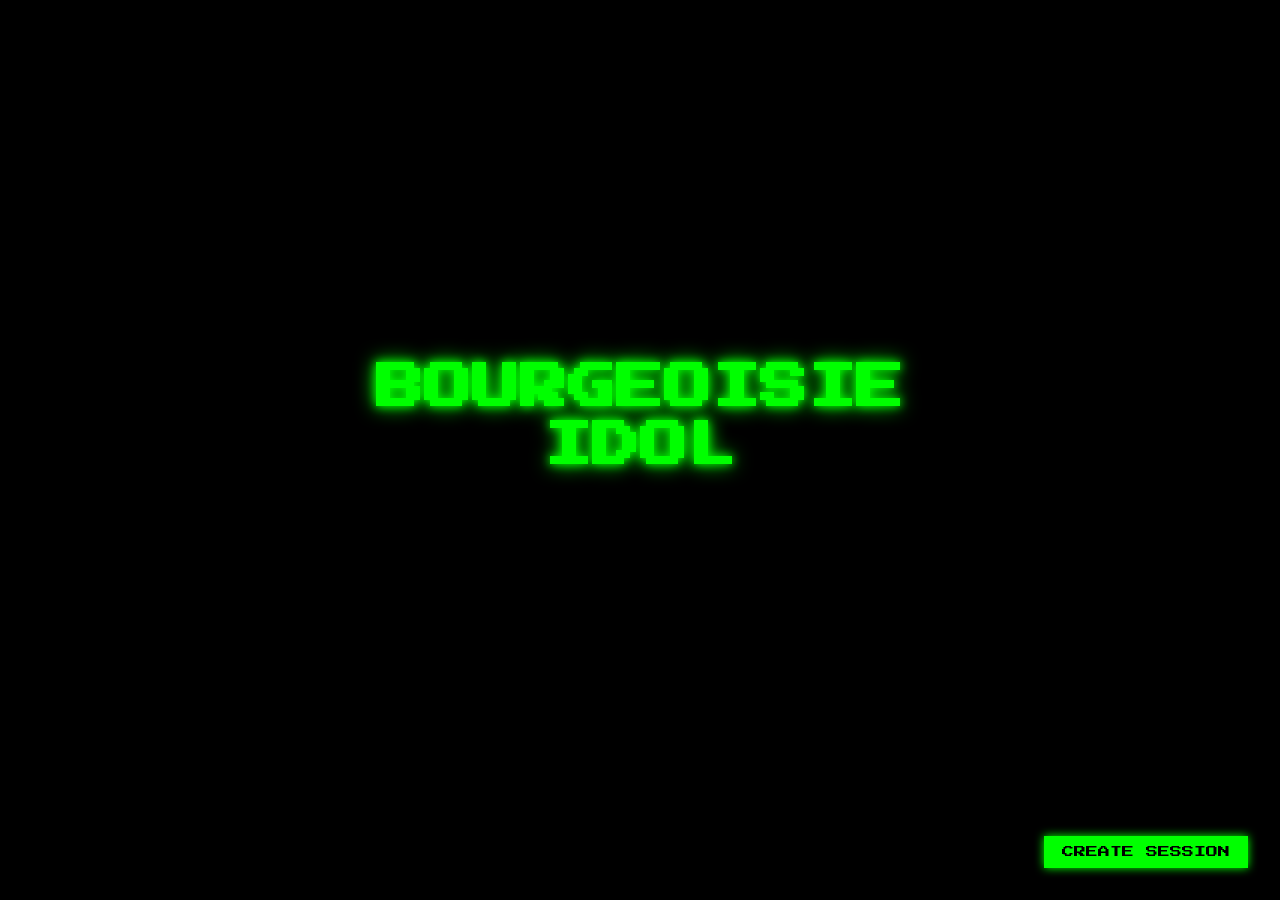
<file: www/index.html>
<!DOCTYPE html>
<html lang="en">
<head>
    <meta charset="UTF-8">
    <meta name="viewport" content="width=device-width, initial-scale=1.0">
    <title>BOURGEOISIE IDOL</title>
    <link rel="icon" type="image/svg+xml" href="favicon.svg">
    <link rel="preconnect" href="https://fonts.googleapis.com">
    <link rel="preconnect" href="https://fonts.gstatic.com" crossorigin>
    <link href="https://fonts.googleapis.com/css2?family=Press+Start+2P&display=swap" rel="stylesheet" media="print" onload="this.media='all'">
    <noscript><link href="https://fonts.googleapis.com/css2?family=Press+Start+2P&display=swap" rel="stylesheet"></noscript>
    <link rel="stylesheet" href="style.css">
    <style>
        body {
            align-items: center;
            justify-content: center;
            padding: 2rem;
        }

        h1 {
            margin-bottom: 2rem;
            text-shadow: 0 0 10px var(--neon-green), 0 0 20px var(--neon-green);
            text-align: center;
        }

        .session-grid {
            display: grid;
            grid-template-columns: repeat(auto-fit, minmax(280px, 1fr));
            gap: 2rem;
            margin-bottom: 2rem;
            width: 100%;
            max-width: 900px;
        }

        .session-card {
            background: rgba(0, 0, 0, 0.8);
            border: 2px solid var(--neon-green);
            border-radius: 8px;
            padding: 1.5rem;
            text-align: center;
            cursor: pointer;
            transition: all 0.3s;
        }

        .session-card:hover {
            border-color: var(--neon-yellow);
            box-shadow: 0 0 20px var(--neon-yellow);
        }

        .session-card .qr-code {
            margin-bottom: 1rem;
        }

        .session-card .qr-code img {
            display: inline-block;
        }

        .session-card .session-code {
            font-family: 'Press Start 2P', cursive;
            font-size: var(--text-heading);
            color: var(--neon-yellow);
            text-shadow: 0 0 10px var(--neon-yellow);
            margin-bottom: 0.5rem;
        }

        .session-card .session-stats {
            font-family: 'Courier New', monospace;
            font-size: var(--text-caption);
            color: var(--neon-green);
            opacity: 0.7;
        }

        .session-card .tap-hint {
            font-family: 'Courier New', monospace;
            font-size: var(--text-caption);
            color: var(--neon-green);
            opacity: 0.5;
            margin-top: 0.75rem;
        }

        .empty-state {
            text-align: center;
            padding: 3rem 2rem;
            opacity: 0.7;
            line-height: 2;
            max-width: 500px;
        }

        .btn-create {
            position: fixed;
            bottom: 2rem;
            right: 2rem;
            background: var(--neon-green);
            color: var(--black);
            border: 2px solid var(--neon-green);
            font-family: 'Press Start 2P', cursive;
            font-size: var(--text-caption);
            padding: 0.5rem 1rem;
            cursor: pointer;
            box-shadow: 0 0 10px var(--neon-green);
            text-transform: uppercase;
            z-index: 100;
        }

        .btn-create:hover {
            background: var(--black);
            color: var(--neon-green);
        }

        @media (max-width: 900px) {
            .session-grid {
                grid-template-columns: 1fr;
            }
        }
    </style>
</head>
<body>
    <h1>BOURGEOISIE<br>IDOL</h1>

    <div id="sessionGrid" class="session-grid"></div>
    <div id="emptyState" class="empty-state" style="display: none;">
        No active sessions.<br>
        Create one to get started.
    </div>

    <button class="btn-create" onclick="createSession()">Create Session</button>

    <script src="lib/qrcode-generator.js"></script>
    <script src="app.js?v=2"></script>
    <script>
        const client = new SpecIdolClient();

        client.connect();

        client.onConnect = () => {
            client.listSessions();
        };

        client.on('session_created', (data) => {
            window.location.href = `control.html?code=${data.code}`;
        });

        client.on('sessions_list', (data) => {
            renderSessions(data.sessions);
        });

        function createSession() {
            client.createSession();
        }

        function renderSessions(sessions) {
            const grid = document.getElementById('sessionGrid');
            const emptyState = document.getElementById('emptyState');

            if (sessions.length === 0) {
                grid.innerHTML = '';
                emptyState.style.display = '';
                return;
            }

            emptyState.style.display = 'none';
            grid.innerHTML = '';

            sessions.forEach(session => {
                const card = document.createElement('div');
                card.className = 'session-card';

                // QR code → audience join URL
                const joinURL = `${window.location.origin}/audience.html?code=${session.code}`;
                const qrEl = createQRElement(joinURL, session.code, 200);

                const code = document.createElement('div');
                code.className = 'session-code';
                code.textContent = session.code;

                const stats = document.createElement('div');
                stats.className = 'session-stats';
                stats.textContent = `${session.judge_count} judges · ${session.item_count} items · ${session.audience_count} audience`;

                const hint = document.createElement('div');
                hint.className = 'tap-hint';
                hint.textContent = 'Scan QR or tap to join as audience';

                card.appendChild(qrEl);
                card.appendChild(code);
                card.appendChild(stats);
                card.appendChild(hint);

                // Click card → join as audience directly
                card.addEventListener('click', () => {
                    window.location.href = `audience.html?code=${session.code}`;
                });

                grid.appendChild(card);
            });
        }
    </script>
</body>
</html>
</file>
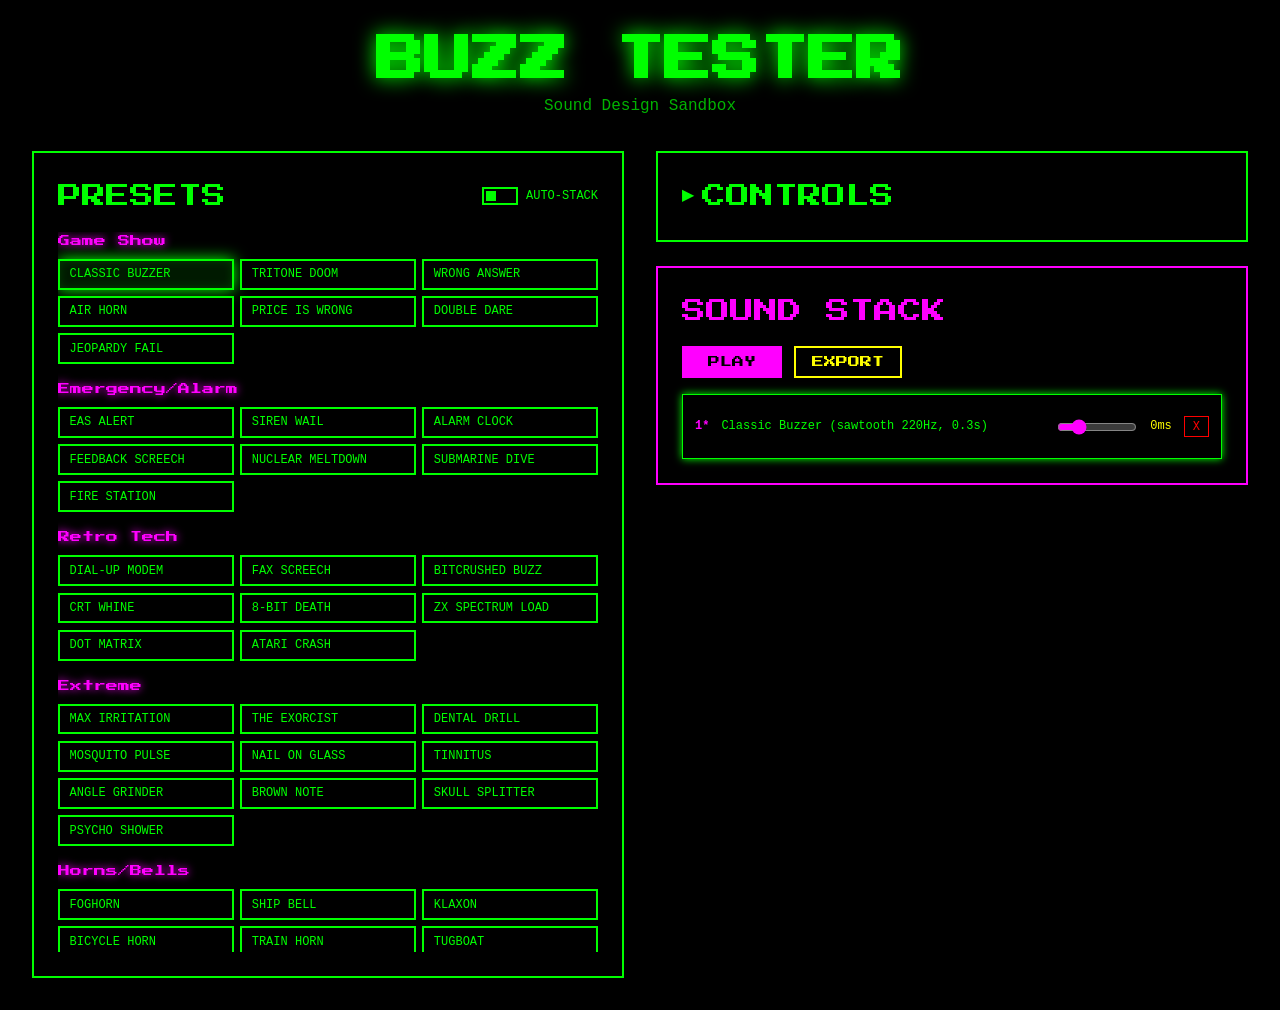
<file: www/buzz-tester.html>
<!DOCTYPE html>
<html lang="en">
<head>
    <meta charset="UTF-8">
    <meta name="viewport" content="width=device-width, initial-scale=1.0">
    <title>Buzz Tester - BOURGEOISIE IDOL</title>
    <link rel="icon" type="image/svg+xml" href="favicon.svg">
    <link rel="preconnect" href="https://fonts.googleapis.com">
    <link rel="preconnect" href="https://fonts.gstatic.com" crossorigin>
    <link href="https://fonts.googleapis.com/css2?family=Press+Start+2P&display=swap" rel="stylesheet" media="print" onload="this.media='all'">
    <noscript><link href="https://fonts.googleapis.com/css2?family=Press+Start+2P&display=swap" rel="stylesheet"></noscript>
    <link rel="stylesheet" href="style.css">
    <style>
        body {
            padding: 2rem;
            overflow-y: auto;
        }

        .page-title {
            font-family: 'Press Start 2P', cursive;
            font-size: var(--text-display);
            color: var(--neon-green);
            text-shadow: 0 0 20px var(--neon-green);
            text-align: center;
            margin-bottom: 0.25rem;
        }

        .page-subtitle {
            font-family: 'Courier New', monospace;
            font-size: var(--text-body);
            color: var(--neon-green);
            text-align: center;
            opacity: 0.7;
            margin-bottom: 2rem;
        }

        /* Two-column layout */
        .top-row {
            display: grid;
            grid-template-columns: 1fr 1fr;
            gap: 2rem;
            align-items: start;
        }

        /* Sections */
        .section {
            border: 2px solid var(--neon-green);
            padding: 1.5rem;
        }

        .section-title {
            font-family: 'Press Start 2P', cursive;
            font-size: var(--text-heading);
            color: var(--neon-green);
            margin-bottom: 1rem;
        }

        /* Preset grid */
        .preset-scroll {
            max-height: 80vh;
            overflow-y: auto;
        }

        .category-label {
            font-family: 'Press Start 2P', cursive;
            font-size: var(--text-caption);
            color: var(--neon-magenta);
            text-shadow: 0 0 8px var(--neon-magenta);
            margin-top: 1rem;
            margin-bottom: 0.5rem;
        }

        .category-label:first-child {
            margin-top: 0;
        }

        .category-label.combo-label {
            color: var(--neon-yellow);
            text-shadow: 0 0 8px var(--neon-yellow);
        }

        .preset-grid {
            display: grid;
            grid-template-columns: repeat(auto-fill, minmax(140px, 1fr));
            gap: 0.4rem;
            margin-bottom: 0.75rem;
        }

        .preset-btn {
            background: var(--black);
            color: var(--neon-green);
            border: 2px solid var(--neon-green);
            padding: 0.4rem 0.6rem;
            font-family: 'Courier New', monospace;
            font-size: var(--text-caption);
            cursor: pointer;
            text-align: left;
            transition: all 0.15s;
        }

        .preset-btn:hover {
            background: rgba(0, 255, 0, 0.1);
            box-shadow: 0 0 10px var(--neon-green);
        }

        .preset-btn.active {
            border-color: var(--neon-green);
            box-shadow: 0 0 15px var(--neon-green), inset 0 0 10px rgba(0, 255, 0, 0.15);
            background: rgba(0, 255, 0, 0.1);
        }

        .preset-btn.stacked {
            border-color: var(--neon-magenta);
            box-shadow: 0 0 10px var(--neon-magenta), inset 0 0 8px rgba(255, 0, 255, 0.15);
            background: rgba(255, 0, 255, 0.1);
            color: var(--neon-magenta);
        }

        .preset-btn.stacked.active {
            box-shadow: 0 0 15px var(--neon-magenta), 0 0 15px var(--neon-green);
        }

        /* Stack preset (combo) buttons */
        .preset-btn.combo {
            border-color: var(--neon-yellow);
            color: var(--neon-yellow);
        }
        .preset-btn.combo:hover {
            background: rgba(255, 255, 0, 0.1);
            box-shadow: 0 0 10px var(--neon-yellow);
        }
        .preset-btn.combo.active {
            box-shadow: 0 0 15px var(--neon-yellow), inset 0 0 10px rgba(255, 255, 0, 0.15);
            background: rgba(255, 255, 0, 0.1);
        }

        /* Auto-stack toggle */
        .preset-header {
            display: flex;
            justify-content: space-between;
            align-items: center;
            margin-bottom: 1rem;
        }

        .auto-stack-toggle {
            display: flex;
            align-items: center;
            gap: 0.5rem;
            cursor: pointer;
            font-family: 'Courier New', monospace;
            font-size: var(--text-caption);
            color: var(--neon-green);
            user-select: none;
        }

        .auto-stack-toggle input[type="checkbox"] {
            display: none;
        }

        .toggle-switch {
            width: 36px;
            height: 18px;
            border: 2px solid var(--neon-green);
            position: relative;
            transition: all 0.2s;
        }

        .toggle-switch::after {
            content: '';
            position: absolute;
            width: 10px;
            height: 10px;
            top: 2px;
            left: 2px;
            background: var(--neon-green);
            transition: all 0.2s;
        }

        .auto-stack-toggle input:checked ~ .toggle-switch {
            border-color: var(--neon-magenta);
        }

        .auto-stack-toggle input:checked ~ .toggle-switch::after {
            left: 20px;
            background: var(--neon-magenta);
        }

        .auto-stack-toggle input:checked ~ .toggle-label {
            color: var(--neon-magenta);
        }

        .toggle-label {
            transition: color 0.2s;
        }

        /* Editing indicator on stack layer */
        .stack-layer.editing {
            border-color: var(--neon-green);
            box-shadow: 0 0 8px var(--neon-green);
        }

        .layer-edit-indicator {
            color: var(--neon-green);
            font-size: var(--text-caption);
            font-family: 'Courier New', monospace;
            opacity: 0.7;
        }

        /* Right column: controls + stack */
        .right-col {
            display: flex;
            flex-direction: column;
            gap: 1.5rem;
        }

        /* Collapsible controls */
        .controls-header {
            cursor: pointer;
            display: flex;
            align-items: center;
            gap: 0.5rem;
            user-select: none;
            margin-bottom: 1rem;
        }
        .controls-header .toggle-arrow {
            transition: transform 0.2s;
            font-size: var(--text-body);
        }
        .controls-section.collapsed .controls-grid {
            display: none;
        }
        .controls-section.collapsed .controls-header {
            margin-bottom: 0;
        }
        .controls-section.collapsed .toggle-arrow {
            transform: rotate(0deg);
        }
        .controls-section:not(.collapsed) .toggle-arrow {
            transform: rotate(90deg);
        }

        /* Controls */
        .controls-grid {
            display: grid;
            grid-template-columns: 1fr 1fr;
            gap: 0.75rem 1.5rem;
        }

        .control-row {
            display: flex;
            flex-direction: column;
            gap: 0.2rem;
        }

        .control-label {
            font-family: 'Courier New', monospace;
            font-size: var(--text-caption);
            color: var(--neon-green);
            display: flex;
            justify-content: space-between;
            align-items: baseline;
        }

        .control-value {
            color: var(--neon-yellow);
            font-weight: bold;
            min-width: 5ch;
            text-align: right;
        }

        .control-row select {
            padding: 0.4rem;
            font-size: var(--text-caption);
        }

        .control-row input[type="range"] {
            width: 100%;
            accent-color: var(--neon-green);
            cursor: pointer;
        }

        /* Action bar */
        .action-bar {
            display: flex;
            flex-wrap: wrap;
            gap: 1rem;
            align-items: center;
            margin-top: 1rem;
        }

        .btn-play {
            background: var(--neon-green);
            color: var(--black);
            border: 3px solid var(--neon-green);
            padding: 1rem 2.5rem;
            font-family: 'Press Start 2P', cursive;
            font-size: var(--text-heading);
            cursor: pointer;
            animation: playPulse 2s ease-in-out infinite;
        }

        .btn-play:hover {
            background: var(--black);
            color: var(--neon-green);
            box-shadow: 0 0 30px var(--neon-green);
        }

        .btn-play:active {
            transform: scale(0.96);
        }

        @keyframes playPulse {
            0%, 100% { box-shadow: 0 0 5px var(--neon-green); }
            50% { box-shadow: 0 0 20px var(--neon-green), 0 0 40px rgba(0, 255, 0, 0.3); }
        }

        .btn-export {
            background: var(--black);
            color: var(--neon-yellow);
            border: 2px solid var(--neon-yellow);
            padding: 0.75rem 1.5rem;
            font-family: 'Press Start 2P', cursive;
            font-size: var(--text-caption);
            cursor: pointer;
        }

        .btn-export:hover {
            box-shadow: 0 0 15px var(--neon-yellow);
            background: rgba(255, 255, 0, 0.1);
        }

        .toast {
            position: fixed;
            top: 1rem;
            right: 1rem;
            background: var(--neon-green);
            color: var(--black);
            padding: 0.75rem 1.5rem;
            font-family: 'Press Start 2P', cursive;
            font-size: var(--text-caption);
            z-index: 1000;
            opacity: 0;
            transition: opacity 0.2s;
            pointer-events: none;
        }

        .toast.show {
            opacity: 1;
        }

        /* Stack section */
        .stack-section {
            border: 2px solid var(--neon-magenta);
            padding: 1.5rem;
        }

        .stack-section .section-title {
            color: var(--neon-magenta);
        }

        .stack-header {
            display: flex;
            flex-wrap: wrap;
            gap: 0.75rem;
            align-items: center;
            margin-bottom: 1rem;
        }

        .btn-play-stack {
            background: var(--neon-magenta);
            color: var(--black);
            border: 2px solid var(--neon-magenta);
            padding: 0.5rem 1.5rem;
            font-family: 'Press Start 2P', cursive;
            font-size: var(--text-caption);
            cursor: pointer;
        }

        .btn-play-stack:hover {
            background: var(--black);
            color: var(--neon-magenta);
            box-shadow: 0 0 20px var(--neon-magenta);
        }

        .btn-play-stack:disabled {
            opacity: 0.4;
            cursor: not-allowed;
        }

        .btn-export-stack {
            background: var(--black);
            color: var(--neon-yellow);
            border: 2px solid var(--neon-yellow);
            padding: 0.5rem 1rem;
            font-family: 'Press Start 2P', cursive;
            font-size: var(--text-caption);
            cursor: pointer;
        }

        .btn-export-stack:hover {
            box-shadow: 0 0 15px var(--neon-yellow);
            background: rgba(255, 255, 0, 0.1);
        }

        .btn-export-stack:disabled {
            opacity: 0.4;
            cursor: not-allowed;
        }

        .btn-clear-stack {
            background: var(--black);
            color: var(--neon-red);
            border: 1px solid var(--neon-red);
            padding: 0.4rem 0.75rem;
            font-family: 'Courier New', monospace;
            font-size: var(--text-caption);
            cursor: pointer;
        }

        .btn-clear-stack:hover {
            box-shadow: 0 0 10px var(--neon-red);
        }

        .stack-empty {
            font-family: 'Courier New', monospace;
            font-size: var(--text-caption);
            opacity: 0.5;
            padding: 1rem 0;
        }

        .stack-layers {
            display: flex;
            flex-direction: column;
            gap: 0.5rem;
        }

        .stack-layer {
            border: 1px solid var(--neon-magenta);
            padding: 0.6rem 0.75rem;
            display: grid;
            grid-template-columns: auto 1fr auto auto;
            gap: 0.75rem;
            align-items: center;
            font-family: 'Courier New', monospace;
            font-size: var(--text-caption);
        }

        .layer-num {
            color: var(--neon-magenta);
            font-weight: bold;
        }

        .layer-name {
            color: var(--neon-green);
            overflow: hidden;
            text-overflow: ellipsis;
            white-space: nowrap;
        }

        .layer-delay {
            display: flex;
            align-items: center;
            gap: 0.4rem;
            color: var(--neon-yellow);
            white-space: nowrap;
        }

        .layer-delay input[type="range"] {
            width: 80px;
            accent-color: var(--neon-magenta);
        }

        .layer-delay-val {
            min-width: 4ch;
            text-align: right;
        }

        .btn-remove-layer {
            background: none;
            color: var(--neon-red);
            border: 1px solid var(--neon-red);
            padding: 0.2rem 0.5rem;
            font-family: 'Courier New', monospace;
            font-size: var(--text-caption);
            cursor: pointer;
            line-height: 1;
        }

        .btn-remove-layer:hover {
            background: var(--neon-red);
            color: var(--black);
        }

        /* Reduced motion notice */
        .reduced-motion-notice {
            display: none;
        }

        @media (prefers-reduced-motion: reduce) {
            .reduced-motion-notice {
                display: block;
                text-align: center;
                padding: 4rem 2rem;
                font-family: 'Press Start 2P', cursive;
                font-size: var(--text-body);
                color: var(--neon-yellow);
                line-height: 2;
            }
            .main-content {
                display: none;
            }
        }

        /* Responsive */
        @media (max-width: 900px) {
            body {
                padding: 1rem;
            }
            .top-row {
                grid-template-columns: 1fr;
            }
            .controls-grid {
                grid-template-columns: 1fr;
            }
            .preset-grid {
                grid-template-columns: repeat(auto-fill, minmax(120px, 1fr));
            }
            .preset-scroll {
                max-height: none;
            }
            .btn-play {
                width: 100%;
            }
            .action-bar {
                flex-direction: column;
                align-items: stretch;
            }
        }
    </style>
</head>
<body>
    <div class="reduced-motion-notice">
        Sound tester requires motion/audio.<br>
        Not available in reduced motion mode.
    </div>

    <div class="main-content">
        <h1 class="page-title">BUZZ TESTER</h1>
        <div class="page-subtitle">Sound Design Sandbox</div>

        <div class="top-row">
            <!-- Left: Presets -->
            <div class="section">
                <div class="preset-header">
                    <div class="section-title" style="margin-bottom:0">PRESETS</div>
                    <label class="auto-stack-toggle">
                        <input type="checkbox" id="autoStackToggle" onchange="toggleAutoStack()">
                        <span class="toggle-switch"></span>
                        <span class="toggle-label">AUTO-STACK</span>
                    </label>
                </div>
                <div class="preset-scroll" id="presetContainer"></div>
            </div>

            <!-- Right: Controls + Stack -->
            <div class="right-col">
                <div class="section controls-section collapsed" id="controlsSection">
                    <div class="controls-header" onclick="toggleControls()">
                        <span class="toggle-arrow">&#9654;</span>
                        <div class="section-title" style="margin-bottom:0">CONTROLS</div>
                    </div>
                    <div class="controls-grid">
                        <div class="control-row">
                            <label class="control-label">
                                Waveform 1
                                <span class="control-value" id="val-osc1Type"></span>
                            </label>
                            <select id="ctrl-osc1Type" aria-label="Waveform 1">
                                <option value="sine">sine</option>
                                <option value="square">square</option>
                                <option value="sawtooth" selected>sawtooth</option>
                                <option value="triangle">triangle</option>
                            </select>
                        </div>

                        <div class="control-row">
                            <label class="control-label">
                                Frequency 1
                                <span class="control-value" id="val-osc1Freq"></span>
                            </label>
                            <input type="range" id="ctrl-osc1Freq" min="0" max="1000" value="500"
                                   aria-label="Frequency 1" aria-valuemin="40" aria-valuemax="8000">
                        </div>

                        <div class="control-row">
                            <label class="control-label">
                                Waveform 2
                                <span class="control-value" id="val-osc2Type"></span>
                            </label>
                            <select id="ctrl-osc2Type" aria-label="Waveform 2">
                                <option value="off" selected>off</option>
                                <option value="sine">sine</option>
                                <option value="square">square</option>
                                <option value="sawtooth">sawtooth</option>
                                <option value="triangle">triangle</option>
                            </select>
                        </div>

                        <div class="control-row">
                            <label class="control-label">
                                Frequency 2
                                <span class="control-value" id="val-osc2Freq"></span>
                            </label>
                            <input type="range" id="ctrl-osc2Freq" min="0" max="1000" value="500"
                                   aria-label="Frequency 2" aria-valuemin="40" aria-valuemax="8000">
                        </div>

                        <div class="control-row">
                            <label class="control-label">
                                Volume
                                <span class="control-value" id="val-volume"></span>
                            </label>
                            <input type="range" id="ctrl-volume" min="0" max="100" value="30"
                                   aria-label="Volume">
                        </div>

                        <div class="control-row">
                            <label class="control-label">
                                Duration
                                <span class="control-value" id="val-duration"></span>
                            </label>
                            <input type="range" id="ctrl-duration" min="1" max="30" value="5"
                                   aria-label="Duration">
                        </div>

                        <div class="control-row">
                            <label class="control-label">
                                Distortion
                                <span class="control-value" id="val-distortion"></span>
                            </label>
                            <input type="range" id="ctrl-distortion" min="0" max="600" value="0"
                                   aria-label="Distortion">
                        </div>

                        <div class="control-row">
                            <label class="control-label">
                                Filter Freq
                                <span class="control-value" id="val-filterFreq"></span>
                            </label>
                            <input type="range" id="ctrl-filterFreq" min="0" max="1000" value="500"
                                   aria-label="Filter Frequency" aria-valuemin="100" aria-valuemax="10000">
                        </div>

                        <div class="control-row">
                            <label class="control-label">
                                Filter Q
                                <span class="control-value" id="val-filterQ"></span>
                            </label>
                            <input type="range" id="ctrl-filterQ" min="1" max="500" value="10"
                                   aria-label="Filter Q">
                        </div>

                        <div class="control-row">
                            <label class="control-label">
                                Detune
                                <span class="control-value" id="val-detune"></span>
                            </label>
                            <input type="range" id="ctrl-detune" min="-500" max="500" value="0"
                                   aria-label="Detune">
                        </div>
                    </div>
                </div>

                <!-- Sound Stack -->
                <div class="stack-section">
                    <div class="section-title">SOUND STACK</div>
                    <div class="stack-header" id="stackHeader">
                        <button class="btn-play-stack" id="btnPlayStack" onclick="playStack()" disabled>PLAY STACK</button>
                        <button class="btn-export-stack" id="btnExportStack" onclick="exportStackOrSingle()" disabled>EXPORT</button>
                        <button class="btn-clear-stack" id="btnClearStack" onclick="clearStack()">CLEAR</button>
                    </div>
                    <div id="stackLayers">
                        <div class="stack-empty">Click a preset to load a sound.</div>
                    </div>
                </div>
            </div>
        </div>
    </div>

    <div class="toast" id="toast">Copied!</div>

    <script src="sounds.js"></script>
    <script>
    (function() {
        'use strict';

        // --- Log-scale helpers ---
        function sliderToFreq(sliderVal, minHz, maxHz) {
            var t = sliderVal / 1000;
            return minHz * Math.pow(maxHz / minHz, t);
        }

        function freqToSlider(freq, minHz, maxHz) {
            return 1000 * Math.log(freq / minHz) / Math.log(maxHz / minHz);
        }

        // --- Preset definitions ---
        var PRESETS = {
            // Game Show
            'Classic Buzzer': {
                category: 'Game Show',
                osc1Type: 'sawtooth', osc1Freq: 220,
                osc2Type: 'off', osc2Freq: 220,
                volume: 0.3, duration: 0.3,
                distortion: 200, filterFreq: 1000, filterQ: 1, detune: 0
            },
            'Tritone Doom': {
                category: 'Game Show',
                osc1Type: 'sawtooth', osc1Freq: 300,
                osc2Type: 'square', osc2Freq: 424,
                volume: 0.3, duration: 0.6,
                distortion: 200, filterFreq: 1000, filterQ: 1, detune: 0
            },
            'Wrong Answer': {
                category: 'Game Show',
                osc1Type: 'sawtooth', osc1Freq: 250,
                osc2Type: 'square', osc2Freq: 354,
                volume: 0.3, duration: 0.5,
                distortion: 150, filterFreq: 1000, filterQ: 1, detune: 0
            },
            'Air Horn': {
                category: 'Game Show',
                osc1Type: 'sawtooth', osc1Freq: 500,
                osc2Type: 'sawtooth', osc2Freq: 510,
                volume: 0.5, duration: 1.0,
                distortion: 100, filterFreq: 1000, filterQ: 1, detune: 10
            },
            'Price Is Wrong': {
                category: 'Game Show',
                osc1Type: 'sawtooth', osc1Freq: 200,
                osc2Type: 'sawtooth', osc2Freq: 150,
                volume: 0.35, duration: 0.8,
                distortion: 100, filterFreq: 800, filterQ: 3, detune: 0
            },
            'Double Dare': {
                category: 'Game Show',
                osc1Type: 'square', osc1Freq: 330,
                osc2Type: 'square', osc2Freq: 440,
                volume: 0.3, duration: 0.4,
                distortion: 80, filterFreq: 1000, filterQ: 1, detune: 0
            },
            'Jeopardy Fail': {
                category: 'Game Show',
                osc1Type: 'sawtooth', osc1Freq: 280,
                osc2Type: 'triangle', osc2Freq: 140,
                volume: 0.35, duration: 0.7,
                distortion: 120, filterFreq: 600, filterQ: 2, detune: 0
            },

            // Emergency/Alarm
            'EAS Alert': {
                category: 'Emergency/Alarm',
                osc1Type: 'sine', osc1Freq: 853,
                osc2Type: 'sine', osc2Freq: 960,
                volume: 0.3, duration: 2.0,
                distortion: 0, filterFreq: 1000, filterQ: 1, detune: 0
            },
            'Siren Wail': {
                category: 'Emergency/Alarm',
                osc1Type: 'sawtooth', osc1Freq: 800,
                osc2Type: 'off', osc2Freq: 220,
                volume: 0.3, duration: 2.0,
                distortion: 100, filterFreq: 1000, filterQ: 1, detune: 0
            },
            'Alarm Clock': {
                category: 'Emergency/Alarm',
                osc1Type: 'square', osc1Freq: 2500,
                osc2Type: 'square', osc2Freq: 2510,
                volume: 0.3, duration: 1.0,
                distortion: 0, filterFreq: 1000, filterQ: 1, detune: 0
            },
            'Feedback Screech': {
                category: 'Emergency/Alarm',
                osc1Type: 'sawtooth', osc1Freq: 3500,
                osc2Type: 'off', osc2Freq: 220,
                volume: 0.3, duration: 1.0,
                distortion: 300, filterFreq: 3500, filterQ: 40, detune: 0
            },
            'Nuclear Meltdown': {
                category: 'Emergency/Alarm',
                osc1Type: 'sawtooth', osc1Freq: 440,
                osc2Type: 'square', osc2Freq: 443,
                volume: 0.4, duration: 2.0,
                distortion: 250, filterFreq: 500, filterQ: 5, detune: 3
            },
            'Submarine Dive': {
                category: 'Emergency/Alarm',
                osc1Type: 'sine', osc1Freq: 600,
                osc2Type: 'sine', osc2Freq: 602,
                volume: 0.35, duration: 1.5,
                distortion: 0, filterFreq: 800, filterQ: 8, detune: 0
            },
            'Fire Station': {
                category: 'Emergency/Alarm',
                osc1Type: 'sawtooth', osc1Freq: 700,
                osc2Type: 'sawtooth', osc2Freq: 900,
                volume: 0.3, duration: 1.0,
                distortion: 80, filterFreq: 1200, filterQ: 3, detune: 0
            },

            // Retro Tech
            'Dial-Up Modem': {
                category: 'Retro Tech',
                osc1Type: 'sine', osc1Freq: 1070,
                osc2Type: 'sine', osc2Freq: 1270,
                volume: 0.3, duration: 0.5,
                distortion: 0, filterFreq: 1000, filterQ: 1, detune: 0
            },
            'Fax Screech': {
                category: 'Retro Tech',
                osc1Type: 'sine', osc1Freq: 1100,
                osc2Type: 'sine', osc2Freq: 2100,
                volume: 0.3, duration: 1.0,
                distortion: 0, filterFreq: 1000, filterQ: 1, detune: 0
            },
            'Bitcrushed Buzz': {
                category: 'Retro Tech',
                osc1Type: 'square', osc1Freq: 250,
                osc2Type: 'off', osc2Freq: 220,
                volume: 0.3, duration: 0.5,
                distortion: 500, filterFreq: 1000, filterQ: 1, detune: 0
            },
            'CRT Whine': {
                category: 'Retro Tech',
                osc1Type: 'sine', osc1Freq: 7800,
                osc2Type: 'off', osc2Freq: 220,
                volume: 0.15, duration: 1.0,
                distortion: 0, filterFreq: 8000, filterQ: 12, detune: 0
            },
            '8-Bit Death': {
                category: 'Retro Tech',
                osc1Type: 'square', osc1Freq: 440,
                osc2Type: 'square', osc2Freq: 415,
                volume: 0.25, duration: 0.4,
                distortion: 300, filterFreq: 2000, filterQ: 1, detune: -25
            },
            'ZX Spectrum Load': {
                category: 'Retro Tech',
                osc1Type: 'square', osc1Freq: 1500,
                osc2Type: 'square', osc2Freq: 2400,
                volume: 0.2, duration: 0.6,
                distortion: 100, filterFreq: 3000, filterQ: 2, detune: 0
            },
            'Dot Matrix': {
                category: 'Retro Tech',
                osc1Type: 'sawtooth', osc1Freq: 120,
                osc2Type: 'square', osc2Freq: 360,
                volume: 0.2, duration: 0.3,
                distortion: 200, filterFreq: 500, filterQ: 4, detune: 0
            },
            'Atari Crash': {
                category: 'Retro Tech',
                osc1Type: 'square', osc1Freq: 800,
                osc2Type: 'sawtooth', osc2Freq: 50,
                volume: 0.3, duration: 0.5,
                distortion: 400, filterFreq: 1500, filterQ: 1, detune: 0
            },

            // Extreme
            'Max Irritation': {
                category: 'Extreme',
                osc1Type: 'sawtooth', osc1Freq: 3500,
                osc2Type: 'sawtooth', osc2Freq: 3503,
                volume: 0.3, duration: 0.5,
                distortion: 400, filterFreq: 3500, filterQ: 15, detune: 0
            },
            'The Exorcist': {
                category: 'Extreme',
                osc1Type: 'sawtooth', osc1Freq: 3500,
                osc2Type: 'square', osc2Freq: 3507,
                volume: 0.3, duration: 1.0,
                distortion: 600, filterFreq: 3500, filterQ: 20, detune: 0
            },
            'Dental Drill': {
                category: 'Extreme',
                osc1Type: 'sine', osc1Freq: 4000,
                osc2Type: 'sine', osc2Freq: 4200,
                volume: 0.3, duration: 1.5,
                distortion: 200, filterFreq: 4000, filterQ: 10, detune: 0
            },
            'Mosquito Pulse': {
                category: 'Extreme',
                osc1Type: 'sine', osc1Freq: 8000,
                osc2Type: 'off', osc2Freq: 220,
                volume: 0.3, duration: 0.5,
                distortion: 0, filterFreq: 8000, filterQ: 5, detune: 0
            },
            'Nail on Glass': {
                category: 'Extreme',
                osc1Type: 'sawtooth', osc1Freq: 5000,
                osc2Type: 'sine', osc2Freq: 5003,
                volume: 0.25, duration: 0.8,
                distortion: 350, filterFreq: 5000, filterQ: 25, detune: 0
            },
            'Tinnitus': {
                category: 'Extreme',
                osc1Type: 'sine', osc1Freq: 6000,
                osc2Type: 'sine', osc2Freq: 6002,
                volume: 0.2, duration: 2.0,
                distortion: 0, filterFreq: 6000, filterQ: 30, detune: 0
            },
            'Angle Grinder': {
                category: 'Extreme',
                osc1Type: 'sawtooth', osc1Freq: 2800,
                osc2Type: 'sawtooth', osc2Freq: 2850,
                volume: 0.3, duration: 1.0,
                distortion: 500, filterFreq: 3000, filterQ: 8, detune: 0
            },
            'Brown Note': {
                category: 'Extreme',
                osc1Type: 'sawtooth', osc1Freq: 40,
                osc2Type: 'square', osc2Freq: 41,
                volume: 0.6, duration: 2.0,
                distortion: 400, filterFreq: 100, filterQ: 5, detune: 0
            },
            'Skull Splitter': {
                category: 'Extreme',
                osc1Type: 'square', osc1Freq: 4500,
                osc2Type: 'sawtooth', osc2Freq: 4507,
                volume: 0.3, duration: 0.6,
                distortion: 600, filterFreq: 4500, filterQ: 30, detune: 0
            },
            'Psycho Shower': {
                category: 'Extreme',
                osc1Type: 'sawtooth', osc1Freq: 3000,
                osc2Type: 'sawtooth', osc2Freq: 3150,
                volume: 0.3, duration: 0.4,
                distortion: 250, filterFreq: 3200, filterQ: 12, detune: 0
            },

            // Horns/Bells
            'Foghorn': {
                category: 'Horns/Bells',
                osc1Type: 'sawtooth', osc1Freq: 80,
                osc2Type: 'sawtooth', osc2Freq: 82,
                volume: 0.4, duration: 1.5,
                distortion: 0, filterFreq: 1000, filterQ: 1, detune: 0
            },
            'Ship Bell': {
                category: 'Horns/Bells',
                osc1Type: 'triangle', osc1Freq: 1200,
                osc2Type: 'triangle', osc2Freq: 1205,
                volume: 0.3, duration: 0.8,
                distortion: 0, filterFreq: 2400, filterQ: 8, detune: 0
            },
            'Klaxon': {
                category: 'Horns/Bells',
                osc1Type: 'sawtooth', osc1Freq: 400,
                osc2Type: 'square', osc2Freq: 400,
                volume: 0.3, duration: 0.8,
                distortion: 150, filterFreq: 1000, filterQ: 1, detune: 0
            },
            'Bicycle Horn': {
                category: 'Horns/Bells',
                osc1Type: 'sine', osc1Freq: 500,
                osc2Type: 'sine', osc2Freq: 630,
                volume: 0.3, duration: 0.3,
                distortion: 0, filterFreq: 1000, filterQ: 1, detune: 0
            },
            'Train Horn': {
                category: 'Horns/Bells',
                osc1Type: 'sawtooth', osc1Freq: 277,
                osc2Type: 'sawtooth', osc2Freq: 349,
                volume: 0.5, duration: 1.5,
                distortion: 50, filterFreq: 600, filterQ: 3, detune: 0
            },
            'Tugboat': {
                category: 'Horns/Bells',
                osc1Type: 'sawtooth', osc1Freq: 110,
                osc2Type: 'triangle', osc2Freq: 112,
                volume: 0.4, duration: 1.2,
                distortion: 30, filterFreq: 300, filterQ: 4, detune: 0
            },
            'Church Bell': {
                category: 'Horns/Bells',
                osc1Type: 'triangle', osc1Freq: 800,
                osc2Type: 'sine', osc2Freq: 1200,
                volume: 0.3, duration: 1.5,
                distortion: 0, filterFreq: 2000, filterQ: 6, detune: 0
            },
            'Clown Horn': {
                category: 'Horns/Bells',
                osc1Type: 'sine', osc1Freq: 400,
                osc2Type: 'sine', osc2Freq: 504,
                volume: 0.35, duration: 0.25,
                distortion: 0, filterFreq: 1000, filterQ: 1, detune: 0
            },

            // Musical/Tonal
            'Power Chord': {
                category: 'Musical',
                osc1Type: 'sawtooth', osc1Freq: 110,
                osc2Type: 'sawtooth', osc2Freq: 165,
                volume: 0.35, duration: 0.8,
                distortion: 300, filterFreq: 800, filterQ: 2, detune: 0
            },
            'Doom Bass': {
                category: 'Musical',
                osc1Type: 'sawtooth', osc1Freq: 55,
                osc2Type: 'square', osc2Freq: 55,
                volume: 0.5, duration: 1.0,
                distortion: 350, filterFreq: 200, filterQ: 3, detune: 0
            },
            'Synth Brass': {
                category: 'Musical',
                osc1Type: 'sawtooth', osc1Freq: 440,
                osc2Type: 'sawtooth', osc2Freq: 441,
                volume: 0.3, duration: 0.6,
                distortion: 50, filterFreq: 2000, filterQ: 2, detune: 0
            },
            'Reese Bass': {
                category: 'Musical',
                osc1Type: 'sawtooth', osc1Freq: 60,
                osc2Type: 'sawtooth', osc2Freq: 61,
                volume: 0.4, duration: 1.5,
                distortion: 150, filterFreq: 400, filterQ: 5, detune: 0
            },
            'Horror Stab': {
                category: 'Musical',
                osc1Type: 'sawtooth', osc1Freq: 800,
                osc2Type: 'square', osc2Freq: 1131,
                volume: 0.35, duration: 0.3,
                distortion: 200, filterFreq: 2000, filterQ: 5, detune: 0
            },
            'Wobble Bass': {
                category: 'Musical',
                osc1Type: 'sawtooth', osc1Freq: 80,
                osc2Type: 'square', osc2Freq: 80,
                volume: 0.4, duration: 1.0,
                distortion: 200, filterFreq: 300, filterQ: 12, detune: 0
            },
            'Organ Stab': {
                category: 'Musical',
                osc1Type: 'sine', osc1Freq: 440,
                osc2Type: 'sine', osc2Freq: 880,
                volume: 0.3, duration: 0.3,
                distortion: 50, filterFreq: 2000, filterQ: 1, detune: 0
            },
            'Fifth Drop': {
                category: 'Musical',
                osc1Type: 'sawtooth', osc1Freq: 150,
                osc2Type: 'sawtooth', osc2Freq: 100,
                volume: 0.4, duration: 0.6,
                distortion: 250, filterFreq: 400, filterQ: 3, detune: 0
            },

            // Sci-Fi
            'Phaser Blast': {
                category: 'Sci-Fi',
                osc1Type: 'sawtooth', osc1Freq: 1500,
                osc2Type: 'sine', osc2Freq: 1800,
                volume: 0.3, duration: 0.3,
                distortion: 100, filterFreq: 3000, filterQ: 8, detune: 0
            },
            'Warp Drive': {
                category: 'Sci-Fi',
                osc1Type: 'sawtooth', osc1Freq: 100,
                osc2Type: 'sawtooth', osc2Freq: 103,
                volume: 0.35, duration: 2.0,
                distortion: 150, filterFreq: 500, filterQ: 10, detune: 0
            },
            'Robot Voice': {
                category: 'Sci-Fi',
                osc1Type: 'square', osc1Freq: 200,
                osc2Type: 'square', osc2Freq: 303,
                volume: 0.25, duration: 0.5,
                distortion: 300, filterFreq: 800, filterQ: 15, detune: 0
            },
            'Laser Zap': {
                category: 'Sci-Fi',
                osc1Type: 'sawtooth', osc1Freq: 3000,
                osc2Type: 'off', osc2Freq: 220,
                volume: 0.25, duration: 0.15,
                distortion: 200, filterFreq: 4000, filterQ: 5, detune: 0
            },
            'UFO Landing': {
                category: 'Sci-Fi',
                osc1Type: 'sine', osc1Freq: 600,
                osc2Type: 'sine', osc2Freq: 603,
                volume: 0.3, duration: 2.0,
                distortion: 0, filterFreq: 1200, filterQ: 15, detune: 0
            },
            'Holodeck Error': {
                category: 'Sci-Fi',
                osc1Type: 'square', osc1Freq: 1200,
                osc2Type: 'triangle', osc2Freq: 1800,
                volume: 0.25, duration: 0.4,
                distortion: 100, filterFreq: 2500, filterQ: 5, detune: 0
            },

            // Nature/Animal
            'Angry Wasp': {
                category: 'Nature',
                osc1Type: 'sawtooth', osc1Freq: 180,
                osc2Type: 'sawtooth', osc2Freq: 183,
                volume: 0.25, duration: 1.0,
                distortion: 100, filterFreq: 500, filterQ: 8, detune: 0
            },
            'Rattlesnake': {
                category: 'Nature',
                osc1Type: 'sawtooth', osc1Freq: 4000,
                osc2Type: 'sawtooth', osc2Freq: 4100,
                volume: 0.2, duration: 0.8,
                distortion: 400, filterFreq: 5000, filterQ: 3, detune: 0
            },
            'Thunder Crack': {
                category: 'Nature',
                osc1Type: 'sawtooth', osc1Freq: 60,
                osc2Type: 'sawtooth', osc2Freq: 65,
                volume: 0.5, duration: 1.5,
                distortion: 500, filterFreq: 200, filterQ: 2, detune: 0
            },
            'Cicada Swarm': {
                category: 'Nature',
                osc1Type: 'sine', osc1Freq: 5500,
                osc2Type: 'sine', osc2Freq: 5504,
                volume: 0.2, duration: 2.0,
                distortion: 50, filterFreq: 6000, filterQ: 10, detune: 0
            },

            // Industrial
            'Jackhammer': {
                category: 'Industrial',
                osc1Type: 'square', osc1Freq: 100,
                osc2Type: 'sawtooth', osc2Freq: 102,
                volume: 0.4, duration: 0.8,
                distortion: 500, filterFreq: 300, filterQ: 3, detune: 0
            },
            'Arc Welder': {
                category: 'Industrial',
                osc1Type: 'sawtooth', osc1Freq: 3200,
                osc2Type: 'square', osc2Freq: 3205,
                volume: 0.25, duration: 0.6,
                distortion: 450, filterFreq: 3500, filterQ: 12, detune: 0
            },
            'Hydraulic Press': {
                category: 'Industrial',
                osc1Type: 'sawtooth', osc1Freq: 50,
                osc2Type: 'triangle', osc2Freq: 52,
                volume: 0.5, duration: 2.0,
                distortion: 300, filterFreq: 150, filterQ: 5, detune: 0
            },
            'Metal Screech': {
                category: 'Industrial',
                osc1Type: 'sawtooth', osc1Freq: 2200,
                osc2Type: 'sawtooth', osc2Freq: 2207,
                volume: 0.3, duration: 1.0,
                distortion: 550, filterFreq: 2500, filterQ: 20, detune: 0
            },
            'Steam Vent': {
                category: 'Industrial',
                osc1Type: 'sawtooth', osc1Freq: 6000,
                osc2Type: 'sawtooth', osc2Freq: 6500,
                volume: 0.2, duration: 0.5,
                distortion: 100, filterFreq: 7000, filterQ: 2, detune: 0
            },
            'Pile Driver': {
                category: 'Industrial',
                osc1Type: 'square', osc1Freq: 70,
                osc2Type: 'sawtooth', osc2Freq: 140,
                volume: 0.5, duration: 0.3,
                distortion: 600, filterFreq: 200, filterQ: 4, detune: 0
            },

            // Current Game Sounds
            'Ahooga': {
                category: 'Current Game',
                osc1Type: 'sawtooth', osc1Freq: 400,
                osc2Type: 'off', osc2Freq: 220,
                volume: 0.5, duration: 0.8,
                distortion: 0, filterFreq: 1000, filterQ: 1, detune: 0
            },
            'Fanfare': {
                category: 'Current Game',
                osc1Type: 'sawtooth', osc1Freq: 523,
                osc2Type: 'off', osc2Freq: 220,
                volume: 0.4, duration: 0.35,
                distortion: 0, filterFreq: 1000, filterQ: 1, detune: 0
            },
            'Buzz 0 (Current)': {
                category: 'Current Game',
                osc1Type: 'sawtooth', osc1Freq: 220,
                osc2Type: 'off', osc2Freq: 220,
                volume: 0.3, duration: 0.2,
                distortion: 0, filterFreq: 1000, filterQ: 1, detune: 0
            },
            'Buzz 1 (Current)': {
                category: 'Current Game',
                osc1Type: 'square', osc1Freq: 180,
                osc2Type: 'off', osc2Freq: 220,
                volume: 0.3, duration: 0.2,
                distortion: 0, filterFreq: 1000, filterQ: 1, detune: 0
            },
            'Buzz 2 (Current)': {
                category: 'Current Game',
                osc1Type: 'sawtooth', osc1Freq: 200,
                osc2Type: 'square', osc2Freq: 200,
                volume: 0.3, duration: 0.2,
                distortion: 0, filterFreq: 1000, filterQ: 1, detune: 0
            },
            'Buzz 3 (Current)': {
                category: 'Current Game',
                osc1Type: 'triangle', osc1Freq: 240,
                osc2Type: 'off', osc2Freq: 220,
                volume: 0.3, duration: 0.2,
                distortion: 0, filterFreq: 1000, filterQ: 1, detune: 0
            },
            'Buzz 4 (Current)': {
                category: 'Current Game',
                osc1Type: 'square', osc1Freq: 190,
                osc2Type: 'off', osc2Freq: 220,
                volume: 0.3, duration: 0.2,
                distortion: 0, filterFreq: 1000, filterQ: 1, detune: -40
            }
        };

        // --- Stack Presets (multi-layer combos) ---
        // Grouped by layer count: 2-stack, 3-stack, 5-stack, 10-stack
        var STACK_PRESETS = {

            // ===== 2-STACK =====
            'Ahooga Horn': { layers: [
                { name: 'High', params: { osc1Type:'sawtooth', osc1Freq:400, osc2Type:'off', osc2Freq:220, volume:0.5, duration:0.4, distortion:0, filterFreq:1000, filterQ:1, detune:0 }, delay: 0 },
                { name: 'Low', params: { osc1Type:'sawtooth', osc1Freq:220, osc2Type:'off', osc2Freq:220, volume:0.5, duration:0.4, distortion:0, filterFreq:1000, filterQ:1, detune:0 }, delay: 400 }
            ]},
            'Doorbell': { layers: [
                { name: 'Ding', params: { osc1Type:'sine', osc1Freq:659, osc2Type:'off', osc2Freq:220, volume:0.3, duration:0.5, distortion:0, filterFreq:1000, filterQ:1, detune:0 }, delay: 0 },
                { name: 'Dong', params: { osc1Type:'sine', osc1Freq:523, osc2Type:'off', osc2Freq:220, volume:0.3, duration:0.6, distortion:0, filterFreq:1000, filterQ:1, detune:0 }, delay: 500 }
            ]},
            'Octave Drop': { layers: [
                { name: 'High', params: { osc1Type:'sawtooth', osc1Freq:440, osc2Type:'off', osc2Freq:220, volume:0.35, duration:0.3, distortion:100, filterFreq:1000, filterQ:1, detune:0 }, delay: 0 },
                { name: 'Low', params: { osc1Type:'sawtooth', osc1Freq:220, osc2Type:'off', osc2Freq:220, volume:0.4, duration:0.6, distortion:150, filterFreq:600, filterQ:2, detune:0 }, delay: 300 }
            ]},
            'Question Mark': { layers: [
                { name: 'Low', params: { osc1Type:'triangle', osc1Freq:440, osc2Type:'off', osc2Freq:220, volume:0.3, duration:0.2, distortion:0, filterFreq:1000, filterQ:1, detune:0 }, delay: 0 },
                { name: 'High', params: { osc1Type:'triangle', osc1Freq:660, osc2Type:'off', osc2Freq:220, volume:0.35, duration:0.3, distortion:0, filterFreq:1000, filterQ:1, detune:0 }, delay: 200 }
            ]},
            'Cuckoo': { layers: [
                { name: 'Cu', params: { osc1Type:'sine', osc1Freq:830, osc2Type:'off', osc2Freq:220, volume:0.3, duration:0.25, distortion:0, filterFreq:1000, filterQ:1, detune:0 }, delay: 0 },
                { name: 'Coo', params: { osc1Type:'sine', osc1Freq:659, osc2Type:'off', osc2Freq:220, volume:0.3, duration:0.35, distortion:0, filterFreq:1000, filterQ:1, detune:0 }, delay: 350 }
            ]},
            'Laser Duo': { layers: [
                { name: 'Zap 1', params: { osc1Type:'sawtooth', osc1Freq:3000, osc2Type:'off', osc2Freq:220, volume:0.25, duration:0.15, distortion:200, filterFreq:4000, filterQ:5, detune:0 }, delay: 0 },
                { name: 'Zap 2', params: { osc1Type:'sawtooth', osc1Freq:4000, osc2Type:'off', osc2Freq:220, volume:0.25, duration:0.15, distortion:200, filterFreq:5000, filterQ:5, detune:0 }, delay: 150 }
            ]},

            // ===== 3-STACK =====
            'Wah Wah Wah': { layers: [
                { name: 'Wah 1', params: { osc1Type:'sawtooth', osc1Freq:350, osc2Type:'off', osc2Freq:220, volume:0.35, duration:0.4, distortion:50, filterFreq:1000, filterQ:1, detune:0 }, delay: 0 },
                { name: 'Wah 2', params: { osc1Type:'sawtooth', osc1Freq:300, osc2Type:'off', osc2Freq:220, volume:0.35, duration:0.4, distortion:50, filterFreq:1000, filterQ:1, detune:0 }, delay: 400 },
                { name: 'Waaaah', params: { osc1Type:'sawtooth', osc1Freq:220, osc2Type:'off', osc2Freq:220, volume:0.4, duration:1.0, distortion:80, filterFreq:600, filterQ:3, detune:0 }, delay: 800 }
            ]},
            'Doom Chord': { layers: [
                { name: 'Root', params: { osc1Type:'sawtooth', osc1Freq:55, osc2Type:'square', osc2Freq:55, volume:0.4, duration:1.5, distortion:350, filterFreq:200, filterQ:3, detune:0 }, delay: 0 },
                { name: 'Fifth', params: { osc1Type:'sawtooth', osc1Freq:82, osc2Type:'square', osc2Freq:82, volume:0.35, duration:1.5, distortion:300, filterFreq:300, filterQ:3, detune:0 }, delay: 50 },
                { name: 'Octave', params: { osc1Type:'sawtooth', osc1Freq:110, osc2Type:'sawtooth', osc2Freq:111, volume:0.3, duration:1.5, distortion:250, filterFreq:400, filterQ:2, detune:0 }, delay: 100 }
            ]},
            'Chaos Stack': { layers: [
                { name: 'Foghorn', params: { osc1Type:'sawtooth', osc1Freq:80, osc2Type:'sawtooth', osc2Freq:82, volume:0.4, duration:1.5, distortion:0, filterFreq:1000, filterQ:1, detune:0 }, delay: 0 },
                { name: 'Screech', params: { osc1Type:'sawtooth', osc1Freq:3500, osc2Type:'off', osc2Freq:220, volume:0.3, duration:1.0, distortion:300, filterFreq:3500, filterQ:40, detune:0 }, delay: 200 },
                { name: 'Alarm', params: { osc1Type:'square', osc1Freq:2500, osc2Type:'square', osc2Freq:2510, volume:0.3, duration:1.0, distortion:0, filterFreq:1000, filterQ:1, detune:0 }, delay: 400 }
            ]},
            'Horror Sting': { layers: [
                { name: 'Screech', params: { osc1Type:'sawtooth', osc1Freq:3000, osc2Type:'sawtooth', osc2Freq:3150, volume:0.3, duration:0.3, distortion:250, filterFreq:3200, filterQ:12, detune:0 }, delay: 0 },
                { name: 'Sub Hit', params: { osc1Type:'sawtooth', osc1Freq:40, osc2Type:'square', osc2Freq:41, volume:0.5, duration:1.0, distortion:300, filterFreq:100, filterQ:5, detune:0 }, delay: 50 },
                { name: 'Dissonance', params: { osc1Type:'sawtooth', osc1Freq:311, osc2Type:'square', osc2Freq:466, volume:0.25, duration:1.5, distortion:150, filterFreq:800, filterQ:4, detune:0 }, delay: 200 }
            ]},
            'Inception BWAAAH': { layers: [
                { name: 'Sub', params: { osc1Type:'sawtooth', osc1Freq:55, osc2Type:'sawtooth', osc2Freq:56, volume:0.5, duration:2.5, distortion:200, filterFreq:150, filterQ:3, detune:0 }, delay: 0 },
                { name: 'Low Mid', params: { osc1Type:'sawtooth', osc1Freq:110, osc2Type:'square', osc2Freq:110, volume:0.4, duration:2.5, distortion:150, filterFreq:300, filterQ:2, detune:0 }, delay: 0 },
                { name: 'Presence', params: { osc1Type:'sawtooth', osc1Freq:220, osc2Type:'off', osc2Freq:220, volume:0.3, duration:2.5, distortion:100, filterFreq:600, filterQ:2, detune:0 }, delay: 0 }
            ]},
            'UFO Abduction': { layers: [
                { name: 'Beam Low', params: { osc1Type:'sine', osc1Freq:200, osc2Type:'sine', osc2Freq:203, volume:0.3, duration:2.0, distortion:0, filterFreq:500, filterQ:10, detune:0 }, delay: 0 },
                { name: 'Beam Mid', params: { osc1Type:'sine', osc1Freq:600, osc2Type:'sine', osc2Freq:605, volume:0.25, duration:2.0, distortion:0, filterFreq:1200, filterQ:10, detune:0 }, delay: 200 },
                { name: 'Beam High', params: { osc1Type:'sine', osc1Freq:1800, osc2Type:'sine', osc2Freq:1807, volume:0.2, duration:2.0, distortion:0, filterFreq:3600, filterQ:10, detune:0 }, delay: 400 }
            ]},
            'Boxing Bell': { layers: [
                { name: 'Ding 1', params: { osc1Type:'triangle', osc1Freq:1200, osc2Type:'sine', osc2Freq:2400, volume:0.35, duration:0.4, distortion:0, filterFreq:2400, filterQ:8, detune:0 }, delay: 0 },
                { name: 'Ding 2', params: { osc1Type:'triangle', osc1Freq:1200, osc2Type:'sine', osc2Freq:2400, volume:0.35, duration:0.4, distortion:0, filterFreq:2400, filterQ:8, detune:0 }, delay: 500 },
                { name: 'Ding 3', params: { osc1Type:'triangle', osc1Freq:1200, osc2Type:'sine', osc2Freq:2400, volume:0.35, duration:0.4, distortion:0, filterFreq:2400, filterQ:8, detune:0 }, delay: 1000 }
            ]},
            'Dial-Up Handshake': { layers: [
                { name: 'Carrier', params: { osc1Type:'sine', osc1Freq:1070, osc2Type:'sine', osc2Freq:1270, volume:0.25, duration:0.4, distortion:0, filterFreq:1000, filterQ:1, detune:0 }, delay: 0 },
                { name: 'Screech', params: { osc1Type:'sine', osc1Freq:2250, osc2Type:'sine', osc2Freq:2100, volume:0.2, duration:0.3, distortion:0, filterFreq:3000, filterQ:3, detune:0 }, delay: 400 },
                { name: 'Handshake', params: { osc1Type:'square', osc1Freq:1800, osc2Type:'square', osc2Freq:1400, volume:0.15, duration:0.5, distortion:100, filterFreq:2000, filterQ:2, detune:0 }, delay: 700 }
            ]},
            'Drum Roll Hit': { layers: [
                { name: 'Roll', params: { osc1Type:'sawtooth', osc1Freq:200, osc2Type:'sawtooth', osc2Freq:201, volume:0.15, duration:1.0, distortion:400, filterFreq:500, filterQ:1, detune:0 }, delay: 0 },
                { name: 'Cymbal', params: { osc1Type:'sawtooth', osc1Freq:5000, osc2Type:'sawtooth', osc2Freq:5500, volume:0.25, duration:1.0, distortion:300, filterFreq:6000, filterQ:2, detune:0 }, delay: 900 },
                { name: 'Hit', params: { osc1Type:'sawtooth', osc1Freq:80, osc2Type:'square', osc2Freq:80, volume:0.5, duration:0.5, distortion:200, filterFreq:200, filterQ:3, detune:0 }, delay: 1000 }
            ]},
            'Air Raid': { layers: [
                { name: 'Low Siren', params: { osc1Type:'sawtooth', osc1Freq:300, osc2Type:'off', osc2Freq:220, volume:0.35, duration:1.0, distortion:100, filterFreq:800, filterQ:3, detune:0 }, delay: 0 },
                { name: 'High Siren', params: { osc1Type:'sawtooth', osc1Freq:600, osc2Type:'off', osc2Freq:220, volume:0.3, duration:1.0, distortion:100, filterFreq:1200, filterQ:3, detune:0 }, delay: 500 },
                { name: 'Rumble', params: { osc1Type:'sawtooth', osc1Freq:60, osc2Type:'sawtooth', osc2Freq:63, volume:0.4, duration:2.0, distortion:200, filterFreq:150, filterQ:3, detune:0 }, delay: 0 }
            ]},
            'Major Triad': { layers: [
                { name: 'Root C', params: { osc1Type:'sawtooth', osc1Freq:262, osc2Type:'sawtooth', osc2Freq:263, volume:0.3, duration:1.0, distortion:0, filterFreq:1000, filterQ:1, detune:0 }, delay: 0 },
                { name: 'Third E', params: { osc1Type:'sawtooth', osc1Freq:330, osc2Type:'sawtooth', osc2Freq:331, volume:0.3, duration:1.0, distortion:0, filterFreq:1000, filterQ:1, detune:0 }, delay: 0 },
                { name: 'Fifth G', params: { osc1Type:'sawtooth', osc1Freq:392, osc2Type:'sawtooth', osc2Freq:393, volume:0.3, duration:1.0, distortion:0, filterFreq:1000, filterQ:1, detune:0 }, delay: 0 }
            ]},
            'Minor Dread': { layers: [
                { name: 'Root', params: { osc1Type:'sawtooth', osc1Freq:220, osc2Type:'off', osc2Freq:220, volume:0.35, duration:1.5, distortion:150, filterFreq:600, filterQ:3, detune:0 }, delay: 0 },
                { name: 'Minor 3rd', params: { osc1Type:'sawtooth', osc1Freq:262, osc2Type:'off', osc2Freq:220, volume:0.3, duration:1.5, distortion:150, filterFreq:600, filterQ:3, detune:0 }, delay: 0 },
                { name: 'Flat 5th', params: { osc1Type:'sawtooth', osc1Freq:311, osc2Type:'off', osc2Freq:220, volume:0.3, duration:1.5, distortion:200, filterFreq:600, filterQ:4, detune:0 }, delay: 0 }
            ]},

            // ===== 5-STACK =====
            'Victory Fanfare': { layers: [
                { name: 'C4', params: { osc1Type:'sawtooth', osc1Freq:262, osc2Type:'off', osc2Freq:220, volume:0.4, duration:0.35, distortion:0, filterFreq:1000, filterQ:1, detune:0 }, delay: 0 },
                { name: 'E4', params: { osc1Type:'sawtooth', osc1Freq:330, osc2Type:'off', osc2Freq:220, volume:0.4, duration:0.35, distortion:0, filterFreq:1000, filterQ:1, detune:0 }, delay: 350 },
                { name: 'G4', params: { osc1Type:'sawtooth', osc1Freq:392, osc2Type:'off', osc2Freq:220, volume:0.4, duration:0.35, distortion:0, filterFreq:1000, filterQ:1, detune:0 }, delay: 700 },
                { name: 'C5', params: { osc1Type:'sawtooth', osc1Freq:523, osc2Type:'off', osc2Freq:220, volume:0.4, duration:0.35, distortion:0, filterFreq:1000, filterQ:1, detune:0 }, delay: 1050 },
                { name: 'C5 Hold', params: { osc1Type:'sawtooth', osc1Freq:523, osc2Type:'sawtooth', osc2Freq:524, volume:0.45, duration:0.8, distortion:50, filterFreq:2000, filterQ:2, detune:0 }, delay: 1400 }
            ]},
            'Final Combo': { layers: [
                { name: 'Buzz 0', params: { osc1Type:'sawtooth', osc1Freq:220, osc2Type:'off', osc2Freq:220, volume:0.3, duration:0.2, distortion:0, filterFreq:1000, filterQ:1, detune:0 }, delay: 0 },
                { name: 'Buzz 1', params: { osc1Type:'square', osc1Freq:180, osc2Type:'off', osc2Freq:220, volume:0.3, duration:0.2, distortion:0, filterFreq:1000, filterQ:1, detune:0 }, delay: 50 },
                { name: 'Buzz 2', params: { osc1Type:'sawtooth', osc1Freq:200, osc2Type:'square', osc2Freq:200, volume:0.3, duration:0.2, distortion:0, filterFreq:1000, filterQ:1, detune:0 }, delay: 100 },
                { name: 'Buzz 3', params: { osc1Type:'triangle', osc1Freq:240, osc2Type:'off', osc2Freq:220, volume:0.3, duration:0.2, distortion:0, filterFreq:1000, filterQ:1, detune:0 }, delay: 150 },
                { name: 'Ahooga', params: { osc1Type:'sawtooth', osc1Freq:400, osc2Type:'off', osc2Freq:220, volume:0.5, duration:0.8, distortion:0, filterFreq:1000, filterQ:1, detune:0 }, delay: 300 }
            ]},
            'Police Siren': { layers: [
                { name: 'Hi 1', params: { osc1Type:'sawtooth', osc1Freq:800, osc2Type:'off', osc2Freq:220, volume:0.3, duration:0.4, distortion:80, filterFreq:1000, filterQ:1, detune:0 }, delay: 0 },
                { name: 'Lo 1', params: { osc1Type:'sawtooth', osc1Freq:600, osc2Type:'off', osc2Freq:220, volume:0.3, duration:0.4, distortion:80, filterFreq:1000, filterQ:1, detune:0 }, delay: 400 },
                { name: 'Hi 2', params: { osc1Type:'sawtooth', osc1Freq:800, osc2Type:'off', osc2Freq:220, volume:0.3, duration:0.4, distortion:80, filterFreq:1000, filterQ:1, detune:0 }, delay: 800 },
                { name: 'Lo 2', params: { osc1Type:'sawtooth', osc1Freq:600, osc2Type:'off', osc2Freq:220, volume:0.3, duration:0.4, distortion:80, filterFreq:1000, filterQ:1, detune:0 }, delay: 1200 },
                { name: 'Hi 3', params: { osc1Type:'sawtooth', osc1Freq:800, osc2Type:'off', osc2Freq:220, volume:0.3, duration:0.4, distortion:80, filterFreq:1000, filterQ:1, detune:0 }, delay: 1600 }
            ]},
            'Game Over': { layers: [
                { name: 'G4', params: { osc1Type:'square', osc1Freq:392, osc2Type:'off', osc2Freq:220, volume:0.3, duration:0.25, distortion:0, filterFreq:1000, filterQ:1, detune:0 }, delay: 0 },
                { name: 'Eb4', params: { osc1Type:'square', osc1Freq:311, osc2Type:'off', osc2Freq:220, volume:0.3, duration:0.25, distortion:0, filterFreq:1000, filterQ:1, detune:0 }, delay: 250 },
                { name: 'C4', params: { osc1Type:'square', osc1Freq:262, osc2Type:'off', osc2Freq:220, volume:0.3, duration:0.25, distortion:0, filterFreq:1000, filterQ:1, detune:0 }, delay: 500 },
                { name: 'Ab3', params: { osc1Type:'square', osc1Freq:208, osc2Type:'off', osc2Freq:220, volume:0.35, duration:0.3, distortion:0, filterFreq:1000, filterQ:1, detune:0 }, delay: 750 },
                { name: 'Death', params: { osc1Type:'square', osc1Freq:131, osc2Type:'off', osc2Freq:220, volume:0.4, duration:1.0, distortion:100, filterFreq:500, filterQ:2, detune:0 }, delay: 1050 }
            ]},
            'Countdown Beep': { layers: [
                { name: '5', params: { osc1Type:'sine', osc1Freq:880, osc2Type:'off', osc2Freq:220, volume:0.3, duration:0.12, distortion:0, filterFreq:1000, filterQ:1, detune:0 }, delay: 0 },
                { name: '4', params: { osc1Type:'sine', osc1Freq:880, osc2Type:'off', osc2Freq:220, volume:0.3, duration:0.12, distortion:0, filterFreq:1000, filterQ:1, detune:0 }, delay: 400 },
                { name: '3', params: { osc1Type:'sine', osc1Freq:880, osc2Type:'off', osc2Freq:220, volume:0.3, duration:0.12, distortion:0, filterFreq:1000, filterQ:1, detune:0 }, delay: 800 },
                { name: '2', params: { osc1Type:'sine', osc1Freq:880, osc2Type:'off', osc2Freq:220, volume:0.3, duration:0.12, distortion:0, filterFreq:1000, filterQ:1, detune:0 }, delay: 1200 },
                { name: 'BUZZ!', params: { osc1Type:'sawtooth', osc1Freq:220, osc2Type:'square', osc2Freq:220, volume:0.5, duration:0.8, distortion:200, filterFreq:1000, filterQ:1, detune:0 }, delay: 1600 }
            ]},
            'Jackpot': { layers: [
                { name: 'C5', params: { osc1Type:'square', osc1Freq:523, osc2Type:'off', osc2Freq:220, volume:0.3, duration:0.12, distortion:0, filterFreq:1000, filterQ:1, detune:0 }, delay: 0 },
                { name: 'E5', params: { osc1Type:'square', osc1Freq:659, osc2Type:'off', osc2Freq:220, volume:0.3, duration:0.12, distortion:0, filterFreq:1000, filterQ:1, detune:0 }, delay: 120 },
                { name: 'G5', params: { osc1Type:'square', osc1Freq:784, osc2Type:'off', osc2Freq:220, volume:0.3, duration:0.12, distortion:0, filterFreq:1000, filterQ:1, detune:0 }, delay: 240 },
                { name: 'C6', params: { osc1Type:'square', osc1Freq:1047, osc2Type:'off', osc2Freq:220, volume:0.3, duration:0.12, distortion:0, filterFreq:1000, filterQ:1, detune:0 }, delay: 360 },
                { name: 'WIN!', params: { osc1Type:'sawtooth', osc1Freq:1047, osc2Type:'sawtooth', osc2Freq:1048, volume:0.4, duration:0.8, distortion:50, filterFreq:3000, filterQ:2, detune:0 }, delay: 480 }
            ]},
            'Slot Machine': { layers: [
                { name: 'Tick 1', params: { osc1Type:'square', osc1Freq:1000, osc2Type:'square', osc2Freq:1200, volume:0.2, duration:0.08, distortion:0, filterFreq:2000, filterQ:1, detune:0 }, delay: 0 },
                { name: 'Tick 2', params: { osc1Type:'square', osc1Freq:1100, osc2Type:'square', osc2Freq:1300, volume:0.2, duration:0.08, distortion:0, filterFreq:2000, filterQ:1, detune:0 }, delay: 80 },
                { name: 'Tick 3', params: { osc1Type:'square', osc1Freq:1200, osc2Type:'square', osc2Freq:1400, volume:0.2, duration:0.08, distortion:0, filterFreq:2000, filterQ:1, detune:0 }, delay: 160 },
                { name: 'Tick 4', params: { osc1Type:'square', osc1Freq:1300, osc2Type:'square', osc2Freq:1500, volume:0.2, duration:0.08, distortion:0, filterFreq:2000, filterQ:1, detune:0 }, delay: 240 },
                { name: 'Payout', params: { osc1Type:'sawtooth', osc1Freq:523, osc2Type:'sawtooth', osc2Freq:659, volume:0.4, duration:0.6, distortion:50, filterFreq:2000, filterQ:2, detune:0 }, delay: 400 }
            ]},
            'Close Encounters': { layers: [
                { name: 'D5', params: { osc1Type:'sine', osc1Freq:587, osc2Type:'off', osc2Freq:220, volume:0.35, duration:0.5, distortion:0, filterFreq:1000, filterQ:1, detune:0 }, delay: 0 },
                { name: 'E5', params: { osc1Type:'sine', osc1Freq:659, osc2Type:'off', osc2Freq:220, volume:0.35, duration:0.5, distortion:0, filterFreq:1000, filterQ:1, detune:0 }, delay: 500 },
                { name: 'C5', params: { osc1Type:'sine', osc1Freq:523, osc2Type:'off', osc2Freq:220, volume:0.35, duration:0.5, distortion:0, filterFreq:1000, filterQ:1, detune:0 }, delay: 1000 },
                { name: 'C4', params: { osc1Type:'sine', osc1Freq:262, osc2Type:'off', osc2Freq:220, volume:0.35, duration:0.5, distortion:0, filterFreq:1000, filterQ:1, detune:0 }, delay: 1500 },
                { name: 'G4', params: { osc1Type:'sine', osc1Freq:392, osc2Type:'off', osc2Freq:220, volume:0.4, duration:0.8, distortion:0, filterFreq:1000, filterQ:1, detune:0 }, delay: 2000 }
            ]},
            'Emergency Broadcast': { layers: [
                { name: 'Tone A', params: { osc1Type:'sine', osc1Freq:853, osc2Type:'sine', osc2Freq:960, volume:0.3, duration:0.5, distortion:0, filterFreq:1000, filterQ:1, detune:0 }, delay: 0 },
                { name: 'Tone B', params: { osc1Type:'sine', osc1Freq:853, osc2Type:'sine', osc2Freq:960, volume:0.3, duration:0.5, distortion:0, filterFreq:1000, filterQ:1, detune:0 }, delay: 600 },
                { name: 'Tone C', params: { osc1Type:'sine', osc1Freq:853, osc2Type:'sine', osc2Freq:960, volume:0.3, duration:0.5, distortion:0, filterFreq:1000, filterQ:1, detune:0 }, delay: 1200 },
                { name: 'Attention', params: { osc1Type:'square', osc1Freq:1000, osc2Type:'off', osc2Freq:220, volume:0.4, duration:1.0, distortion:0, filterFreq:1000, filterQ:1, detune:0 }, delay: 1800 },
                { name: 'Static', params: { osc1Type:'sawtooth', osc1Freq:100, osc2Type:'sawtooth', osc2Freq:6000, volume:0.15, duration:0.5, distortion:500, filterFreq:3000, filterQ:1, detune:0 }, delay: 2800 }
            ]},
            'Price Is Right': { layers: [
                { name: 'Doot 1', params: { osc1Type:'sine', osc1Freq:523, osc2Type:'off', osc2Freq:220, volume:0.3, duration:0.25, distortion:0, filterFreq:1000, filterQ:1, detune:0 }, delay: 0 },
                { name: 'Doot 2', params: { osc1Type:'sine', osc1Freq:587, osc2Type:'off', osc2Freq:220, volume:0.3, duration:0.25, distortion:0, filterFreq:1000, filterQ:1, detune:0 }, delay: 200 },
                { name: 'Doot 3', params: { osc1Type:'sine', osc1Freq:659, osc2Type:'off', osc2Freq:220, volume:0.3, duration:0.25, distortion:0, filterFreq:1000, filterQ:1, detune:0 }, delay: 400 },
                { name: 'Doot 4', params: { osc1Type:'sine', osc1Freq:784, osc2Type:'off', osc2Freq:220, volume:0.3, duration:0.25, distortion:0, filterFreq:1000, filterQ:1, detune:0 }, delay: 600 },
                { name: 'Ta-Da!', params: { osc1Type:'sine', osc1Freq:1047, osc2Type:'sine', osc2Freq:1319, volume:0.35, duration:0.8, distortion:0, filterFreq:2000, filterQ:2, detune:0 }, delay: 800 }
            ]},
            'Descending Doom': { layers: [
                { name: 'High', params: { osc1Type:'sawtooth', osc1Freq:880, osc2Type:'off', osc2Freq:220, volume:0.3, duration:0.3, distortion:200, filterFreq:2000, filterQ:3, detune:0 }, delay: 0 },
                { name: 'Mid-Hi', params: { osc1Type:'sawtooth', osc1Freq:660, osc2Type:'off', osc2Freq:220, volume:0.3, duration:0.3, distortion:200, filterFreq:1500, filterQ:3, detune:0 }, delay: 250 },
                { name: 'Mid', params: { osc1Type:'sawtooth', osc1Freq:440, osc2Type:'off', osc2Freq:220, volume:0.3, duration:0.3, distortion:250, filterFreq:1000, filterQ:3, detune:0 }, delay: 500 },
                { name: 'Low', params: { osc1Type:'sawtooth', osc1Freq:220, osc2Type:'off', osc2Freq:220, volume:0.35, duration:0.4, distortion:300, filterFreq:500, filterQ:3, detune:0 }, delay: 750 },
                { name: 'Sub Boom', params: { osc1Type:'sawtooth', osc1Freq:55, osc2Type:'sawtooth', osc2Freq:56, volume:0.5, duration:1.0, distortion:400, filterFreq:100, filterQ:5, detune:0 }, delay: 1000 }
            ]},
            'Winning Streak': { layers: [
                { name: 'Note 1', params: { osc1Type:'square', osc1Freq:392, osc2Type:'off', osc2Freq:220, volume:0.25, duration:0.15, distortion:0, filterFreq:1000, filterQ:1, detune:0 }, delay: 0 },
                { name: 'Note 2', params: { osc1Type:'square', osc1Freq:523, osc2Type:'off', osc2Freq:220, volume:0.25, duration:0.15, distortion:0, filterFreq:1000, filterQ:1, detune:0 }, delay: 120 },
                { name: 'Note 3', params: { osc1Type:'square', osc1Freq:659, osc2Type:'off', osc2Freq:220, volume:0.25, duration:0.15, distortion:0, filterFreq:1000, filterQ:1, detune:0 }, delay: 240 },
                { name: 'Note 4', params: { osc1Type:'square', osc1Freq:784, osc2Type:'off', osc2Freq:220, volume:0.25, duration:0.15, distortion:0, filterFreq:1000, filterQ:1, detune:0 }, delay: 360 },
                { name: 'Sparkle', params: { osc1Type:'sine', osc1Freq:1568, osc2Type:'sine', osc2Freq:2093, volume:0.2, duration:0.5, distortion:0, filterFreq:3000, filterQ:3, detune:0 }, delay: 480 }
            ]},
            'Nuclear Meltdown': { layers: [
                { name: 'Core', params: { osc1Type:'sawtooth', osc1Freq:60, osc2Type:'sawtooth', osc2Freq:61, volume:0.4, duration:2.0, distortion:500, filterFreq:200, filterQ:5, detune:0 }, delay: 0 },
                { name: 'Radiation', params: { osc1Type:'square', osc1Freq:3000, osc2Type:'square', osc2Freq:3003, volume:0.15, duration:1.5, distortion:300, filterFreq:3000, filterQ:20, detune:0 }, delay: 200 },
                { name: 'Alarm', params: { osc1Type:'sawtooth', osc1Freq:800, osc2Type:'off', osc2Freq:220, volume:0.25, duration:0.4, distortion:100, filterFreq:1200, filterQ:1, detune:0 }, delay: 0 },
                { name: 'Alarm 2', params: { osc1Type:'sawtooth', osc1Freq:600, osc2Type:'off', osc2Freq:220, volume:0.25, duration:0.4, distortion:100, filterFreq:1200, filterQ:1, detune:0 }, delay: 400 },
                { name: 'Steam', params: { osc1Type:'sawtooth', osc1Freq:5000, osc2Type:'sawtooth', osc2Freq:5500, volume:0.08, duration:1.0, distortion:600, filterFreq:5000, filterQ:2, detune:0 }, delay: 800 }
            ]},
            'Sad Trombone': { layers: [
                { name: 'Bwaaah', params: { osc1Type:'sawtooth', osc1Freq:466, osc2Type:'off', osc2Freq:220, volume:0.3, duration:0.4, distortion:30, filterFreq:800, filterQ:2, detune:0 }, delay: 0 },
                { name: 'Bwaaah 2', params: { osc1Type:'sawtooth', osc1Freq:440, osc2Type:'off', osc2Freq:220, volume:0.3, duration:0.4, distortion:30, filterFreq:800, filterQ:2, detune:0 }, delay: 350 },
                { name: 'Bwaah 3', params: { osc1Type:'sawtooth', osc1Freq:415, osc2Type:'off', osc2Freq:220, volume:0.3, duration:0.4, distortion:30, filterFreq:700, filterQ:2, detune:0 }, delay: 700 },
                { name: 'Bwah 4', params: { osc1Type:'sawtooth', osc1Freq:370, osc2Type:'off', osc2Freq:220, volume:0.3, duration:0.5, distortion:30, filterFreq:600, filterQ:2, detune:0 }, delay: 1050 },
                { name: 'Bwuhhh', params: { osc1Type:'sawtooth', osc1Freq:311, osc2Type:'sawtooth', osc2Freq:312, volume:0.35, duration:0.8, distortion:50, filterFreq:500, filterQ:3, detune:0 }, delay: 1450 }
            ]},
            'Laser Barrage': { layers: [
                { name: 'Pew 1', params: { osc1Type:'sine', osc1Freq:3000, osc2Type:'off', osc2Freq:220, volume:0.2, duration:0.1, distortion:50, filterFreq:4000, filterQ:3, detune:0 }, delay: 0 },
                { name: 'Pew 2', params: { osc1Type:'sine', osc1Freq:3500, osc2Type:'off', osc2Freq:220, volume:0.2, duration:0.1, distortion:50, filterFreq:4500, filterQ:3, detune:0 }, delay: 100 },
                { name: 'Pew 3', params: { osc1Type:'sine', osc1Freq:4000, osc2Type:'off', osc2Freq:220, volume:0.2, duration:0.1, distortion:50, filterFreq:5000, filterQ:3, detune:0 }, delay: 200 },
                { name: 'Charge', params: { osc1Type:'sawtooth', osc1Freq:200, osc2Type:'sawtooth', osc2Freq:800, volume:0.25, duration:0.5, distortion:200, filterFreq:2000, filterQ:5, detune:0 }, delay: 300 },
                { name: 'Blast', params: { osc1Type:'sawtooth', osc1Freq:100, osc2Type:'square', osc2Freq:2000, volume:0.35, duration:0.8, distortion:400, filterFreq:3000, filterQ:2, detune:0 }, delay: 600 }
            ]},
            'Ice Cream Truck': { layers: [
                { name: 'G4', params: { osc1Type:'triangle', osc1Freq:392, osc2Type:'off', osc2Freq:220, volume:0.3, duration:0.3, distortion:0, filterFreq:1000, filterQ:1, detune:0 }, delay: 0 },
                { name: 'E4', params: { osc1Type:'triangle', osc1Freq:330, osc2Type:'off', osc2Freq:220, volume:0.3, duration:0.3, distortion:0, filterFreq:1000, filterQ:1, detune:0 }, delay: 300 },
                { name: 'C4', params: { osc1Type:'triangle', osc1Freq:262, osc2Type:'off', osc2Freq:220, volume:0.3, duration:0.3, distortion:0, filterFreq:1000, filterQ:1, detune:0 }, delay: 600 },
                { name: 'E4 r', params: { osc1Type:'triangle', osc1Freq:330, osc2Type:'off', osc2Freq:220, volume:0.3, duration:0.3, distortion:0, filterFreq:1000, filterQ:1, detune:0 }, delay: 900 },
                { name: 'G4 r', params: { osc1Type:'triangle', osc1Freq:392, osc2Type:'off', osc2Freq:220, volume:0.3, duration:0.5, distortion:0, filterFreq:1000, filterQ:1, detune:0 }, delay: 1200 }
            ]},
            'Thunder Strike': { layers: [
                { name: 'Crack', params: { osc1Type:'sawtooth', osc1Freq:5000, osc2Type:'sawtooth', osc2Freq:6000, volume:0.3, duration:0.05, distortion:600, filterFreq:5000, filterQ:1, detune:0 }, delay: 0 },
                { name: 'Pop', params: { osc1Type:'square', osc1Freq:3000, osc2Type:'square', osc2Freq:4000, volume:0.25, duration:0.08, distortion:500, filterFreq:4000, filterQ:1, detune:0 }, delay: 30 },
                { name: 'Rumble', params: { osc1Type:'sawtooth', osc1Freq:50, osc2Type:'sawtooth', osc2Freq:52, volume:0.45, duration:2.0, distortion:400, filterFreq:150, filterQ:3, detune:0 }, delay: 50 },
                { name: 'Roll', params: { osc1Type:'sawtooth', osc1Freq:80, osc2Type:'sawtooth', osc2Freq:83, volume:0.3, duration:1.5, distortion:300, filterFreq:200, filterQ:2, detune:0 }, delay: 300 },
                { name: 'Decay', params: { osc1Type:'sawtooth', osc1Freq:40, osc2Type:'square', osc2Freq:42, volume:0.2, duration:2.5, distortion:200, filterFreq:100, filterQ:4, detune:0 }, delay: 800 }
            ]},
            'Jeopardy Timer': { layers: [
                { name: 'Tick 1', params: { osc1Type:'square', osc1Freq:440, osc2Type:'off', osc2Freq:220, volume:0.2, duration:0.1, distortion:0, filterFreq:1000, filterQ:1, detune:0 }, delay: 0 },
                { name: 'Tick 2', params: { osc1Type:'square', osc1Freq:440, osc2Type:'off', osc2Freq:220, volume:0.2, duration:0.1, distortion:0, filterFreq:1000, filterQ:1, detune:0 }, delay: 250 },
                { name: 'Tick 3', params: { osc1Type:'square', osc1Freq:440, osc2Type:'off', osc2Freq:220, volume:0.2, duration:0.1, distortion:0, filterFreq:1000, filterQ:1, detune:0 }, delay: 500 },
                { name: 'Tick 4', params: { osc1Type:'square', osc1Freq:440, osc2Type:'off', osc2Freq:220, volume:0.2, duration:0.1, distortion:0, filterFreq:1000, filterQ:1, detune:0 }, delay: 750 },
                { name: 'Buzz Out', params: { osc1Type:'sawtooth', osc1Freq:200, osc2Type:'sawtooth', osc2Freq:201, volume:0.4, duration:1.0, distortion:300, filterFreq:500, filterQ:3, detune:0 }, delay: 1000 }
            ]},

            // ===== 10-STACK =====
            'Full Chromatic': { layers: [
                { name: 'C4', params: { osc1Type:'square', osc1Freq:262, osc2Type:'off', osc2Freq:220, volume:0.25, duration:0.2, distortion:0, filterFreq:1000, filterQ:1, detune:0 }, delay: 0 },
                { name: 'C#4', params: { osc1Type:'square', osc1Freq:277, osc2Type:'off', osc2Freq:220, volume:0.25, duration:0.2, distortion:0, filterFreq:1000, filterQ:1, detune:0 }, delay: 200 },
                { name: 'D4', params: { osc1Type:'square', osc1Freq:294, osc2Type:'off', osc2Freq:220, volume:0.25, duration:0.2, distortion:0, filterFreq:1000, filterQ:1, detune:0 }, delay: 400 },
                { name: 'D#4', params: { osc1Type:'square', osc1Freq:311, osc2Type:'off', osc2Freq:220, volume:0.25, duration:0.2, distortion:0, filterFreq:1000, filterQ:1, detune:0 }, delay: 600 },
                { name: 'E4', params: { osc1Type:'square', osc1Freq:330, osc2Type:'off', osc2Freq:220, volume:0.25, duration:0.2, distortion:0, filterFreq:1000, filterQ:1, detune:0 }, delay: 800 },
                { name: 'F4', params: { osc1Type:'square', osc1Freq:349, osc2Type:'off', osc2Freq:220, volume:0.25, duration:0.2, distortion:0, filterFreq:1000, filterQ:1, detune:0 }, delay: 1000 },
                { name: 'F#4', params: { osc1Type:'square', osc1Freq:370, osc2Type:'off', osc2Freq:220, volume:0.25, duration:0.2, distortion:0, filterFreq:1000, filterQ:1, detune:0 }, delay: 1200 },
                { name: 'G4', params: { osc1Type:'square', osc1Freq:392, osc2Type:'off', osc2Freq:220, volume:0.25, duration:0.2, distortion:0, filterFreq:1000, filterQ:1, detune:0 }, delay: 1400 },
                { name: 'G#4', params: { osc1Type:'square', osc1Freq:415, osc2Type:'off', osc2Freq:220, volume:0.25, duration:0.2, distortion:0, filterFreq:1000, filterQ:1, detune:0 }, delay: 1600 },
                { name: 'A4', params: { osc1Type:'square', osc1Freq:440, osc2Type:'off', osc2Freq:220, volume:0.3, duration:0.5, distortion:0, filterFreq:1000, filterQ:1, detune:0 }, delay: 1800 }
            ]},
            'Wall of Sound': { layers: [
                { name: 'Sub', params: { osc1Type:'sawtooth', osc1Freq:40, osc2Type:'sawtooth', osc2Freq:41, volume:0.3, duration:3.0, distortion:200, filterFreq:100, filterQ:3, detune:0 }, delay: 0 },
                { name: 'Bass', params: { osc1Type:'sawtooth', osc1Freq:80, osc2Type:'square', osc2Freq:80, volume:0.25, duration:3.0, distortion:250, filterFreq:200, filterQ:3, detune:0 }, delay: 0 },
                { name: 'Low', params: { osc1Type:'sawtooth', osc1Freq:165, osc2Type:'sawtooth', osc2Freq:166, volume:0.2, duration:3.0, distortion:200, filterFreq:400, filterQ:2, detune:0 }, delay: 100 },
                { name: 'Mid', params: { osc1Type:'sawtooth', osc1Freq:330, osc2Type:'off', osc2Freq:220, volume:0.2, duration:3.0, distortion:150, filterFreq:800, filterQ:2, detune:0 }, delay: 200 },
                { name: 'High', params: { osc1Type:'sawtooth', osc1Freq:660, osc2Type:'sawtooth', osc2Freq:661, volume:0.15, duration:3.0, distortion:100, filterFreq:1500, filterQ:2, detune:0 }, delay: 300 },
                { name: 'Screech 1', params: { osc1Type:'sawtooth', osc1Freq:2000, osc2Type:'off', osc2Freq:220, volume:0.1, duration:3.0, distortion:200, filterFreq:2500, filterQ:5, detune:0 }, delay: 400 },
                { name: 'Screech 2', params: { osc1Type:'sawtooth', osc1Freq:3000, osc2Type:'off', osc2Freq:220, volume:0.08, duration:3.0, distortion:300, filterFreq:3500, filterQ:5, detune:0 }, delay: 500 },
                { name: 'Noise 1', params: { osc1Type:'square', osc1Freq:5000, osc2Type:'sawtooth', osc2Freq:5200, volume:0.06, duration:3.0, distortion:400, filterFreq:5000, filterQ:3, detune:0 }, delay: 600 },
                { name: 'Noise 2', params: { osc1Type:'square', osc1Freq:7000, osc2Type:'sawtooth', osc2Freq:7300, volume:0.05, duration:3.0, distortion:400, filterFreq:7000, filterQ:3, detune:0 }, delay: 700 },
                { name: 'Air', params: { osc1Type:'sawtooth', osc1Freq:8000, osc2Type:'sawtooth', osc2Freq:8000, volume:0.04, duration:3.0, distortion:500, filterFreq:8000, filterQ:2, detune:0 }, delay: 800 }
            ]},
            'Symphony of Pain': { layers: [
                { name: 'Drill', params: { osc1Type:'sine', osc1Freq:4000, osc2Type:'sine', osc2Freq:4200, volume:0.2, duration:1.5, distortion:200, filterFreq:4000, filterQ:10, detune:0 }, delay: 0 },
                { name: 'Screech', params: { osc1Type:'sawtooth', osc1Freq:3500, osc2Type:'off', osc2Freq:220, volume:0.2, duration:1.2, distortion:300, filterFreq:3500, filterQ:30, detune:0 }, delay: 200 },
                { name: 'Mosquito', params: { osc1Type:'sine', osc1Freq:8000, osc2Type:'off', osc2Freq:220, volume:0.15, duration:1.5, distortion:0, filterFreq:8000, filterQ:5, detune:0 }, delay: 100 },
                { name: 'Grinder', params: { osc1Type:'sawtooth', osc1Freq:2800, osc2Type:'sawtooth', osc2Freq:2850, volume:0.2, duration:1.0, distortion:500, filterFreq:3000, filterQ:8, detune:0 }, delay: 400 },
                { name: 'Nail', params: { osc1Type:'sawtooth', osc1Freq:5000, osc2Type:'sine', osc2Freq:5003, volume:0.15, duration:0.8, distortion:350, filterFreq:5000, filterQ:25, detune:0 }, delay: 600 },
                { name: 'Tinnitus', params: { osc1Type:'sine', osc1Freq:6000, osc2Type:'sine', osc2Freq:6002, volume:0.12, duration:2.0, distortion:0, filterFreq:6000, filterQ:30, detune:0 }, delay: 0 },
                { name: 'Alarm', params: { osc1Type:'square', osc1Freq:2500, osc2Type:'square', osc2Freq:2510, volume:0.2, duration:0.5, distortion:0, filterFreq:1000, filterQ:1, detune:0 }, delay: 800 },
                { name: 'EAS', params: { osc1Type:'sine', osc1Freq:853, osc2Type:'sine', osc2Freq:960, volume:0.2, duration:1.0, distortion:0, filterFreq:1000, filterQ:1, detune:0 }, delay: 500 },
                { name: 'Feedback', params: { osc1Type:'sawtooth', osc1Freq:3500, osc2Type:'off', osc2Freq:220, volume:0.15, duration:1.0, distortion:300, filterFreq:3500, filterQ:40, detune:0 }, delay: 300 },
                { name: 'Brown', params: { osc1Type:'sawtooth', osc1Freq:40, osc2Type:'square', osc2Freq:41, volume:0.4, duration:2.0, distortion:400, filterFreq:100, filterQ:5, detune:0 }, delay: 0 }
            ]},
            'Arcade Attract': { layers: [
                { name: 'C', params: { osc1Type:'square', osc1Freq:523, osc2Type:'off', osc2Freq:220, volume:0.2, duration:0.15, distortion:0, filterFreq:1000, filterQ:1, detune:0 }, delay: 0 },
                { name: 'E', params: { osc1Type:'square', osc1Freq:659, osc2Type:'off', osc2Freq:220, volume:0.2, duration:0.15, distortion:0, filterFreq:1000, filterQ:1, detune:0 }, delay: 150 },
                { name: 'G', params: { osc1Type:'square', osc1Freq:784, osc2Type:'off', osc2Freq:220, volume:0.2, duration:0.15, distortion:0, filterFreq:1000, filterQ:1, detune:0 }, delay: 300 },
                { name: 'C hi', params: { osc1Type:'square', osc1Freq:1047, osc2Type:'off', osc2Freq:220, volume:0.2, duration:0.15, distortion:0, filterFreq:1000, filterQ:1, detune:0 }, delay: 450 },
                { name: 'G', params: { osc1Type:'square', osc1Freq:784, osc2Type:'off', osc2Freq:220, volume:0.2, duration:0.15, distortion:0, filterFreq:1000, filterQ:1, detune:0 }, delay: 600 },
                { name: 'E', params: { osc1Type:'square', osc1Freq:659, osc2Type:'off', osc2Freq:220, volume:0.2, duration:0.15, distortion:0, filterFreq:1000, filterQ:1, detune:0 }, delay: 750 },
                { name: 'C', params: { osc1Type:'square', osc1Freq:523, osc2Type:'off', osc2Freq:220, volume:0.2, duration:0.15, distortion:0, filterFreq:1000, filterQ:1, detune:0 }, delay: 900 },
                { name: 'Coin 1', params: { osc1Type:'square', osc1Freq:988, osc2Type:'off', osc2Freq:220, volume:0.25, duration:0.1, distortion:0, filterFreq:2000, filterQ:1, detune:0 }, delay: 1200 },
                { name: 'Coin 2', params: { osc1Type:'square', osc1Freq:1319, osc2Type:'off', osc2Freq:220, volume:0.25, duration:0.3, distortion:0, filterFreq:2000, filterQ:1, detune:0 }, delay: 1300 },
                { name: 'Power Up', params: { osc1Type:'sawtooth', osc1Freq:262, osc2Type:'sawtooth', osc2Freq:523, volume:0.3, duration:0.5, distortion:50, filterFreq:2000, filterQ:2, detune:0 }, delay: 1600 }
            ]},
            'Max Chaos Alarm': { layers: [
                { name: 'Klaxon Lo', params: { osc1Type:'sawtooth', osc1Freq:400, osc2Type:'square', osc2Freq:400, volume:0.25, duration:0.6, distortion:150, filterFreq:1000, filterQ:1, detune:0 }, delay: 0 },
                { name: 'Klaxon Hi', params: { osc1Type:'sawtooth', osc1Freq:500, osc2Type:'square', osc2Freq:500, volume:0.25, duration:0.6, distortion:150, filterFreq:1000, filterQ:1, detune:0 }, delay: 600 },
                { name: 'EAS Lo', params: { osc1Type:'sine', osc1Freq:853, osc2Type:'sine', osc2Freq:960, volume:0.2, duration:0.5, distortion:0, filterFreq:1000, filterQ:1, detune:0 }, delay: 300 },
                { name: 'Bell 1', params: { osc1Type:'triangle', osc1Freq:1200, osc2Type:'sine', osc2Freq:2400, volume:0.2, duration:0.3, distortion:0, filterFreq:2400, filterQ:8, detune:0 }, delay: 0 },
                { name: 'Bell 2', params: { osc1Type:'triangle', osc1Freq:1200, osc2Type:'sine', osc2Freq:2400, volume:0.2, duration:0.3, distortion:0, filterFreq:2400, filterQ:8, detune:0 }, delay: 400 },
                { name: 'Siren Lo', params: { osc1Type:'sawtooth', osc1Freq:600, osc2Type:'off', osc2Freq:220, volume:0.2, duration:0.5, distortion:80, filterFreq:1000, filterQ:1, detune:0 }, delay: 200 },
                { name: 'Siren Hi', params: { osc1Type:'sawtooth', osc1Freq:800, osc2Type:'off', osc2Freq:220, volume:0.2, duration:0.5, distortion:80, filterFreq:1000, filterQ:1, detune:0 }, delay: 700 },
                { name: 'Foghorn', params: { osc1Type:'sawtooth', osc1Freq:80, osc2Type:'sawtooth', osc2Freq:82, volume:0.3, duration:1.5, distortion:0, filterFreq:1000, filterQ:1, detune:0 }, delay: 0 },
                { name: 'Alarm Hi', params: { osc1Type:'square', osc1Freq:2500, osc2Type:'square', osc2Freq:2510, volume:0.15, duration:0.4, distortion:0, filterFreq:1000, filterQ:1, detune:0 }, delay: 500 },
                { name: 'Sub Drone', params: { osc1Type:'sawtooth', osc1Freq:55, osc2Type:'sawtooth', osc2Freq:56, volume:0.35, duration:2.0, distortion:200, filterFreq:150, filterQ:3, detune:0 }, delay: 0 }
            ]},
            'Haunted House': { layers: [
                { name: 'Ghost', params: { osc1Type:'sine', osc1Freq:800, osc2Type:'sine', osc2Freq:802, volume:0.15, duration:2.0, distortion:0, filterFreq:1200, filterQ:8, detune:0 }, delay: 0 },
                { name: 'Creak', params: { osc1Type:'sawtooth', osc1Freq:120, osc2Type:'sawtooth', osc2Freq:123, volume:0.2, duration:1.0, distortion:300, filterFreq:300, filterQ:10, detune:0 }, delay: 500 },
                { name: 'Wind', params: { osc1Type:'sawtooth', osc1Freq:4000, osc2Type:'sawtooth', osc2Freq:4500, volume:0.05, duration:3.0, distortion:400, filterFreq:4000, filterQ:1, detune:0 }, delay: 0 },
                { name: 'Thunder', params: { osc1Type:'sawtooth', osc1Freq:50, osc2Type:'sawtooth', osc2Freq:53, volume:0.4, duration:1.5, distortion:400, filterFreq:100, filterQ:3, detune:0 }, delay: 1000 },
                { name: 'Organ Lo', params: { osc1Type:'sawtooth', osc1Freq:131, osc2Type:'off', osc2Freq:220, volume:0.2, duration:2.0, distortion:50, filterFreq:400, filterQ:2, detune:0 }, delay: 200 },
                { name: 'Organ Hi', params: { osc1Type:'sawtooth', osc1Freq:262, osc2Type:'off', osc2Freq:220, volume:0.15, duration:2.0, distortion:50, filterFreq:600, filterQ:2, detune:0 }, delay: 200 },
                { name: 'Chains', params: { osc1Type:'square', osc1Freq:2000, osc2Type:'square', osc2Freq:2200, volume:0.08, duration:0.3, distortion:500, filterFreq:2500, filterQ:3, detune:0 }, delay: 800 },
                { name: 'Chains 2', params: { osc1Type:'square', osc1Freq:2100, osc2Type:'square', osc2Freq:2300, volume:0.08, duration:0.3, distortion:500, filterFreq:2600, filterQ:3, detune:0 }, delay: 1400 },
                { name: 'Heartbeat', params: { osc1Type:'sine', osc1Freq:40, osc2Type:'off', osc2Freq:220, volume:0.35, duration:0.15, distortion:0, filterFreq:100, filterQ:1, detune:0 }, delay: 600 },
                { name: 'Heartbeat 2', params: { osc1Type:'sine', osc1Freq:40, osc2Type:'off', osc2Freq:220, volume:0.35, duration:0.15, distortion:0, filterFreq:100, filterQ:1, detune:0 }, delay: 900 }
            ]},
            'Orchestra Hit': { layers: [
                { name: 'C3', params: { osc1Type:'sawtooth', osc1Freq:131, osc2Type:'square', osc2Freq:131, volume:0.25, duration:0.6, distortion:80, filterFreq:500, filterQ:2, detune:0 }, delay: 0 },
                { name: 'E3', params: { osc1Type:'sawtooth', osc1Freq:165, osc2Type:'square', osc2Freq:165, volume:0.2, duration:0.6, distortion:80, filterFreq:600, filterQ:2, detune:0 }, delay: 0 },
                { name: 'G3', params: { osc1Type:'sawtooth', osc1Freq:196, osc2Type:'square', osc2Freq:196, volume:0.2, duration:0.6, distortion:80, filterFreq:700, filterQ:2, detune:0 }, delay: 0 },
                { name: 'C4', params: { osc1Type:'sawtooth', osc1Freq:262, osc2Type:'square', osc2Freq:262, volume:0.2, duration:0.5, distortion:80, filterFreq:800, filterQ:2, detune:0 }, delay: 0 },
                { name: 'E4', params: { osc1Type:'sawtooth', osc1Freq:330, osc2Type:'square', osc2Freq:330, volume:0.15, duration:0.5, distortion:80, filterFreq:1000, filterQ:2, detune:0 }, delay: 0 },
                { name: 'G4', params: { osc1Type:'sawtooth', osc1Freq:392, osc2Type:'off', osc2Freq:220, volume:0.15, duration:0.5, distortion:60, filterFreq:1200, filterQ:2, detune:0 }, delay: 0 },
                { name: 'C5', params: { osc1Type:'sawtooth', osc1Freq:523, osc2Type:'off', osc2Freq:220, volume:0.12, duration:0.4, distortion:60, filterFreq:1500, filterQ:2, detune:0 }, delay: 0 },
                { name: 'Crash 1', params: { osc1Type:'square', osc1Freq:3000, osc2Type:'sawtooth', osc2Freq:4000, volume:0.06, duration:0.3, distortion:500, filterFreq:5000, filterQ:1, detune:0 }, delay: 0 },
                { name: 'Crash 2', params: { osc1Type:'square', osc1Freq:5000, osc2Type:'sawtooth', osc2Freq:6000, volume:0.04, duration:0.2, distortion:500, filterFreq:7000, filterQ:1, detune:0 }, delay: 0 },
                { name: 'Sub', params: { osc1Type:'sine', osc1Freq:65, osc2Type:'sine', osc2Freq:131, volume:0.3, duration:0.8, distortion:0, filterFreq:200, filterQ:1, detune:0 }, delay: 0 }
            ]},
            'Pinball Machine': { layers: [
                { name: 'Bump 1', params: { osc1Type:'sine', osc1Freq:500, osc2Type:'off', osc2Freq:220, volume:0.25, duration:0.08, distortion:0, filterFreq:1000, filterQ:1, detune:0 }, delay: 0 },
                { name: 'Bump 2', params: { osc1Type:'sine', osc1Freq:600, osc2Type:'off', osc2Freq:220, volume:0.25, duration:0.08, distortion:0, filterFreq:1000, filterQ:1, detune:0 }, delay: 150 },
                { name: 'Bump 3', params: { osc1Type:'sine', osc1Freq:700, osc2Type:'off', osc2Freq:220, volume:0.25, duration:0.08, distortion:0, filterFreq:1000, filterQ:1, detune:0 }, delay: 280 },
                { name: 'Bell', params: { osc1Type:'triangle', osc1Freq:1200, osc2Type:'sine', osc2Freq:2400, volume:0.2, duration:0.3, distortion:0, filterFreq:2400, filterQ:8, detune:0 }, delay: 400 },
                { name: 'Flipper', params: { osc1Type:'square', osc1Freq:250, osc2Type:'off', osc2Freq:220, volume:0.2, duration:0.05, distortion:100, filterFreq:500, filterQ:1, detune:0 }, delay: 550 },
                { name: 'Sling', params: { osc1Type:'sine', osc1Freq:1500, osc2Type:'off', osc2Freq:220, volume:0.2, duration:0.06, distortion:0, filterFreq:2000, filterQ:3, detune:0 }, delay: 650 },
                { name: 'Ramp Up', params: { osc1Type:'square', osc1Freq:300, osc2Type:'square', osc2Freq:600, volume:0.2, duration:0.3, distortion:50, filterFreq:1000, filterQ:2, detune:0 }, delay: 750 },
                { name: 'Jackpot', params: { osc1Type:'square', osc1Freq:1047, osc2Type:'off', osc2Freq:220, volume:0.3, duration:0.15, distortion:0, filterFreq:2000, filterQ:1, detune:0 }, delay: 950 },
                { name: 'Jackpot 2', params: { osc1Type:'square', osc1Freq:1319, osc2Type:'off', osc2Freq:220, volume:0.3, duration:0.4, distortion:0, filterFreq:2000, filterQ:1, detune:0 }, delay: 1050 },
                { name: 'Tilt', params: { osc1Type:'sawtooth', osc1Freq:150, osc2Type:'sawtooth', osc2Freq:151, volume:0.35, duration:0.8, distortion:300, filterFreq:400, filterQ:3, detune:0 }, delay: 1300 }
            ]},
            'Space Invaders': { layers: [
                { name: 'March 1', params: { osc1Type:'square', osc1Freq:100, osc2Type:'off', osc2Freq:220, volume:0.25, duration:0.12, distortion:0, filterFreq:1000, filterQ:1, detune:0 }, delay: 0 },
                { name: 'March 2', params: { osc1Type:'square', osc1Freq:90, osc2Type:'off', osc2Freq:220, volume:0.25, duration:0.12, distortion:0, filterFreq:1000, filterQ:1, detune:0 }, delay: 200 },
                { name: 'March 3', params: { osc1Type:'square', osc1Freq:80, osc2Type:'off', osc2Freq:220, volume:0.25, duration:0.12, distortion:0, filterFreq:1000, filterQ:1, detune:0 }, delay: 400 },
                { name: 'March 4', params: { osc1Type:'square', osc1Freq:70, osc2Type:'off', osc2Freq:220, volume:0.25, duration:0.12, distortion:0, filterFreq:1000, filterQ:1, detune:0 }, delay: 600 },
                { name: 'Shoot 1', params: { osc1Type:'sine', osc1Freq:2000, osc2Type:'off', osc2Freq:220, volume:0.2, duration:0.08, distortion:50, filterFreq:3000, filterQ:1, detune:0 }, delay: 800 },
                { name: 'Shoot 2', params: { osc1Type:'sine', osc1Freq:2500, osc2Type:'off', osc2Freq:220, volume:0.2, duration:0.08, distortion:50, filterFreq:3500, filterQ:1, detune:0 }, delay: 950 },
                { name: 'Hit', params: { osc1Type:'sawtooth', osc1Freq:300, osc2Type:'sawtooth', osc2Freq:500, volume:0.3, duration:0.2, distortion:300, filterFreq:1000, filterQ:1, detune:0 }, delay: 1100 },
                { name: 'Explode', params: { osc1Type:'sawtooth', osc1Freq:80, osc2Type:'square', osc2Freq:3000, volume:0.25, duration:0.5, distortion:500, filterFreq:2000, filterQ:1, detune:0 }, delay: 1250 },
                { name: 'UFO', params: { osc1Type:'sine', osc1Freq:1200, osc2Type:'sine', osc2Freq:1500, volume:0.15, duration:0.8, distortion:0, filterFreq:2000, filterQ:5, detune:0 }, delay: 1500 },
                { name: 'Bonus', params: { osc1Type:'square', osc1Freq:880, osc2Type:'square', osc2Freq:1760, volume:0.2, duration:0.5, distortion:0, filterFreq:3000, filterQ:2, detune:0 }, delay: 1800 }
            ]},
            'Robot Uprising': { layers: [
                { name: 'Servo 1', params: { osc1Type:'sawtooth', osc1Freq:200, osc2Type:'square', osc2Freq:203, volume:0.2, duration:0.2, distortion:300, filterFreq:500, filterQ:5, detune:0 }, delay: 0 },
                { name: 'Servo 2', params: { osc1Type:'sawtooth', osc1Freq:300, osc2Type:'square', osc2Freq:304, volume:0.2, duration:0.2, distortion:300, filterFreq:600, filterQ:5, detune:0 }, delay: 200 },
                { name: 'Voice', params: { osc1Type:'square', osc1Freq:150, osc2Type:'sawtooth', osc2Freq:155, volume:0.25, duration:0.8, distortion:200, filterFreq:400, filterQ:8, detune:0 }, delay: 400 },
                { name: 'Scan', params: { osc1Type:'sine', osc1Freq:2000, osc2Type:'sine', osc2Freq:4000, volume:0.15, duration:0.4, distortion:0, filterFreq:3000, filterQ:10, detune:0 }, delay: 600 },
                { name: 'Stomp', params: { osc1Type:'sine', osc1Freq:40, osc2Type:'off', osc2Freq:220, volume:0.5, duration:0.15, distortion:200, filterFreq:100, filterQ:1, detune:0 }, delay: 800 },
                { name: 'Stomp 2', params: { osc1Type:'sine', osc1Freq:40, osc2Type:'off', osc2Freq:220, volume:0.5, duration:0.15, distortion:200, filterFreq:100, filterQ:1, detune:0 }, delay: 1100 },
                { name: 'Laser', params: { osc1Type:'sine', osc1Freq:3000, osc2Type:'off', osc2Freq:220, volume:0.2, duration:0.1, distortion:100, filterFreq:4000, filterQ:3, detune:0 }, delay: 1300 },
                { name: 'Zap', params: { osc1Type:'sawtooth', osc1Freq:5000, osc2Type:'sawtooth', osc2Freq:100, volume:0.15, duration:0.15, distortion:400, filterFreq:5000, filterQ:2, detune:0 }, delay: 1400 },
                { name: 'Drone', params: { osc1Type:'sawtooth', osc1Freq:100, osc2Type:'sawtooth', osc2Freq:101, volume:0.2, duration:2.5, distortion:150, filterFreq:300, filterQ:3, detune:0 }, delay: 0 },
                { name: 'Terminator', params: { osc1Type:'square', osc1Freq:80, osc2Type:'square', osc2Freq:160, volume:0.3, duration:1.0, distortion:400, filterFreq:200, filterQ:5, detune:0 }, delay: 1600 }
            ]},
            'Circus Disaster': { layers: [
                { name: 'Calliope 1', params: { osc1Type:'triangle', osc1Freq:523, osc2Type:'off', osc2Freq:220, volume:0.25, duration:0.2, distortion:0, filterFreq:1000, filterQ:1, detune:0 }, delay: 0 },
                { name: 'Calliope 2', params: { osc1Type:'triangle', osc1Freq:659, osc2Type:'off', osc2Freq:220, volume:0.25, duration:0.2, distortion:0, filterFreq:1000, filterQ:1, detune:0 }, delay: 180 },
                { name: 'Calliope 3', params: { osc1Type:'triangle', osc1Freq:784, osc2Type:'off', osc2Freq:220, volume:0.25, duration:0.2, distortion:0, filterFreq:1000, filterQ:1, detune:0 }, delay: 360 },
                { name: 'Honk', params: { osc1Type:'sine', osc1Freq:500, osc2Type:'sine', osc2Freq:630, volume:0.35, duration:0.3, distortion:0, filterFreq:1000, filterQ:1, detune:0 }, delay: 500 },
                { name: 'Slide', params: { osc1Type:'sawtooth', osc1Freq:1000, osc2Type:'off', osc2Freq:220, volume:0.2, duration:0.4, distortion:50, filterFreq:1500, filterQ:3, detune:0 }, delay: 700 },
                { name: 'Cymbal', params: { osc1Type:'square', osc1Freq:4000, osc2Type:'sawtooth', osc2Freq:5000, volume:0.06, duration:0.5, distortion:500, filterFreq:5000, filterQ:1, detune:0 }, delay: 900 },
                { name: 'Trombone', params: { osc1Type:'sawtooth', osc1Freq:440, osc2Type:'off', osc2Freq:220, volume:0.25, duration:0.4, distortion:30, filterFreq:800, filterQ:2, detune:0 }, delay: 1000 },
                { name: 'Splat', params: { osc1Type:'sawtooth', osc1Freq:200, osc2Type:'square', osc2Freq:3000, volume:0.3, duration:0.2, distortion:400, filterFreq:2000, filterQ:1, detune:0 }, delay: 1300 },
                { name: 'Whistle', params: { osc1Type:'sine', osc1Freq:2000, osc2Type:'sine', osc2Freq:2500, volume:0.15, duration:0.5, distortion:0, filterFreq:3000, filterQ:5, detune:0 }, delay: 1500 },
                { name: 'Sad Horn', params: { osc1Type:'sawtooth', osc1Freq:311, osc2Type:'sawtooth', osc2Freq:312, volume:0.3, duration:1.0, distortion:50, filterFreq:500, filterQ:3, detune:0 }, delay: 1800 }
            ]},
            'Grand Finale': { layers: [
                { name: 'Timpani', params: { osc1Type:'sine', osc1Freq:65, osc2Type:'sine', osc2Freq:98, volume:0.4, duration:0.5, distortion:100, filterFreq:200, filterQ:2, detune:0 }, delay: 0 },
                { name: 'Brass Lo', params: { osc1Type:'sawtooth', osc1Freq:262, osc2Type:'sawtooth', osc2Freq:330, volume:0.2, duration:1.0, distortion:50, filterFreq:800, filterQ:2, detune:0 }, delay: 100 },
                { name: 'Brass Hi', params: { osc1Type:'sawtooth', osc1Freq:523, osc2Type:'sawtooth', osc2Freq:659, volume:0.18, duration:1.0, distortion:50, filterFreq:1500, filterQ:2, detune:0 }, delay: 100 },
                { name: 'Cymbal', params: { osc1Type:'square', osc1Freq:5000, osc2Type:'sawtooth', osc2Freq:6000, volume:0.06, duration:1.0, distortion:500, filterFreq:6000, filterQ:1, detune:0 }, delay: 0 },
                { name: 'Snare', params: { osc1Type:'square', osc1Freq:200, osc2Type:'sawtooth', osc2Freq:3000, volume:0.2, duration:0.1, distortion:400, filterFreq:2000, filterQ:1, detune:0 }, delay: 500 },
                { name: 'Snare 2', params: { osc1Type:'square', osc1Freq:200, osc2Type:'sawtooth', osc2Freq:3000, volume:0.2, duration:0.1, distortion:400, filterFreq:2000, filterQ:1, detune:0 }, delay: 750 },
                { name: 'Build', params: { osc1Type:'sawtooth', osc1Freq:392, osc2Type:'sawtooth', osc2Freq:784, volume:0.15, duration:0.5, distortion:100, filterFreq:1200, filterQ:3, detune:0 }, delay: 800 },
                { name: 'Stinger 1', params: { osc1Type:'sawtooth', osc1Freq:523, osc2Type:'square', osc2Freq:523, volume:0.25, duration:0.3, distortion:100, filterFreq:1500, filterQ:2, detune:0 }, delay: 1100 },
                { name: 'Stinger 2', params: { osc1Type:'sawtooth', osc1Freq:784, osc2Type:'square', osc2Freq:784, volume:0.25, duration:0.3, distortion:100, filterFreq:2000, filterQ:2, detune:0 }, delay: 1250 },
                { name: 'Final Hit', params: { osc1Type:'sawtooth', osc1Freq:131, osc2Type:'square', osc2Freq:1047, volume:0.4, duration:1.5, distortion:200, filterFreq:800, filterQ:2, detune:0 }, delay: 1400 }
            ]},
            'Angle Grinder': { layers: [
                { name: 'Grind Lo', params: { osc1Type:'sawtooth', osc1Freq:2800, osc2Type:'sawtooth', osc2Freq:2807, volume:0.25, duration:2.0, distortion:600, filterFreq:3000, filterQ:35, detune:0 }, delay: 0 },
                { name: 'Grind Hi', params: { osc1Type:'sawtooth', osc1Freq:4200, osc2Type:'sawtooth', osc2Freq:4213, volume:0.2, duration:2.0, distortion:600, filterFreq:4500, filterQ:30, detune:0 }, delay: 100 },
                { name: 'Sparks 1', params: { osc1Type:'square', osc1Freq:6000, osc2Type:'sawtooth', osc2Freq:7000, volume:0.08, duration:0.15, distortion:600, filterFreq:6500, filterQ:5, detune:0 }, delay: 300 },
                { name: 'Sparks 2', params: { osc1Type:'square', osc1Freq:6500, osc2Type:'sawtooth', osc2Freq:7500, volume:0.08, duration:0.12, distortion:600, filterFreq:7000, filterQ:5, detune:0 }, delay: 700 },
                { name: 'Sparks 3', params: { osc1Type:'square', osc1Freq:5500, osc2Type:'sawtooth', osc2Freq:6800, volume:0.08, duration:0.1, distortion:600, filterFreq:6000, filterQ:5, detune:0 }, delay: 1100 },
                { name: 'Metal', params: { osc1Type:'sawtooth', osc1Freq:1800, osc2Type:'square', osc2Freq:1813, volume:0.2, duration:1.5, distortion:500, filterFreq:2000, filterQ:20, detune:0 }, delay: 200 },
                { name: 'Screech', params: { osc1Type:'sawtooth', osc1Freq:3500, osc2Type:'off', osc2Freq:220, volume:0.15, duration:1.0, distortion:600, filterFreq:3500, filterQ:45, detune:0 }, delay: 500 },
                { name: 'Motor', params: { osc1Type:'sawtooth', osc1Freq:120, osc2Type:'square', osc2Freq:240, volume:0.3, duration:2.5, distortion:400, filterFreq:300, filterQ:5, detune:0 }, delay: 0 },
                { name: 'Rattle', params: { osc1Type:'square', osc1Freq:350, osc2Type:'square', osc2Freq:357, volume:0.15, duration:2.0, distortion:500, filterFreq:500, filterQ:10, detune:0 }, delay: 0 },
                { name: 'Whine', params: { osc1Type:'sine', osc1Freq:5000, osc2Type:'sine', osc2Freq:5003, volume:0.12, duration:2.5, distortion:200, filterFreq:5000, filterQ:40, detune:0 }, delay: 0 }
            ]},
            'Sewer Pipe': { layers: [
                { name: 'Gurgle 1', params: { osc1Type:'sawtooth', osc1Freq:80, osc2Type:'sawtooth', osc2Freq:83, volume:0.35, duration:2.0, distortion:500, filterFreq:200, filterQ:15, detune:0 }, delay: 0 },
                { name: 'Gurgle 2', params: { osc1Type:'sawtooth', osc1Freq:95, osc2Type:'sawtooth', osc2Freq:99, volume:0.3, duration:1.5, distortion:500, filterFreq:250, filterQ:15, detune:0 }, delay: 400 },
                { name: 'Drip', params: { osc1Type:'sine', osc1Freq:2000, osc2Type:'off', osc2Freq:220, volume:0.15, duration:0.05, distortion:0, filterFreq:3000, filterQ:10, detune:0 }, delay: 300 },
                { name: 'Drip 2', params: { osc1Type:'sine', osc1Freq:2200, osc2Type:'off', osc2Freq:220, volume:0.12, duration:0.05, distortion:0, filterFreq:3000, filterQ:10, detune:0 }, delay: 900 },
                { name: 'Drone', params: { osc1Type:'sawtooth', osc1Freq:55, osc2Type:'square', osc2Freq:56, volume:0.4, duration:3.0, distortion:400, filterFreq:120, filterQ:8, detune:0 }, delay: 0 },
                { name: 'Rust', params: { osc1Type:'square', osc1Freq:300, osc2Type:'sawtooth', osc2Freq:307, volume:0.2, duration:1.5, distortion:600, filterFreq:500, filterQ:20, detune:0 }, delay: 200 },
                { name: 'Hiss', params: { osc1Type:'sawtooth', osc1Freq:6000, osc2Type:'sawtooth', osc2Freq:6500, volume:0.06, duration:2.5, distortion:600, filterFreq:6000, filterQ:3, detune:0 }, delay: 0 },
                { name: 'Clank', params: { osc1Type:'square', osc1Freq:800, osc2Type:'sawtooth', osc2Freq:1600, volume:0.2, duration:0.1, distortion:500, filterFreq:1200, filterQ:8, detune:0 }, delay: 700 },
                { name: 'Groan', params: { osc1Type:'sawtooth', osc1Freq:150, osc2Type:'sawtooth', osc2Freq:153, volume:0.25, duration:2.0, distortion:500, filterFreq:300, filterQ:25, detune:0 }, delay: 100 },
                { name: 'Gas', params: { osc1Type:'sawtooth', osc1Freq:40, osc2Type:'square', osc2Freq:3000, volume:0.15, duration:0.5, distortion:600, filterFreq:1000, filterQ:1, detune:0 }, delay: 1500 }
            ]},
            'Dial-Up From Hell': { layers: [
                { name: 'Carrier', params: { osc1Type:'sine', osc1Freq:1070, osc2Type:'sine', osc2Freq:1270, volume:0.25, duration:1.0, distortion:300, filterFreq:1500, filterQ:10, detune:0 }, delay: 0 },
                { name: 'Handshake', params: { osc1Type:'sine', osc1Freq:2100, osc2Type:'sine', osc2Freq:2250, volume:0.2, duration:0.8, distortion:400, filterFreq:2500, filterQ:15, detune:0 }, delay: 500 },
                { name: 'Screech', params: { osc1Type:'sawtooth', osc1Freq:3500, osc2Type:'sawtooth', osc2Freq:3700, volume:0.2, duration:1.2, distortion:600, filterFreq:3500, filterQ:30, detune:0 }, delay: 1000 },
                { name: 'Fax', params: { osc1Type:'sine', osc1Freq:1100, osc2Type:'sine', osc2Freq:2100, volume:0.2, duration:0.5, distortion:400, filterFreq:2000, filterQ:8, detune:0 }, delay: 1800 },
                { name: 'Corrupt 1', params: { osc1Type:'square', osc1Freq:800, osc2Type:'sawtooth', osc2Freq:1337, volume:0.2, duration:0.4, distortion:600, filterFreq:1200, filterQ:20, detune:0 }, delay: 2200 },
                { name: 'Corrupt 2', params: { osc1Type:'square', osc1Freq:1500, osc2Type:'sawtooth', osc2Freq:666, volume:0.2, duration:0.4, distortion:600, filterFreq:1000, filterQ:20, detune:0 }, delay: 2500 },
                { name: 'Static', params: { osc1Type:'sawtooth', osc1Freq:100, osc2Type:'sawtooth', osc2Freq:7000, volume:0.12, duration:3.0, distortion:600, filterFreq:3000, filterQ:1, detune:0 }, delay: 0 },
                { name: 'Buzz', params: { osc1Type:'square', osc1Freq:60, osc2Type:'square', osc2Freq:61, volume:0.3, duration:3.0, distortion:500, filterFreq:150, filterQ:10, detune:0 }, delay: 0 },
                { name: 'Data Vomit', params: { osc1Type:'square', osc1Freq:4000, osc2Type:'square', osc2Freq:4444, volume:0.1, duration:0.6, distortion:600, filterFreq:4500, filterQ:15, detune:0 }, delay: 2800 },
                { name: 'Death Tone', params: { osc1Type:'sawtooth', osc1Freq:200, osc2Type:'sawtooth', osc2Freq:203, volume:0.3, duration:1.5, distortion:600, filterFreq:400, filterQ:30, detune:0 }, delay: 3000 }
            ]},
            'Garbage Disposal': { layers: [
                { name: 'Motor', params: { osc1Type:'sawtooth', osc1Freq:100, osc2Type:'square', osc2Freq:200, volume:0.35, duration:2.5, distortion:500, filterFreq:250, filterQ:5, detune:0 }, delay: 0 },
                { name: 'Chew 1', params: { osc1Type:'square', osc1Freq:250, osc2Type:'sawtooth', osc2Freq:257, volume:0.25, duration:0.3, distortion:600, filterFreq:500, filterQ:15, detune:0 }, delay: 300 },
                { name: 'Chew 2', params: { osc1Type:'square', osc1Freq:280, osc2Type:'sawtooth', osc2Freq:290, volume:0.25, duration:0.3, distortion:600, filterFreq:550, filterQ:15, detune:0 }, delay: 700 },
                { name: 'Chew 3', params: { osc1Type:'square', osc1Freq:220, osc2Type:'sawtooth', osc2Freq:233, volume:0.25, duration:0.3, distortion:600, filterFreq:450, filterQ:15, detune:0 }, delay: 1100 },
                { name: 'Grind', params: { osc1Type:'sawtooth', osc1Freq:1500, osc2Type:'sawtooth', osc2Freq:1507, volume:0.2, duration:2.0, distortion:600, filterFreq:1500, filterQ:25, detune:0 }, delay: 100 },
                { name: 'Rattle', params: { osc1Type:'square', osc1Freq:400, osc2Type:'square', osc2Freq:411, volume:0.15, duration:2.0, distortion:500, filterFreq:600, filterQ:10, detune:0 }, delay: 0 },
                { name: 'Spoon', params: { osc1Type:'triangle', osc1Freq:3000, osc2Type:'sine', osc2Freq:6000, volume:0.15, duration:0.2, distortion:400, filterFreq:4000, filterQ:20, detune:0 }, delay: 500 },
                { name: 'Spoon 2', params: { osc1Type:'triangle', osc1Freq:3500, osc2Type:'sine', osc2Freq:7000, volume:0.15, duration:0.15, distortion:400, filterFreq:4500, filterQ:20, detune:0 }, delay: 1400 },
                { name: 'Jam', params: { osc1Type:'sawtooth', osc1Freq:60, osc2Type:'sawtooth', osc2Freq:63, volume:0.4, duration:1.0, distortion:600, filterFreq:100, filterQ:10, detune:0 }, delay: 1600 },
                { name: 'Smoke', params: { osc1Type:'sawtooth', osc1Freq:5000, osc2Type:'sawtooth', osc2Freq:5500, volume:0.06, duration:2.0, distortion:600, filterFreq:5500, filterQ:2, detune:0 }, delay: 1800 }
            ]},
            'Ear Violation': { layers: [
                { name: 'Tritone Lo', params: { osc1Type:'sawtooth', osc1Freq:300, osc2Type:'sawtooth', osc2Freq:424, volume:0.25, duration:2.0, distortion:500, filterFreq:500, filterQ:15, detune:0 }, delay: 0 },
                { name: 'Tritone Hi', params: { osc1Type:'sawtooth', osc1Freq:600, osc2Type:'sawtooth', osc2Freq:849, volume:0.2, duration:2.0, distortion:500, filterFreq:1000, filterQ:15, detune:0 }, delay: 0 },
                { name: 'Minor 2nd', params: { osc1Type:'square', osc1Freq:1000, osc2Type:'square', osc2Freq:1059, volume:0.2, duration:1.5, distortion:400, filterFreq:1200, filterQ:20, detune:0 }, delay: 200 },
                { name: 'Quarter', params: { osc1Type:'sine', osc1Freq:3000, osc2Type:'sine', osc2Freq:3075, volume:0.15, duration:2.0, distortion:300, filterFreq:3000, filterQ:35, detune:0 }, delay: 0 },
                { name: 'Beating', params: { osc1Type:'sine', osc1Freq:5000, osc2Type:'sine', osc2Freq:5002, volume:0.12, duration:2.5, distortion:0, filterFreq:5000, filterQ:40, detune:0 }, delay: 0 },
                { name: 'Crunch Lo', params: { osc1Type:'sawtooth', osc1Freq:55, osc2Type:'square', osc2Freq:58, volume:0.35, duration:2.5, distortion:600, filterFreq:100, filterQ:8, detune:0 }, delay: 0 },
                { name: 'Crunch Hi', params: { osc1Type:'sawtooth', osc1Freq:110, osc2Type:'square', osc2Freq:117, volume:0.25, duration:2.5, distortion:600, filterFreq:200, filterQ:8, detune:0 }, delay: 0 },
                { name: 'Needle', params: { osc1Type:'sawtooth', osc1Freq:4000, osc2Type:'off', osc2Freq:220, volume:0.15, duration:1.5, distortion:600, filterFreq:4000, filterQ:50, detune:0 }, delay: 300 },
                { name: 'Scrape', params: { osc1Type:'sawtooth', osc1Freq:2500, osc2Type:'sawtooth', osc2Freq:2503, volume:0.18, duration:1.8, distortion:600, filterFreq:2500, filterQ:40, detune:0 }, delay: 500 },
                { name: 'Flatline', params: { osc1Type:'sine', osc1Freq:1000, osc2Type:'off', osc2Freq:220, volume:0.2, duration:3.0, distortion:0, filterFreq:1000, filterQ:1, detune:0 }, delay: 0 }
            ]},
            'Broken Printer': { layers: [
                { name: 'Head 1', params: { osc1Type:'square', osc1Freq:150, osc2Type:'square', osc2Freq:153, volume:0.25, duration:0.15, distortion:500, filterFreq:400, filterQ:10, detune:0 }, delay: 0 },
                { name: 'Head 2', params: { osc1Type:'square', osc1Freq:150, osc2Type:'square', osc2Freq:155, volume:0.25, duration:0.15, distortion:500, filterFreq:400, filterQ:10, detune:0 }, delay: 200 },
                { name: 'Head 3', params: { osc1Type:'square', osc1Freq:150, osc2Type:'square', osc2Freq:158, volume:0.25, duration:0.15, distortion:500, filterFreq:400, filterQ:10, detune:0 }, delay: 400 },
                { name: 'Feed', params: { osc1Type:'sawtooth', osc1Freq:200, osc2Type:'sawtooth', osc2Freq:205, volume:0.2, duration:1.0, distortion:600, filterFreq:400, filterQ:15, detune:0 }, delay: 600 },
                { name: 'Jam', params: { osc1Type:'sawtooth', osc1Freq:80, osc2Type:'square', osc2Freq:85, volume:0.35, duration:0.5, distortion:600, filterFreq:200, filterQ:10, detune:0 }, delay: 1200 },
                { name: 'Error Beep', params: { osc1Type:'square', osc1Freq:2000, osc2Type:'off', osc2Freq:220, volume:0.25, duration:0.2, distortion:0, filterFreq:2500, filterQ:5, detune:0 }, delay: 1500 },
                { name: 'Error Beep 2', params: { osc1Type:'square', osc1Freq:2000, osc2Type:'off', osc2Freq:220, volume:0.25, duration:0.2, distortion:0, filterFreq:2500, filterQ:5, detune:0 }, delay: 1800 },
                { name: 'Error Beep 3', params: { osc1Type:'square', osc1Freq:2000, osc2Type:'off', osc2Freq:220, volume:0.25, duration:0.2, distortion:0, filterFreq:2500, filterQ:5, detune:0 }, delay: 2100 },
                { name: 'Shred', params: { osc1Type:'sawtooth', osc1Freq:3000, osc2Type:'sawtooth', osc2Freq:3333, volume:0.15, duration:1.0, distortion:600, filterFreq:3500, filterQ:20, detune:0 }, delay: 2300 },
                { name: 'Die', params: { osc1Type:'sawtooth', osc1Freq:100, osc2Type:'sawtooth', osc2Freq:50, volume:0.3, duration:1.5, distortion:600, filterFreq:200, filterQ:5, detune:0 }, delay: 2800 }
            ]},
            'Swamp Thing': { layers: [
                { name: 'Bog', params: { osc1Type:'sawtooth', osc1Freq:40, osc2Type:'sawtooth', osc2Freq:43, volume:0.4, duration:3.0, distortion:500, filterFreq:80, filterQ:10, detune:0 }, delay: 0 },
                { name: 'Bubble 1', params: { osc1Type:'sine', osc1Freq:300, osc2Type:'off', osc2Freq:220, volume:0.2, duration:0.08, distortion:200, filterFreq:600, filterQ:10, detune:0 }, delay: 400 },
                { name: 'Bubble 2', params: { osc1Type:'sine', osc1Freq:350, osc2Type:'off', osc2Freq:220, volume:0.18, duration:0.06, distortion:200, filterFreq:700, filterQ:10, detune:0 }, delay: 900 },
                { name: 'Bubble 3', params: { osc1Type:'sine', osc1Freq:280, osc2Type:'off', osc2Freq:220, volume:0.22, duration:0.1, distortion:200, filterFreq:550, filterQ:10, detune:0 }, delay: 1500 },
                { name: 'Squelch', params: { osc1Type:'sawtooth', osc1Freq:200, osc2Type:'sawtooth', osc2Freq:210, volume:0.3, duration:0.4, distortion:600, filterFreq:400, filterQ:30, detune:0 }, delay: 600 },
                { name: 'Squelch 2', params: { osc1Type:'sawtooth', osc1Freq:180, osc2Type:'sawtooth', osc2Freq:195, volume:0.3, duration:0.4, distortion:600, filterFreq:350, filterQ:30, detune:0 }, delay: 1200 },
                { name: 'Croak', params: { osc1Type:'square', osc1Freq:120, osc2Type:'square', osc2Freq:125, volume:0.25, duration:0.3, distortion:400, filterFreq:300, filterQ:20, detune:0 }, delay: 1800 },
                { name: 'Ooze', params: { osc1Type:'sawtooth', osc1Freq:60, osc2Type:'sawtooth', osc2Freq:65, volume:0.3, duration:2.5, distortion:600, filterFreq:150, filterQ:20, detune:0 }, delay: 200 },
                { name: 'Insects', params: { osc1Type:'sawtooth', osc1Freq:4000, osc2Type:'sawtooth', osc2Freq:4100, volume:0.08, duration:3.0, distortion:400, filterFreq:4500, filterQ:15, detune:0 }, delay: 0 },
                { name: 'Belch', params: { osc1Type:'sawtooth', osc1Freq:70, osc2Type:'square', osc2Freq:75, volume:0.4, duration:0.6, distortion:600, filterFreq:120, filterQ:15, detune:0 }, delay: 2200 }
            ]},
            'Forbidden Frequency': { layers: [
                { name: 'Wolf 5th', params: { osc1Type:'sawtooth', osc1Freq:400, osc2Type:'sawtooth', osc2Freq:583, volume:0.25, duration:2.5, distortion:400, filterFreq:700, filterQ:15, detune:0 }, delay: 0 },
                { name: 'Wolf 5th Hi', params: { osc1Type:'sawtooth', osc1Freq:800, osc2Type:'sawtooth', osc2Freq:1166, volume:0.2, duration:2.5, distortion:400, filterFreq:1400, filterQ:15, detune:0 }, delay: 0 },
                { name: 'Beat 3Hz', params: { osc1Type:'sine', osc1Freq:3000, osc2Type:'sine', osc2Freq:3003, volume:0.15, duration:3.0, distortion:0, filterFreq:3000, filterQ:45, detune:0 }, delay: 0 },
                { name: 'Beat 7Hz', params: { osc1Type:'sine', osc1Freq:5000, osc2Type:'sine', osc2Freq:5007, volume:0.12, duration:3.0, distortion:0, filterFreq:5000, filterQ:45, detune:0 }, delay: 0 },
                { name: 'Cluster 1', params: { osc1Type:'square', osc1Freq:261, osc2Type:'square', osc2Freq:277, volume:0.15, duration:2.0, distortion:500, filterFreq:500, filterQ:10, detune:0 }, delay: 300 },
                { name: 'Cluster 2', params: { osc1Type:'square', osc1Freq:293, osc2Type:'square', osc2Freq:311, volume:0.15, duration:2.0, distortion:500, filterFreq:500, filterQ:10, detune:0 }, delay: 300 },
                { name: 'Infra', params: { osc1Type:'sawtooth', osc1Freq:40, osc2Type:'sawtooth', osc2Freq:41, volume:0.4, duration:3.0, distortion:600, filterFreq:80, filterQ:5, detune:0 }, delay: 0 },
                { name: 'Razor', params: { osc1Type:'sawtooth', osc1Freq:3500, osc2Type:'off', osc2Freq:220, volume:0.12, duration:2.0, distortion:600, filterFreq:3500, filterQ:50, detune:0 }, delay: 500 },
                { name: 'Dissonance', params: { osc1Type:'sawtooth', osc1Freq:440, osc2Type:'sawtooth', osc2Freq:466, volume:0.2, duration:2.5, distortion:500, filterFreq:600, filterQ:20, detune:0 }, delay: 0 },
                { name: 'Howl', params: { osc1Type:'sawtooth', osc1Freq:1500, osc2Type:'sawtooth', osc2Freq:1513, volume:0.18, duration:2.0, distortion:600, filterFreq:1500, filterQ:40, detune:0 }, delay: 800 }
            ]},
            'Meat Grinder': { layers: [
                { name: 'Blade', params: { osc1Type:'sawtooth', osc1Freq:180, osc2Type:'sawtooth', osc2Freq:187, volume:0.35, duration:0.2, distortion:600, filterFreq:400, filterQ:25, detune:0 }, delay: 0 },
                { name: 'Blade 2', params: { osc1Type:'sawtooth', osc1Freq:180, osc2Type:'sawtooth', osc2Freq:192, volume:0.35, duration:0.2, distortion:600, filterFreq:400, filterQ:25, detune:0 }, delay: 250 },
                { name: 'Blade 3', params: { osc1Type:'sawtooth', osc1Freq:180, osc2Type:'sawtooth', osc2Freq:197, volume:0.35, duration:0.2, distortion:600, filterFreq:400, filterQ:25, detune:0 }, delay: 500 },
                { name: 'Splat', params: { osc1Type:'sawtooth', osc1Freq:60, osc2Type:'square', osc2Freq:3500, volume:0.4, duration:0.15, distortion:600, filterFreq:200, filterQ:1, detune:0 }, delay: 700 },
                { name: 'Squelch', params: { osc1Type:'sawtooth', osc1Freq:150, osc2Type:'sawtooth', osc2Freq:158, volume:0.35, duration:0.3, distortion:600, filterFreq:300, filterQ:35, detune:0 }, delay: 800 },
                { name: 'Crunch', params: { osc1Type:'square', osc1Freq:90, osc2Type:'square', osc2Freq:97, volume:0.3, duration:0.25, distortion:600, filterFreq:180, filterQ:20, detune:0 }, delay: 1000 },
                { name: 'Gristle', params: { osc1Type:'sawtooth', osc1Freq:2500, osc2Type:'sawtooth', osc2Freq:2513, volume:0.2, duration:0.4, distortion:600, filterFreq:2500, filterQ:45, detune:0 }, delay: 1100 },
                { name: 'Motor', params: { osc1Type:'sawtooth', osc1Freq:70, osc2Type:'square', osc2Freq:140, volume:0.4, duration:2.0, distortion:600, filterFreq:150, filterQ:8, detune:0 }, delay: 0 },
                { name: 'Whine', params: { osc1Type:'sawtooth', osc1Freq:4000, osc2Type:'sawtooth', osc2Freq:4003, volume:0.12, duration:2.0, distortion:500, filterFreq:4000, filterQ:50, detune:0 }, delay: 0 },
                { name: 'Overflow', params: { osc1Type:'sawtooth', osc1Freq:45, osc2Type:'sawtooth', osc2Freq:48, volume:0.45, duration:1.0, distortion:600, filterFreq:80, filterQ:10, detune:0 }, delay: 1300 }
            ]},
            'Chernobyl Basement': { layers: [
                { name: 'Reactor', params: { osc1Type:'sawtooth', osc1Freq:50, osc2Type:'sawtooth', osc2Freq:51, volume:0.45, duration:4.0, distortion:600, filterFreq:80, filterQ:8, detune:0 }, delay: 0 },
                { name: 'Pipes', params: { osc1Type:'sawtooth', osc1Freq:200, osc2Type:'sawtooth', osc2Freq:207, volume:0.25, duration:3.0, distortion:600, filterFreq:350, filterQ:30, detune:0 }, delay: 0 },
                { name: 'Geiger 1', params: { osc1Type:'square', osc1Freq:6000, osc2Type:'off', osc2Freq:220, volume:0.1, duration:0.02, distortion:400, filterFreq:7000, filterQ:5, detune:0 }, delay: 200 },
                { name: 'Geiger 2', params: { osc1Type:'square', osc1Freq:6200, osc2Type:'off', osc2Freq:220, volume:0.1, duration:0.02, distortion:400, filterFreq:7000, filterQ:5, detune:0 }, delay: 500 },
                { name: 'Geiger 3', params: { osc1Type:'square', osc1Freq:5800, osc2Type:'off', osc2Freq:220, volume:0.12, duration:0.02, distortion:400, filterFreq:7000, filterQ:5, detune:0 }, delay: 700 },
                { name: 'Geiger 4', params: { osc1Type:'square', osc1Freq:6100, osc2Type:'off', osc2Freq:220, volume:0.11, duration:0.02, distortion:400, filterFreq:7000, filterQ:5, detune:0 }, delay: 850 },
                { name: 'Meltdown', params: { osc1Type:'sawtooth', osc1Freq:3000, osc2Type:'sawtooth', osc2Freq:3007, volume:0.2, duration:3.0, distortion:600, filterFreq:3000, filterQ:40, detune:0 }, delay: 500 },
                { name: 'Steam', params: { osc1Type:'sawtooth', osc1Freq:5000, osc2Type:'sawtooth', osc2Freq:7000, volume:0.08, duration:2.0, distortion:600, filterFreq:6000, filterQ:2, detune:0 }, delay: 1000 },
                { name: 'Concrete', params: { osc1Type:'square', osc1Freq:100, osc2Type:'square', osc2Freq:107, volume:0.3, duration:2.0, distortion:600, filterFreq:200, filterQ:20, detune:0 }, delay: 300 },
                { name: 'Void', params: { osc1Type:'sine', osc1Freq:40, osc2Type:'sine', osc2Freq:41, volume:0.5, duration:4.0, distortion:300, filterFreq:60, filterQ:10, detune:0 }, delay: 0 }
            ]},
            'Dentist Nightmare': { layers: [
                { name: 'Drill Hi', params: { osc1Type:'sine', osc1Freq:5000, osc2Type:'sine', osc2Freq:5200, volume:0.2, duration:1.5, distortion:400, filterFreq:5000, filterQ:45, detune:0 }, delay: 0 },
                { name: 'Drill Lo', params: { osc1Type:'sine', osc1Freq:4000, osc2Type:'sine', osc2Freq:4150, volume:0.2, duration:1.5, distortion:400, filterFreq:4000, filterQ:45, detune:0 }, delay: 200 },
                { name: 'Suction', params: { osc1Type:'sawtooth', osc1Freq:120, osc2Type:'sawtooth', osc2Freq:127, volume:0.3, duration:3.0, distortion:500, filterFreq:250, filterQ:20, detune:0 }, delay: 0 },
                { name: 'Scrape 1', params: { osc1Type:'sawtooth', osc1Freq:3000, osc2Type:'off', osc2Freq:220, volume:0.15, duration:0.3, distortion:600, filterFreq:3000, filterQ:50, detune:0 }, delay: 500 },
                { name: 'Scrape 2', params: { osc1Type:'sawtooth', osc1Freq:3200, osc2Type:'off', osc2Freq:220, volume:0.15, duration:0.3, distortion:600, filterFreq:3200, filterQ:50, detune:0 }, delay: 1000 },
                { name: 'Scrape 3', params: { osc1Type:'sawtooth', osc1Freq:2800, osc2Type:'off', osc2Freq:220, volume:0.15, duration:0.3, distortion:600, filterFreq:2800, filterQ:50, detune:0 }, delay: 1500 },
                { name: 'Nerve', params: { osc1Type:'sine', osc1Freq:7000, osc2Type:'sine', osc2Freq:7002, volume:0.1, duration:2.0, distortion:0, filterFreq:7000, filterQ:50, detune:0 }, delay: 0 },
                { name: 'Rinse', params: { osc1Type:'sawtooth', osc1Freq:3500, osc2Type:'sawtooth', osc2Freq:4500, volume:0.06, duration:1.0, distortion:600, filterFreq:4000, filterQ:1, detune:0 }, delay: 1800 },
                { name: 'Clamp', params: { osc1Type:'square', osc1Freq:250, osc2Type:'square', osc2Freq:260, volume:0.3, duration:0.1, distortion:600, filterFreq:500, filterQ:15, detune:0 }, delay: 800 },
                { name: 'Whimper', params: { osc1Type:'sine', osc1Freq:600, osc2Type:'sine', osc2Freq:603, volume:0.2, duration:2.0, distortion:100, filterFreq:800, filterQ:30, detune:0 }, delay: 0 }
            ]},
            'Toxic Waste Dump': { layers: [
                { name: 'Acid 1', params: { osc1Type:'sawtooth', osc1Freq:333, osc2Type:'sawtooth', osc2Freq:337, volume:0.3, duration:1.0, distortion:600, filterFreq:500, filterQ:35, detune:0 }, delay: 0 },
                { name: 'Acid 2', params: { osc1Type:'sawtooth', osc1Freq:444, osc2Type:'sawtooth', osc2Freq:449, volume:0.25, duration:1.0, distortion:600, filterFreq:600, filterQ:35, detune:0 }, delay: 500 },
                { name: 'Acid 3', params: { osc1Type:'sawtooth', osc1Freq:555, osc2Type:'sawtooth', osc2Freq:562, volume:0.2, duration:1.0, distortion:600, filterFreq:700, filterQ:35, detune:0 }, delay: 1000 },
                { name: 'Barrel Pop', params: { osc1Type:'sawtooth', osc1Freq:50, osc2Type:'square', osc2Freq:4000, volume:0.4, duration:0.1, distortion:600, filterFreq:2000, filterQ:1, detune:0 }, delay: 300 },
                { name: 'Barrel Pop 2', params: { osc1Type:'sawtooth', osc1Freq:45, osc2Type:'square', osc2Freq:4500, volume:0.4, duration:0.1, distortion:600, filterFreq:2000, filterQ:1, detune:0 }, delay: 1300 },
                { name: 'Fizz', params: { osc1Type:'sawtooth', osc1Freq:6000, osc2Type:'sawtooth', osc2Freq:6666, volume:0.08, duration:3.0, distortion:600, filterFreq:6500, filterQ:3, detune:0 }, delay: 0 },
                { name: 'Sludge', params: { osc1Type:'sawtooth', osc1Freq:55, osc2Type:'sawtooth', osc2Freq:59, volume:0.45, duration:3.0, distortion:600, filterFreq:90, filterQ:12, detune:0 }, delay: 0 },
                { name: 'Corrode', params: { osc1Type:'square', osc1Freq:1800, osc2Type:'sawtooth', osc2Freq:1811, volume:0.18, duration:2.0, distortion:600, filterFreq:1800, filterQ:40, detune:0 }, delay: 400 },
                { name: 'Warning', params: { osc1Type:'square', osc1Freq:800, osc2Type:'off', osc2Freq:220, volume:0.25, duration:0.3, distortion:300, filterFreq:1200, filterQ:5, detune:0 }, delay: 700 },
                { name: 'Mutate', params: { osc1Type:'sawtooth', osc1Freq:150, osc2Type:'square', osc2Freq:157, volume:0.3, duration:1.5, distortion:600, filterFreq:300, filterQ:30, detune:-50 }, delay: 1500 }
            ]},
            'Steel Mill Collapse': { layers: [
                { name: 'Beam 1', params: { osc1Type:'sawtooth', osc1Freq:80, osc2Type:'sawtooth', osc2Freq:84, volume:0.4, duration:0.5, distortion:600, filterFreq:150, filterQ:10, detune:0 }, delay: 0 },
                { name: 'Beam 2', params: { osc1Type:'sawtooth', osc1Freq:65, osc2Type:'sawtooth', osc2Freq:70, volume:0.4, duration:0.6, distortion:600, filterFreq:130, filterQ:10, detune:0 }, delay: 500 },
                { name: 'Beam 3', params: { osc1Type:'sawtooth', osc1Freq:50, osc2Type:'sawtooth', osc2Freq:57, volume:0.45, duration:0.8, distortion:600, filterFreq:100, filterQ:10, detune:0 }, delay: 1000 },
                { name: 'Shear', params: { osc1Type:'sawtooth', osc1Freq:3000, osc2Type:'sawtooth', osc2Freq:3333, volume:0.2, duration:0.3, distortion:600, filterFreq:3500, filterQ:30, detune:0 }, delay: 200 },
                { name: 'Shear 2', params: { osc1Type:'sawtooth', osc1Freq:3500, osc2Type:'sawtooth', osc2Freq:3800, volume:0.2, duration:0.3, distortion:600, filterFreq:4000, filterQ:30, detune:0 }, delay: 800 },
                { name: 'Impact', params: { osc1Type:'sawtooth', osc1Freq:40, osc2Type:'square', osc2Freq:5000, volume:0.5, duration:0.15, distortion:600, filterFreq:100, filterQ:1, detune:0 }, delay: 1500 },
                { name: 'Debris', params: { osc1Type:'square', osc1Freq:400, osc2Type:'sawtooth', osc2Freq:3000, volume:0.2, duration:0.5, distortion:600, filterFreq:2000, filterQ:3, detune:0 }, delay: 1600 },
                { name: 'Groan', params: { osc1Type:'sawtooth', osc1Freq:100, osc2Type:'sawtooth', osc2Freq:103, volume:0.35, duration:2.0, distortion:600, filterFreq:200, filterQ:25, detune:0 }, delay: 0 },
                { name: 'Furnace', params: { osc1Type:'sawtooth', osc1Freq:2000, osc2Type:'sawtooth', osc2Freq:2050, volume:0.15, duration:3.0, distortion:600, filterFreq:2200, filterQ:20, detune:0 }, delay: 0 },
                { name: 'Dust', params: { osc1Type:'sawtooth', osc1Freq:7000, osc2Type:'sawtooth', osc2Freq:7777, volume:0.05, duration:2.5, distortion:600, filterFreq:7500, filterQ:2, detune:0 }, delay: 1700 }
            ]},
            'Nails On Blackboard': { layers: [
                { name: 'Nail 1', params: { osc1Type:'sawtooth', osc1Freq:2500, osc2Type:'off', osc2Freq:220, volume:0.2, duration:0.8, distortion:600, filterFreq:2500, filterQ:50, detune:0 }, delay: 0 },
                { name: 'Nail 2', params: { osc1Type:'sawtooth', osc1Freq:2700, osc2Type:'off', osc2Freq:220, volume:0.2, duration:0.7, distortion:600, filterFreq:2700, filterQ:50, detune:0 }, delay: 400 },
                { name: 'Nail 3', params: { osc1Type:'sawtooth', osc1Freq:3000, osc2Type:'off', osc2Freq:220, volume:0.2, duration:0.6, distortion:600, filterFreq:3000, filterQ:50, detune:0 }, delay: 800 },
                { name: 'Nail 4', params: { osc1Type:'sawtooth', osc1Freq:3500, osc2Type:'off', osc2Freq:220, volume:0.2, duration:0.5, distortion:600, filterFreq:3500, filterQ:50, detune:0 }, delay: 1100 },
                { name: 'Chalk', params: { osc1Type:'sawtooth', osc1Freq:4500, osc2Type:'sawtooth', osc2Freq:4503, volume:0.15, duration:1.5, distortion:600, filterFreq:4500, filterQ:50, detune:0 }, delay: 0 },
                { name: 'Squeal', params: { osc1Type:'sine', osc1Freq:6000, osc2Type:'sine', osc2Freq:6007, volume:0.12, duration:2.0, distortion:300, filterFreq:6000, filterQ:50, detune:0 }, delay: 200 },
                { name: 'Board Res', params: { osc1Type:'sawtooth', osc1Freq:800, osc2Type:'sawtooth', osc2Freq:807, volume:0.2, duration:2.0, distortion:500, filterFreq:800, filterQ:35, detune:0 }, delay: 0 },
                { name: 'Shudder', params: { osc1Type:'square', osc1Freq:200, osc2Type:'square', osc2Freq:204, volume:0.2, duration:1.5, distortion:600, filterFreq:400, filterQ:15, detune:0 }, delay: 300 },
                { name: 'Spine', params: { osc1Type:'sine', osc1Freq:3300, osc2Type:'sine', osc2Freq:3302, volume:0.15, duration:2.5, distortion:200, filterFreq:3300, filterQ:50, detune:0 }, delay: 0 },
                { name: 'Revulsion', params: { osc1Type:'sawtooth', osc1Freq:5500, osc2Type:'sawtooth', osc2Freq:5555, volume:0.1, duration:1.5, distortion:600, filterFreq:5500, filterQ:45, detune:0 }, delay: 600 }
            ]},
            'Stomach Virus': { layers: [
                { name: 'Churn 1', params: { osc1Type:'sawtooth', osc1Freq:70, osc2Type:'sawtooth', osc2Freq:74, volume:0.4, duration:1.0, distortion:600, filterFreq:120, filterQ:25, detune:0 }, delay: 0 },
                { name: 'Churn 2', params: { osc1Type:'sawtooth', osc1Freq:65, osc2Type:'sawtooth', osc2Freq:71, volume:0.4, duration:1.0, distortion:600, filterFreq:110, filterQ:25, detune:0 }, delay: 800 },
                { name: 'Gurgle', params: { osc1Type:'sawtooth', osc1Freq:250, osc2Type:'sawtooth', osc2Freq:260, volume:0.3, duration:0.4, distortion:600, filterFreq:400, filterQ:35, detune:0 }, delay: 400 },
                { name: 'Gurgle 2', params: { osc1Type:'sawtooth', osc1Freq:220, osc2Type:'sawtooth', osc2Freq:235, volume:0.3, duration:0.4, distortion:600, filterFreq:380, filterQ:35, detune:0 }, delay: 1200 },
                { name: 'Heave', params: { osc1Type:'sawtooth', osc1Freq:100, osc2Type:'square', osc2Freq:105, volume:0.4, duration:0.3, distortion:600, filterFreq:200, filterQ:20, detune:0 }, delay: 1600 },
                { name: 'Splatter', params: { osc1Type:'sawtooth', osc1Freq:50, osc2Type:'square', osc2Freq:5000, volume:0.45, duration:0.2, distortion:600, filterFreq:2000, filterQ:1, detune:0 }, delay: 1800 },
                { name: 'Bile', params: { osc1Type:'sawtooth', osc1Freq:160, osc2Type:'sawtooth', osc2Freq:167, volume:0.3, duration:1.5, distortion:600, filterFreq:300, filterQ:30, detune:0 }, delay: 0 },
                { name: 'Acid', params: { osc1Type:'sawtooth', osc1Freq:2000, osc2Type:'sawtooth', osc2Freq:2013, volume:0.15, duration:2.0, distortion:600, filterFreq:2000, filterQ:40, detune:0 }, delay: 200 },
                { name: 'Moan', params: { osc1Type:'sine', osc1Freq:300, osc2Type:'sine', osc2Freq:303, volume:0.2, duration:2.5, distortion:200, filterFreq:500, filterQ:20, detune:0 }, delay: 0 },
                { name: 'Flatline', params: { osc1Type:'sine', osc1Freq:1000, osc2Type:'off', osc2Freq:220, volume:0.15, duration:2.0, distortion:0, filterFreq:1000, filterQ:1, detune:0 }, delay: 2000 }
            ]},
            'Dumpster Fire': { layers: [
                { name: 'Crackle 1', params: { osc1Type:'square', osc1Freq:3000, osc2Type:'sawtooth', osc2Freq:5000, volume:0.1, duration:0.1, distortion:600, filterFreq:4000, filterQ:3, detune:0 }, delay: 0 },
                { name: 'Crackle 2', params: { osc1Type:'square', osc1Freq:3500, osc2Type:'sawtooth', osc2Freq:5500, volume:0.1, duration:0.08, distortion:600, filterFreq:4500, filterQ:3, detune:0 }, delay: 300 },
                { name: 'Crackle 3', params: { osc1Type:'square', osc1Freq:2800, osc2Type:'sawtooth', osc2Freq:4800, volume:0.1, duration:0.12, distortion:600, filterFreq:3800, filterQ:3, detune:0 }, delay: 600 },
                { name: 'Crackle 4', params: { osc1Type:'square', osc1Freq:3200, osc2Type:'sawtooth', osc2Freq:5200, volume:0.1, duration:0.09, distortion:600, filterFreq:4200, filterQ:3, detune:0 }, delay: 900 },
                { name: 'Roar', params: { osc1Type:'sawtooth', osc1Freq:80, osc2Type:'sawtooth', osc2Freq:85, volume:0.4, duration:3.0, distortion:600, filterFreq:200, filterQ:10, detune:0 }, delay: 0 },
                { name: 'Heat', params: { osc1Type:'sawtooth', osc1Freq:300, osc2Type:'sawtooth', osc2Freq:307, volume:0.25, duration:3.0, distortion:600, filterFreq:500, filterQ:20, detune:0 }, delay: 0 },
                { name: 'Trash', params: { osc1Type:'square', osc1Freq:150, osc2Type:'sawtooth', osc2Freq:160, volume:0.3, duration:0.3, distortion:600, filterFreq:300, filterQ:15, detune:0 }, delay: 700 },
                { name: 'Trash 2', params: { osc1Type:'square', osc1Freq:170, osc2Type:'sawtooth', osc2Freq:185, volume:0.3, duration:0.3, distortion:600, filterFreq:350, filterQ:15, detune:0 }, delay: 1400 },
                { name: 'Sirens', params: { osc1Type:'sawtooth', osc1Freq:600, osc2Type:'off', osc2Freq:220, volume:0.2, duration:1.0, distortion:300, filterFreq:1000, filterQ:5, detune:0 }, delay: 1000 },
                { name: 'Collapse', params: { osc1Type:'sawtooth', osc1Freq:40, osc2Type:'square', osc2Freq:43, volume:0.5, duration:1.5, distortion:600, filterFreq:70, filterQ:8, detune:0 }, delay: 2000 }
            ]},
            'Autopsy Room': { layers: [
                { name: 'Saw', params: { osc1Type:'sawtooth', osc1Freq:2200, osc2Type:'sawtooth', osc2Freq:2207, volume:0.2, duration:1.5, distortion:600, filterFreq:2200, filterQ:40, detune:0 }, delay: 0 },
                { name: 'Saw 2', params: { osc1Type:'sawtooth', osc1Freq:2800, osc2Type:'sawtooth', osc2Freq:2811, volume:0.18, duration:1.2, distortion:600, filterFreq:2800, filterQ:40, detune:0 }, delay: 800 },
                { name: 'Clamp', params: { osc1Type:'square', osc1Freq:400, osc2Type:'square', osc2Freq:413, volume:0.25, duration:0.08, distortion:600, filterFreq:600, filterQ:10, detune:0 }, delay: 300 },
                { name: 'Clamp 2', params: { osc1Type:'square', osc1Freq:380, osc2Type:'square', osc2Freq:400, volume:0.25, duration:0.08, distortion:600, filterFreq:600, filterQ:10, detune:0 }, delay: 1500 },
                { name: 'Wet', params: { osc1Type:'sawtooth', osc1Freq:120, osc2Type:'sawtooth', osc2Freq:128, volume:0.3, duration:0.5, distortion:600, filterFreq:250, filterQ:30, detune:0 }, delay: 500 },
                { name: 'Wet 2', params: { osc1Type:'sawtooth', osc1Freq:130, osc2Type:'sawtooth', osc2Freq:140, volume:0.3, duration:0.5, distortion:600, filterFreq:260, filterQ:30, detune:0 }, delay: 1200 },
                { name: 'Fluorescent', params: { osc1Type:'sine', osc1Freq:4000, osc2Type:'sine', osc2Freq:4001, volume:0.1, duration:4.0, distortion:100, filterFreq:4000, filterQ:50, detune:0 }, delay: 0 },
                { name: 'Drain', params: { osc1Type:'sawtooth', osc1Freq:180, osc2Type:'sawtooth', osc2Freq:190, volume:0.25, duration:2.0, distortion:600, filterFreq:350, filterQ:25, detune:0 }, delay: 0 },
                { name: 'Hum', params: { osc1Type:'sawtooth', osc1Freq:60, osc2Type:'square', osc2Freq:120, volume:0.35, duration:4.0, distortion:500, filterFreq:130, filterQ:8, detune:0 }, delay: 0 },
                { name: 'Zipper', params: { osc1Type:'sawtooth', osc1Freq:1500, osc2Type:'sawtooth', osc2Freq:1555, volume:0.15, duration:0.3, distortion:600, filterFreq:1500, filterQ:35, detune:0 }, delay: 2000 }
            ]},
            'Scrapyard Crusher': { layers: [
                { name: 'Hydraulic', params: { osc1Type:'sawtooth', osc1Freq:45, osc2Type:'sawtooth', osc2Freq:47, volume:0.45, duration:2.0, distortion:600, filterFreq:80, filterQ:8, detune:0 }, delay: 0 },
                { name: 'Compress', params: { osc1Type:'sawtooth', osc1Freq:60, osc2Type:'sawtooth', osc2Freq:65, volume:0.4, duration:1.5, distortion:600, filterFreq:120, filterQ:12, detune:0 }, delay: 500 },
                { name: 'Buckle 1', params: { osc1Type:'square', osc1Freq:500, osc2Type:'sawtooth', osc2Freq:2000, volume:0.25, duration:0.15, distortion:600, filterFreq:1000, filterQ:5, detune:0 }, delay: 800 },
                { name: 'Buckle 2', params: { osc1Type:'square', osc1Freq:400, osc2Type:'sawtooth', osc2Freq:2500, volume:0.25, duration:0.15, distortion:600, filterFreq:1200, filterQ:5, detune:0 }, delay: 1200 },
                { name: 'Buckle 3', params: { osc1Type:'square', osc1Freq:300, osc2Type:'sawtooth', osc2Freq:3000, volume:0.3, duration:0.2, distortion:600, filterFreq:1500, filterQ:5, detune:0 }, delay: 1600 },
                { name: 'Screech', params: { osc1Type:'sawtooth', osc1Freq:3500, osc2Type:'sawtooth', osc2Freq:3513, volume:0.2, duration:1.0, distortion:600, filterFreq:3500, filterQ:50, detune:0 }, delay: 400 },
                { name: 'Screech 2', params: { osc1Type:'sawtooth', osc1Freq:4000, osc2Type:'sawtooth', osc2Freq:4017, volume:0.18, duration:0.8, distortion:600, filterFreq:4000, filterQ:50, detune:0 }, delay: 1100 },
                { name: 'Glass', params: { osc1Type:'sine', osc1Freq:6000, osc2Type:'sine', osc2Freq:7500, volume:0.08, duration:0.2, distortion:500, filterFreq:7000, filterQ:5, detune:0 }, delay: 1800 },
                { name: 'Flatbed', params: { osc1Type:'sawtooth', osc1Freq:150, osc2Type:'square', osc2Freq:155, volume:0.3, duration:2.5, distortion:600, filterFreq:300, filterQ:15, detune:0 }, delay: 0 },
                { name: 'Final Crush', params: { osc1Type:'sawtooth', osc1Freq:40, osc2Type:'square', osc2Freq:6000, volume:0.5, duration:0.3, distortion:600, filterFreq:3000, filterQ:1, detune:0 }, delay: 2000 }
            ]},

            // ===== 15-STACK VOICES =====
            // Formant synthesis: sawtooth glottal source + sine/filtered resonances at F1/F2/F3
            // Vowel formants (Hz): /ʌ/=640,1200,2400  /ɒ/=600,1000,2400  /u:/=300,870,2250
            // /ɛ/=530,1850,2500  /i:/=270,2300,3000  /ɑ:/=800,1200,2500  /oʊ/=500,800,2500
            // Consonants approximated with noise bursts and transients

            'V: BUZZ': { layers: [
                { name: 'B Burst', params: { osc1Type:'square', osc1Freq:80, osc2Type:'sawtooth', osc2Freq:160, volume:0.4, duration:0.04, distortion:600, filterFreq:200, filterQ:3, detune:0 }, delay: 0 },
                { name: 'Glottal', params: { osc1Type:'sawtooth', osc1Freq:130, osc2Type:'sawtooth', osc2Freq:131, volume:0.3, duration:0.5, distortion:400, filterFreq:300, filterQ:3, detune:0 }, delay: 30 },
                { name: 'Glottal 2', params: { osc1Type:'sawtooth', osc1Freq:260, osc2Type:'off', osc2Freq:220, volume:0.2, duration:0.5, distortion:400, filterFreq:500, filterQ:3, detune:0 }, delay: 30 },
                { name: 'F1 /ʌ/', params: { osc1Type:'sine', osc1Freq:640, osc2Type:'sine', osc2Freq:645, volume:0.25, duration:0.4, distortion:200, filterFreq:640, filterQ:25, detune:0 }, delay: 30 },
                { name: 'F2 /ʌ/', params: { osc1Type:'sine', osc1Freq:1200, osc2Type:'sine', osc2Freq:1207, volume:0.2, duration:0.4, distortion:200, filterFreq:1200, filterQ:25, detune:0 }, delay: 30 },
                { name: 'F3 /ʌ/', params: { osc1Type:'sine', osc1Freq:2400, osc2Type:'off', osc2Freq:220, volume:0.12, duration:0.4, distortion:200, filterFreq:2400, filterQ:20, detune:0 }, delay: 30 },
                { name: 'Z Noise', params: { osc1Type:'sawtooth', osc1Freq:4000, osc2Type:'sawtooth', osc2Freq:4500, volume:0.1, duration:0.4, distortion:600, filterFreq:4500, filterQ:5, detune:0 }, delay: 250 },
                { name: 'Z Buzz', params: { osc1Type:'sawtooth', osc1Freq:200, osc2Type:'sawtooth', osc2Freq:207, volume:0.15, duration:0.35, distortion:600, filterFreq:400, filterQ:15, detune:0 }, delay: 250 },
                { name: 'Sub', params: { osc1Type:'sawtooth', osc1Freq:65, osc2Type:'sawtooth', osc2Freq:66, volume:0.35, duration:0.6, distortion:500, filterFreq:100, filterQ:5, detune:0 }, delay: 0 },
                { name: 'Grit Lo', params: { osc1Type:'square', osc1Freq:130, osc2Type:'square', osc2Freq:137, volume:0.15, duration:0.5, distortion:600, filterFreq:250, filterQ:10, detune:0 }, delay: 30 },
                { name: 'Grit Mid', params: { osc1Type:'sawtooth', osc1Freq:900, osc2Type:'sawtooth', osc2Freq:913, volume:0.1, duration:0.4, distortion:600, filterFreq:900, filterQ:20, detune:0 }, delay: 30 },
                { name: 'Nasal', params: { osc1Type:'sine', osc1Freq:390, osc2Type:'sine', osc2Freq:395, volume:0.12, duration:0.4, distortion:300, filterFreq:400, filterQ:20, detune:0 }, delay: 30 },
                { name: 'Overtone', params: { osc1Type:'sine', osc1Freq:1800, osc2Type:'off', osc2Freq:220, volume:0.08, duration:0.35, distortion:300, filterFreq:1800, filterQ:15, detune:0 }, delay: 50 },
                { name: 'Air', params: { osc1Type:'sawtooth', osc1Freq:6000, osc2Type:'sawtooth', osc2Freq:7000, volume:0.04, duration:0.5, distortion:600, filterFreq:6500, filterQ:2, detune:0 }, delay: 0 },
                { name: 'Z Tail', params: { osc1Type:'sawtooth', osc1Freq:3000, osc2Type:'sawtooth', osc2Freq:3500, volume:0.08, duration:0.3, distortion:600, filterFreq:3500, filterQ:8, detune:0 }, delay: 400 }
            ]},
            'V: WRONG': { layers: [
                { name: 'R Onset', params: { osc1Type:'sawtooth', osc1Freq:300, osc2Type:'sawtooth', osc2Freq:320, volume:0.2, duration:0.1, distortion:500, filterFreq:500, filterQ:10, detune:0 }, delay: 0 },
                { name: 'Glottal', params: { osc1Type:'sawtooth', osc1Freq:110, osc2Type:'sawtooth', osc2Freq:111, volume:0.3, duration:0.6, distortion:500, filterFreq:250, filterQ:3, detune:0 }, delay: 50 },
                { name: 'Glottal 2', params: { osc1Type:'sawtooth', osc1Freq:220, osc2Type:'off', osc2Freq:220, volume:0.2, duration:0.6, distortion:500, filterFreq:400, filterQ:3, detune:0 }, delay: 50 },
                { name: 'F1 /ɒ/', params: { osc1Type:'sine', osc1Freq:600, osc2Type:'sine', osc2Freq:605, volume:0.25, duration:0.5, distortion:300, filterFreq:600, filterQ:25, detune:0 }, delay: 80 },
                { name: 'F2 /ɒ/', params: { osc1Type:'sine', osc1Freq:1000, osc2Type:'sine', osc2Freq:1007, volume:0.2, duration:0.5, distortion:300, filterFreq:1000, filterQ:25, detune:0 }, delay: 80 },
                { name: 'F3 /ɒ/', params: { osc1Type:'sine', osc1Freq:2400, osc2Type:'off', osc2Freq:220, volume:0.12, duration:0.5, distortion:200, filterFreq:2400, filterQ:20, detune:0 }, delay: 80 },
                { name: 'NG Nasal', params: { osc1Type:'sine', osc1Freq:280, osc2Type:'sine', osc2Freq:285, volume:0.2, duration:0.4, distortion:300, filterFreq:300, filterQ:30, detune:0 }, delay: 350 },
                { name: 'NG Res', params: { osc1Type:'sine', osc1Freq:2500, osc2Type:'off', osc2Freq:220, volume:0.08, duration:0.3, distortion:200, filterFreq:2500, filterQ:25, detune:0 }, delay: 350 },
                { name: 'Sub', params: { osc1Type:'sawtooth', osc1Freq:55, osc2Type:'sawtooth', osc2Freq:56, volume:0.35, duration:0.8, distortion:600, filterFreq:90, filterQ:5, detune:0 }, delay: 0 },
                { name: 'Grit', params: { osc1Type:'square', osc1Freq:110, osc2Type:'square', osc2Freq:117, volume:0.15, duration:0.6, distortion:600, filterFreq:220, filterQ:10, detune:0 }, delay: 50 },
                { name: 'Dark Mid', params: { osc1Type:'sawtooth', osc1Freq:800, osc2Type:'sawtooth', osc2Freq:811, volume:0.1, duration:0.5, distortion:600, filterFreq:800, filterQ:20, detune:0 }, delay: 80 },
                { name: 'Growl', params: { osc1Type:'sawtooth', osc1Freq:150, osc2Type:'sawtooth', osc2Freq:155, volume:0.2, duration:0.6, distortion:600, filterFreq:300, filterQ:15, detune:0 }, delay: 50 },
                { name: 'Descend', params: { osc1Type:'sawtooth', osc1Freq:400, osc2Type:'off', osc2Freq:220, volume:0.12, duration:0.4, distortion:400, filterFreq:600, filterQ:10, detune:0 }, delay: 400 },
                { name: 'Air', params: { osc1Type:'sawtooth', osc1Freq:5000, osc2Type:'sawtooth', osc2Freq:6000, volume:0.04, duration:0.6, distortion:600, filterFreq:5500, filterQ:2, detune:0 }, delay: 0 },
                { name: 'Doom', params: { osc1Type:'sawtooth', osc1Freq:55, osc2Type:'square', osc2Freq:110, volume:0.3, duration:0.5, distortion:600, filterFreq:100, filterQ:8, detune:0 }, delay: 500 }
            ]},
            'V: OUT': { layers: [
                { name: 'Glottal', params: { osc1Type:'sawtooth', osc1Freq:140, osc2Type:'sawtooth', osc2Freq:141, volume:0.3, duration:0.5, distortion:400, filterFreq:300, filterQ:3, detune:0 }, delay: 0 },
                { name: 'Glottal 2', params: { osc1Type:'sawtooth', osc1Freq:280, osc2Type:'off', osc2Freq:220, volume:0.2, duration:0.5, distortion:400, filterFreq:500, filterQ:3, detune:0 }, delay: 0 },
                { name: 'F1 /aʊ/ A', params: { osc1Type:'sine', osc1Freq:800, osc2Type:'sine', osc2Freq:805, volume:0.25, duration:0.25, distortion:200, filterFreq:800, filterQ:25, detune:0 }, delay: 0 },
                { name: 'F2 /aʊ/ A', params: { osc1Type:'sine', osc1Freq:1200, osc2Type:'off', osc2Freq:220, volume:0.2, duration:0.25, distortion:200, filterFreq:1200, filterQ:25, detune:0 }, delay: 0 },
                { name: 'F1 /aʊ/ U', params: { osc1Type:'sine', osc1Freq:350, osc2Type:'sine', osc2Freq:355, volume:0.25, duration:0.25, distortion:200, filterFreq:350, filterQ:25, detune:0 }, delay: 200 },
                { name: 'F2 /aʊ/ U', params: { osc1Type:'sine', osc1Freq:870, osc2Type:'off', osc2Freq:220, volume:0.2, duration:0.25, distortion:200, filterFreq:870, filterQ:25, detune:0 }, delay: 200 },
                { name: 'F3', params: { osc1Type:'sine', osc1Freq:2500, osc2Type:'off', osc2Freq:220, volume:0.12, duration:0.45, distortion:200, filterFreq:2500, filterQ:20, detune:0 }, delay: 0 },
                { name: 'T Burst', params: { osc1Type:'square', osc1Freq:3000, osc2Type:'sawtooth', osc2Freq:5000, volume:0.2, duration:0.03, distortion:600, filterFreq:4000, filterQ:3, detune:0 }, delay: 420 },
                { name: 'Sub', params: { osc1Type:'sawtooth', osc1Freq:70, osc2Type:'sawtooth', osc2Freq:71, volume:0.35, duration:0.5, distortion:500, filterFreq:120, filterQ:5, detune:0 }, delay: 0 },
                { name: 'Grit', params: { osc1Type:'square', osc1Freq:140, osc2Type:'square', osc2Freq:147, volume:0.15, duration:0.5, distortion:600, filterFreq:280, filterQ:10, detune:0 }, delay: 0 },
                { name: 'Nasal', params: { osc1Type:'sine', osc1Freq:400, osc2Type:'sine', osc2Freq:405, volume:0.1, duration:0.4, distortion:300, filterFreq:400, filterQ:20, detune:0 }, delay: 0 },
                { name: 'Bite', params: { osc1Type:'sawtooth', osc1Freq:1800, osc2Type:'sawtooth', osc2Freq:1813, volume:0.08, duration:0.3, distortion:500, filterFreq:1800, filterQ:20, detune:0 }, delay: 0 },
                { name: 'Crunch', params: { osc1Type:'square', osc1Freq:200, osc2Type:'sawtooth', osc2Freq:3000, volume:0.15, duration:0.05, distortion:600, filterFreq:1500, filterQ:1, detune:0 }, delay: 420 },
                { name: 'Air', params: { osc1Type:'sawtooth', osc1Freq:5500, osc2Type:'sawtooth', osc2Freq:6500, volume:0.04, duration:0.15, distortion:600, filterFreq:6000, filterQ:2, detune:0 }, delay: 420 },
                { name: 'Weight', params: { osc1Type:'sawtooth', osc1Freq:50, osc2Type:'square', osc2Freq:100, volume:0.3, duration:0.3, distortion:600, filterFreq:80, filterQ:5, detune:0 }, delay: 300 }
            ]},
            'V: BOO': { layers: [
                { name: 'B Burst', params: { osc1Type:'square', osc1Freq:70, osc2Type:'sawtooth', osc2Freq:140, volume:0.4, duration:0.04, distortion:600, filterFreq:180, filterQ:3, detune:0 }, delay: 0 },
                { name: 'Glottal', params: { osc1Type:'sawtooth', osc1Freq:120, osc2Type:'sawtooth', osc2Freq:121, volume:0.3, duration:0.8, distortion:400, filterFreq:280, filterQ:3, detune:0 }, delay: 30 },
                { name: 'Glottal 2', params: { osc1Type:'sawtooth', osc1Freq:240, osc2Type:'off', osc2Freq:220, volume:0.2, duration:0.8, distortion:400, filterFreq:450, filterQ:3, detune:0 }, delay: 30 },
                { name: 'F1 /u:/', params: { osc1Type:'sine', osc1Freq:300, osc2Type:'sine', osc2Freq:303, volume:0.3, duration:0.7, distortion:200, filterFreq:300, filterQ:25, detune:0 }, delay: 30 },
                { name: 'F2 /u:/', params: { osc1Type:'sine', osc1Freq:870, osc2Type:'sine', osc2Freq:875, volume:0.2, duration:0.7, distortion:200, filterFreq:870, filterQ:25, detune:0 }, delay: 30 },
                { name: 'F3 /u:/', params: { osc1Type:'sine', osc1Freq:2250, osc2Type:'off', osc2Freq:220, volume:0.1, duration:0.7, distortion:200, filterFreq:2250, filterQ:20, detune:0 }, delay: 30 },
                { name: 'Sub', params: { osc1Type:'sawtooth', osc1Freq:60, osc2Type:'sawtooth', osc2Freq:61, volume:0.4, duration:0.9, distortion:500, filterFreq:100, filterQ:5, detune:0 }, delay: 0 },
                { name: 'Chest', params: { osc1Type:'sawtooth', osc1Freq:180, osc2Type:'sawtooth', osc2Freq:183, volume:0.15, duration:0.7, distortion:500, filterFreq:350, filterQ:10, detune:0 }, delay: 30 },
                { name: 'Grit', params: { osc1Type:'square', osc1Freq:120, osc2Type:'square', osc2Freq:127, volume:0.15, duration:0.7, distortion:600, filterFreq:240, filterQ:10, detune:0 }, delay: 30 },
                { name: 'Round', params: { osc1Type:'sine', osc1Freq:600, osc2Type:'sine', osc2Freq:605, volume:0.1, duration:0.6, distortion:300, filterFreq:600, filterQ:20, detune:0 }, delay: 50 },
                { name: 'Dark', params: { osc1Type:'sawtooth', osc1Freq:90, osc2Type:'square', osc2Freq:90, volume:0.2, duration:0.8, distortion:600, filterFreq:180, filterQ:8, detune:0 }, delay: 0 },
                { name: 'Crowd 1', params: { osc1Type:'sawtooth', osc1Freq:140, osc2Type:'sawtooth', osc2Freq:143, volume:0.12, duration:0.6, distortion:500, filterFreq:280, filterQ:10, detune:0 }, delay: 100 },
                { name: 'Crowd 2', params: { osc1Type:'sawtooth', osc1Freq:100, osc2Type:'sawtooth', osc2Freq:104, volume:0.12, duration:0.6, distortion:500, filterFreq:200, filterQ:10, detune:0 }, delay: 150 },
                { name: 'Rumble', params: { osc1Type:'sawtooth', osc1Freq:45, osc2Type:'sawtooth', osc2Freq:47, volume:0.3, duration:0.9, distortion:600, filterFreq:70, filterQ:5, detune:0 }, delay: 0 },
                { name: 'Menace', params: { osc1Type:'sawtooth', osc1Freq:1500, osc2Type:'sawtooth', osc2Freq:1507, volume:0.06, duration:0.8, distortion:600, filterFreq:1500, filterQ:30, detune:0 }, delay: 100 }
            ]},
            'V: YEAH': { layers: [
                { name: 'Y Glide', params: { osc1Type:'sine', osc1Freq:270, osc2Type:'sine', osc2Freq:2300, volume:0.15, duration:0.08, distortion:200, filterFreq:1500, filterQ:5, detune:0 }, delay: 0 },
                { name: 'Glottal', params: { osc1Type:'sawtooth', osc1Freq:150, osc2Type:'sawtooth', osc2Freq:151, volume:0.3, duration:0.6, distortion:400, filterFreq:350, filterQ:3, detune:0 }, delay: 40 },
                { name: 'Glottal 2', params: { osc1Type:'sawtooth', osc1Freq:300, osc2Type:'off', osc2Freq:220, volume:0.2, duration:0.6, distortion:400, filterFreq:600, filterQ:3, detune:0 }, delay: 40 },
                { name: 'F1 /ɛ/', params: { osc1Type:'sine', osc1Freq:530, osc2Type:'sine', osc2Freq:535, volume:0.25, duration:0.3, distortion:200, filterFreq:530, filterQ:25, detune:0 }, delay: 40 },
                { name: 'F2 /ɛ/', params: { osc1Type:'sine', osc1Freq:1850, osc2Type:'sine', osc2Freq:1857, volume:0.2, duration:0.3, distortion:200, filterFreq:1850, filterQ:25, detune:0 }, delay: 40 },
                { name: 'F1 /æ/', params: { osc1Type:'sine', osc1Freq:660, osc2Type:'sine', osc2Freq:665, volume:0.25, duration:0.3, distortion:200, filterFreq:660, filterQ:25, detune:0 }, delay: 250 },
                { name: 'F2 /æ/', params: { osc1Type:'sine', osc1Freq:1700, osc2Type:'sine', osc2Freq:1707, volume:0.2, duration:0.3, distortion:200, filterFreq:1700, filterQ:25, detune:0 }, delay: 250 },
                { name: 'F3', params: { osc1Type:'sine', osc1Freq:2500, osc2Type:'off', osc2Freq:220, volume:0.1, duration:0.5, distortion:200, filterFreq:2500, filterQ:20, detune:0 }, delay: 40 },
                { name: 'Sub', params: { osc1Type:'sawtooth', osc1Freq:75, osc2Type:'sawtooth', osc2Freq:76, volume:0.3, duration:0.6, distortion:500, filterFreq:120, filterQ:5, detune:0 }, delay: 0 },
                { name: 'Grit', params: { osc1Type:'square', osc1Freq:150, osc2Type:'square', osc2Freq:157, volume:0.15, duration:0.5, distortion:600, filterFreq:300, filterQ:10, detune:0 }, delay: 40 },
                { name: 'Bright', params: { osc1Type:'sawtooth', osc1Freq:1200, osc2Type:'sawtooth', osc2Freq:1213, volume:0.08, duration:0.4, distortion:500, filterFreq:1200, filterQ:15, detune:0 }, delay: 60 },
                { name: 'Punch', params: { osc1Type:'square', osc1Freq:200, osc2Type:'off', osc2Freq:220, volume:0.2, duration:0.1, distortion:600, filterFreq:400, filterQ:5, detune:0 }, delay: 0 },
                { name: 'Rise', params: { osc1Type:'sawtooth', osc1Freq:400, osc2Type:'sawtooth', osc2Freq:800, volume:0.1, duration:0.4, distortion:400, filterFreq:600, filterQ:8, detune:0 }, delay: 100 },
                { name: 'Shimmer', params: { osc1Type:'sine', osc1Freq:3000, osc2Type:'sine', osc2Freq:3005, volume:0.06, duration:0.5, distortion:300, filterFreq:3000, filterQ:25, detune:0 }, delay: 100 },
                { name: 'Breath', params: { osc1Type:'sawtooth', osc1Freq:5000, osc2Type:'sawtooth', osc2Freq:6000, volume:0.04, duration:0.3, distortion:600, filterFreq:5500, filterQ:2, detune:0 }, delay: 300 }
            ]},
            'V: NO': { layers: [
                { name: 'N Nasal', params: { osc1Type:'sine', osc1Freq:250, osc2Type:'sine', osc2Freq:255, volume:0.2, duration:0.12, distortion:300, filterFreq:270, filterQ:30, detune:0 }, delay: 0 },
                { name: 'N Res', params: { osc1Type:'sine', osc1Freq:2500, osc2Type:'off', osc2Freq:220, volume:0.08, duration:0.1, distortion:200, filterFreq:2500, filterQ:20, detune:0 }, delay: 0 },
                { name: 'Glottal', params: { osc1Type:'sawtooth', osc1Freq:120, osc2Type:'sawtooth', osc2Freq:121, volume:0.3, duration:0.6, distortion:400, filterFreq:280, filterQ:3, detune:0 }, delay: 60 },
                { name: 'Glottal 2', params: { osc1Type:'sawtooth', osc1Freq:240, osc2Type:'off', osc2Freq:220, volume:0.2, duration:0.6, distortion:400, filterFreq:450, filterQ:3, detune:0 }, delay: 60 },
                { name: 'F1 /oʊ/', params: { osc1Type:'sine', osc1Freq:500, osc2Type:'sine', osc2Freq:505, volume:0.25, duration:0.3, distortion:200, filterFreq:500, filterQ:25, detune:0 }, delay: 80 },
                { name: 'F2 /oʊ/', params: { osc1Type:'sine', osc1Freq:800, osc2Type:'sine', osc2Freq:805, volume:0.2, duration:0.3, distortion:200, filterFreq:800, filterQ:25, detune:0 }, delay: 80 },
                { name: 'F1 Close', params: { osc1Type:'sine', osc1Freq:350, osc2Type:'sine', osc2Freq:355, volume:0.22, duration:0.3, distortion:200, filterFreq:350, filterQ:25, detune:0 }, delay: 300 },
                { name: 'F3', params: { osc1Type:'sine', osc1Freq:2500, osc2Type:'off', osc2Freq:220, volume:0.1, duration:0.55, distortion:200, filterFreq:2500, filterQ:20, detune:0 }, delay: 80 },
                { name: 'Sub', params: { osc1Type:'sawtooth', osc1Freq:60, osc2Type:'sawtooth', osc2Freq:61, volume:0.35, duration:0.7, distortion:500, filterFreq:100, filterQ:5, detune:0 }, delay: 0 },
                { name: 'Grit', params: { osc1Type:'square', osc1Freq:120, osc2Type:'square', osc2Freq:127, volume:0.15, duration:0.6, distortion:600, filterFreq:240, filterQ:10, detune:0 }, delay: 60 },
                { name: 'Body', params: { osc1Type:'sawtooth', osc1Freq:180, osc2Type:'sawtooth', osc2Freq:185, volume:0.12, duration:0.5, distortion:500, filterFreq:350, filterQ:10, detune:0 }, delay: 60 },
                { name: 'Dark', params: { osc1Type:'sawtooth', osc1Freq:80, osc2Type:'square', osc2Freq:80, volume:0.2, duration:0.6, distortion:600, filterFreq:160, filterQ:8, detune:0 }, delay: 0 },
                { name: 'Round', params: { osc1Type:'sine', osc1Freq:650, osc2Type:'sine', osc2Freq:655, volume:0.08, duration:0.5, distortion:300, filterFreq:650, filterQ:20, detune:0 }, delay: 80 },
                { name: 'Stern', params: { osc1Type:'sawtooth', osc1Freq:1000, osc2Type:'sawtooth', osc2Freq:1007, volume:0.06, duration:0.4, distortion:500, filterFreq:1000, filterQ:20, detune:0 }, delay: 100 },
                { name: 'Finality', params: { osc1Type:'sawtooth', osc1Freq:45, osc2Type:'square', osc2Freq:90, volume:0.3, duration:0.5, distortion:600, filterFreq:70, filterQ:5, detune:0 }, delay: 350 }
            ]},
            'V: GO': { layers: [
                { name: 'G Burst', params: { osc1Type:'square', osc1Freq:100, osc2Type:'sawtooth', osc2Freq:250, volume:0.35, duration:0.04, distortion:600, filterFreq:300, filterQ:3, detune:0 }, delay: 0 },
                { name: 'Glottal', params: { osc1Type:'sawtooth', osc1Freq:160, osc2Type:'sawtooth', osc2Freq:161, volume:0.3, duration:0.5, distortion:400, filterFreq:350, filterQ:3, detune:0 }, delay: 30 },
                { name: 'Glottal 2', params: { osc1Type:'sawtooth', osc1Freq:320, osc2Type:'off', osc2Freq:220, volume:0.2, duration:0.5, distortion:400, filterFreq:600, filterQ:3, detune:0 }, delay: 30 },
                { name: 'F1 /oʊ/', params: { osc1Type:'sine', osc1Freq:500, osc2Type:'sine', osc2Freq:505, volume:0.25, duration:0.25, distortion:200, filterFreq:500, filterQ:25, detune:0 }, delay: 30 },
                { name: 'F2 /oʊ/', params: { osc1Type:'sine', osc1Freq:800, osc2Type:'sine', osc2Freq:805, volume:0.2, duration:0.25, distortion:200, filterFreq:800, filterQ:25, detune:0 }, delay: 30 },
                { name: 'F1 Close', params: { osc1Type:'sine', osc1Freq:350, osc2Type:'sine', osc2Freq:355, volume:0.25, duration:0.25, distortion:200, filterFreq:350, filterQ:25, detune:0 }, delay: 200 },
                { name: 'F3', params: { osc1Type:'sine', osc1Freq:2500, osc2Type:'off', osc2Freq:220, volume:0.1, duration:0.45, distortion:200, filterFreq:2500, filterQ:20, detune:0 }, delay: 30 },
                { name: 'Sub', params: { osc1Type:'sawtooth', osc1Freq:80, osc2Type:'sawtooth', osc2Freq:81, volume:0.35, duration:0.5, distortion:500, filterFreq:130, filterQ:5, detune:0 }, delay: 0 },
                { name: 'Grit', params: { osc1Type:'square', osc1Freq:160, osc2Type:'square', osc2Freq:167, volume:0.15, duration:0.4, distortion:600, filterFreq:320, filterQ:10, detune:0 }, delay: 30 },
                { name: 'Power', params: { osc1Type:'sawtooth', osc1Freq:200, osc2Type:'sawtooth', osc2Freq:400, volume:0.15, duration:0.4, distortion:500, filterFreq:400, filterQ:5, detune:0 }, delay: 0 },
                { name: 'Attack', params: { osc1Type:'sawtooth', osc1Freq:1000, osc2Type:'off', osc2Freq:220, volume:0.1, duration:0.15, distortion:500, filterFreq:1200, filterQ:10, detune:0 }, delay: 0 },
                { name: 'Bright', params: { osc1Type:'sine', osc1Freq:1500, osc2Type:'sine', osc2Freq:1507, volume:0.08, duration:0.3, distortion:400, filterFreq:1500, filterQ:15, detune:0 }, delay: 50 },
                { name: 'Urgency', params: { osc1Type:'sawtooth', osc1Freq:600, osc2Type:'sawtooth', osc2Freq:607, volume:0.1, duration:0.3, distortion:500, filterFreq:600, filterQ:15, detune:0 }, delay: 80 },
                { name: 'Thump', params: { osc1Type:'sine', osc1Freq:50, osc2Type:'off', osc2Freq:220, volume:0.4, duration:0.08, distortion:300, filterFreq:80, filterQ:3, detune:0 }, delay: 0 },
                { name: 'Air', params: { osc1Type:'sawtooth', osc1Freq:5000, osc2Type:'sawtooth', osc2Freq:6000, volume:0.04, duration:0.3, distortion:600, filterFreq:5500, filterQ:2, detune:0 }, delay: 0 }
            ]},
            'V: OOF': { layers: [
                { name: 'Glottal', params: { osc1Type:'sawtooth', osc1Freq:100, osc2Type:'sawtooth', osc2Freq:101, volume:0.3, duration:0.5, distortion:500, filterFreq:230, filterQ:3, detune:0 }, delay: 0 },
                { name: 'Glottal 2', params: { osc1Type:'sawtooth', osc1Freq:200, osc2Type:'off', osc2Freq:220, volume:0.2, duration:0.5, distortion:500, filterFreq:400, filterQ:3, detune:0 }, delay: 0 },
                { name: 'F1 /u:/', params: { osc1Type:'sine', osc1Freq:300, osc2Type:'sine', osc2Freq:304, volume:0.3, duration:0.3, distortion:200, filterFreq:300, filterQ:25, detune:0 }, delay: 0 },
                { name: 'F2 /u:/', params: { osc1Type:'sine', osc1Freq:870, osc2Type:'sine', osc2Freq:875, volume:0.2, duration:0.3, distortion:200, filterFreq:870, filterQ:25, detune:0 }, delay: 0 },
                { name: 'F3 /u:/', params: { osc1Type:'sine', osc1Freq:2250, osc2Type:'off', osc2Freq:220, volume:0.1, duration:0.3, distortion:200, filterFreq:2250, filterQ:20, detune:0 }, delay: 0 },
                { name: 'F Noise', params: { osc1Type:'sawtooth', osc1Freq:5000, osc2Type:'sawtooth', osc2Freq:6000, volume:0.12, duration:0.25, distortion:600, filterFreq:5500, filterQ:3, detune:0 }, delay: 280 },
                { name: 'F Noise 2', params: { osc1Type:'sawtooth', osc1Freq:4000, osc2Type:'sawtooth', osc2Freq:5500, volume:0.1, duration:0.2, distortion:600, filterFreq:5000, filterQ:3, detune:0 }, delay: 300 },
                { name: 'Sub', params: { osc1Type:'sawtooth', osc1Freq:50, osc2Type:'sawtooth', osc2Freq:51, volume:0.4, duration:0.6, distortion:600, filterFreq:80, filterQ:5, detune:0 }, delay: 0 },
                { name: 'Gut Punch', params: { osc1Type:'sine', osc1Freq:60, osc2Type:'off', osc2Freq:220, volume:0.45, duration:0.1, distortion:400, filterFreq:100, filterQ:3, detune:0 }, delay: 0 },
                { name: 'Grit', params: { osc1Type:'square', osc1Freq:100, osc2Type:'square', osc2Freq:107, volume:0.15, duration:0.4, distortion:600, filterFreq:200, filterQ:10, detune:0 }, delay: 0 },
                { name: 'Wheeze', params: { osc1Type:'sawtooth', osc1Freq:600, osc2Type:'sawtooth', osc2Freq:607, volume:0.1, duration:0.3, distortion:500, filterFreq:600, filterQ:20, detune:0 }, delay: 200 },
                { name: 'Deflate', params: { osc1Type:'sawtooth', osc1Freq:400, osc2Type:'off', osc2Freq:220, volume:0.12, duration:0.3, distortion:400, filterFreq:500, filterQ:10, detune:0 }, delay: 300 },
                { name: 'Pain', params: { osc1Type:'sawtooth', osc1Freq:150, osc2Type:'sawtooth', osc2Freq:155, volume:0.2, duration:0.5, distortion:600, filterFreq:300, filterQ:15, detune:0 }, delay: 0 },
                { name: 'Crumple', params: { osc1Type:'square', osc1Freq:80, osc2Type:'sawtooth', osc2Freq:2000, volume:0.15, duration:0.15, distortion:600, filterFreq:500, filterQ:1, detune:0 }, delay: 350 },
                { name: 'Drop', params: { osc1Type:'sawtooth', osc1Freq:40, osc2Type:'square', osc2Freq:80, volume:0.35, duration:0.4, distortion:600, filterFreq:60, filterQ:5, detune:0 }, delay: 250 }
            ]},
            'V: WOMP WOMP': { layers: [
                { name: 'W1 Glide', params: { osc1Type:'sine', osc1Freq:300, osc2Type:'sine', osc2Freq:870, volume:0.15, duration:0.06, distortion:200, filterFreq:600, filterQ:5, detune:0 }, delay: 0 },
                { name: 'Glottal 1', params: { osc1Type:'sawtooth', osc1Freq:130, osc2Type:'sawtooth', osc2Freq:131, volume:0.3, duration:0.35, distortion:400, filterFreq:300, filterQ:3, detune:0 }, delay: 30 },
                { name: 'F1 /ɒ/ 1', params: { osc1Type:'sine', osc1Freq:600, osc2Type:'sine', osc2Freq:605, volume:0.25, duration:0.3, distortion:200, filterFreq:600, filterQ:25, detune:0 }, delay: 40 },
                { name: 'F2 /ɒ/ 1', params: { osc1Type:'sine', osc1Freq:1000, osc2Type:'sine', osc2Freq:1005, volume:0.2, duration:0.3, distortion:200, filterFreq:1000, filterQ:25, detune:0 }, delay: 40 },
                { name: 'M Nasal 1', params: { osc1Type:'sine', osc1Freq:280, osc2Type:'sine', osc2Freq:285, volume:0.2, duration:0.15, distortion:300, filterFreq:300, filterQ:30, detune:0 }, delay: 250 },
                { name: 'P Burst 1', params: { osc1Type:'square', osc1Freq:200, osc2Type:'sawtooth', osc2Freq:3000, volume:0.2, duration:0.03, distortion:600, filterFreq:1000, filterQ:1, detune:0 }, delay: 380 },
                { name: 'W2 Glide', params: { osc1Type:'sine', osc1Freq:300, osc2Type:'sine', osc2Freq:870, volume:0.15, duration:0.06, distortion:200, filterFreq:600, filterQ:5, detune:0 }, delay: 450 },
                { name: 'Glottal 2', params: { osc1Type:'sawtooth', osc1Freq:110, osc2Type:'sawtooth', osc2Freq:111, volume:0.3, duration:0.4, distortion:400, filterFreq:250, filterQ:3, detune:0 }, delay: 480 },
                { name: 'F1 /ɒ/ 2', params: { osc1Type:'sine', osc1Freq:600, osc2Type:'sine', osc2Freq:605, volume:0.25, duration:0.35, distortion:200, filterFreq:600, filterQ:25, detune:0 }, delay: 490 },
                { name: 'F2 /ɒ/ 2', params: { osc1Type:'sine', osc1Freq:1000, osc2Type:'sine', osc2Freq:1005, volume:0.2, duration:0.35, distortion:200, filterFreq:1000, filterQ:25, detune:0 }, delay: 490 },
                { name: 'M Nasal 2', params: { osc1Type:'sine', osc1Freq:250, osc2Type:'sine', osc2Freq:255, volume:0.2, duration:0.2, distortion:300, filterFreq:270, filterQ:30, detune:0 }, delay: 680 },
                { name: 'P Burst 2', params: { osc1Type:'square', osc1Freq:180, osc2Type:'sawtooth', osc2Freq:2500, volume:0.2, duration:0.03, distortion:600, filterFreq:800, filterQ:1, detune:0 }, delay: 830 },
                { name: 'Sub', params: { osc1Type:'sawtooth', osc1Freq:55, osc2Type:'sawtooth', osc2Freq:56, volume:0.35, duration:1.0, distortion:500, filterFreq:90, filterQ:5, detune:0 }, delay: 0 },
                { name: 'Grit', params: { osc1Type:'square', osc1Freq:130, osc2Type:'square', osc2Freq:137, volume:0.12, duration:0.9, distortion:600, filterFreq:260, filterQ:10, detune:0 }, delay: 30 },
                { name: 'Sadness', params: { osc1Type:'sawtooth', osc1Freq:45, osc2Type:'square', osc2Freq:90, volume:0.3, duration:0.5, distortion:600, filterFreq:70, filterQ:5, detune:0 }, delay: 600 }
            ]},
            'V: SPLAT': { layers: [
                { name: 'S Noise', params: { osc1Type:'sawtooth', osc1Freq:5000, osc2Type:'sawtooth', osc2Freq:6000, volume:0.12, duration:0.12, distortion:600, filterFreq:5500, filterQ:3, detune:0 }, delay: 0 },
                { name: 'P Burst', params: { osc1Type:'square', osc1Freq:100, osc2Type:'sawtooth', osc2Freq:300, volume:0.35, duration:0.03, distortion:600, filterFreq:250, filterQ:3, detune:0 }, delay: 100 },
                { name: 'L Liquid', params: { osc1Type:'sine', osc1Freq:400, osc2Type:'sine', osc2Freq:410, volume:0.15, duration:0.08, distortion:300, filterFreq:500, filterQ:15, detune:0 }, delay: 120 },
                { name: 'Glottal', params: { osc1Type:'sawtooth', osc1Freq:140, osc2Type:'sawtooth', osc2Freq:141, volume:0.3, duration:0.3, distortion:500, filterFreq:300, filterQ:3, detune:0 }, delay: 130 },
                { name: 'F1 /æ/', params: { osc1Type:'sine', osc1Freq:660, osc2Type:'sine', osc2Freq:665, volume:0.25, duration:0.2, distortion:200, filterFreq:660, filterQ:25, detune:0 }, delay: 140 },
                { name: 'F2 /æ/', params: { osc1Type:'sine', osc1Freq:1700, osc2Type:'sine', osc2Freq:1707, volume:0.2, duration:0.2, distortion:200, filterFreq:1700, filterQ:25, detune:0 }, delay: 140 },
                { name: 'F3 /æ/', params: { osc1Type:'sine', osc1Freq:2400, osc2Type:'off', osc2Freq:220, volume:0.1, duration:0.2, distortion:200, filterFreq:2400, filterQ:20, detune:0 }, delay: 140 },
                { name: 'T Burst', params: { osc1Type:'square', osc1Freq:3000, osc2Type:'sawtooth', osc2Freq:5000, volume:0.2, duration:0.03, distortion:600, filterFreq:4000, filterQ:3, detune:0 }, delay: 330 },
                { name: 'Impact', params: { osc1Type:'sawtooth', osc1Freq:50, osc2Type:'square', osc2Freq:4000, volume:0.45, duration:0.1, distortion:600, filterFreq:2000, filterQ:1, detune:0 }, delay: 130 },
                { name: 'Splatter', params: { osc1Type:'sawtooth', osc1Freq:200, osc2Type:'sawtooth', osc2Freq:213, volume:0.3, duration:0.3, distortion:600, filterFreq:400, filterQ:25, detune:0 }, delay: 150 },
                { name: 'Goo', params: { osc1Type:'sawtooth', osc1Freq:100, osc2Type:'sawtooth', osc2Freq:108, volume:0.25, duration:0.4, distortion:600, filterFreq:200, filterQ:20, detune:0 }, delay: 180 },
                { name: 'Drip 1', params: { osc1Type:'sine', osc1Freq:2000, osc2Type:'off', osc2Freq:220, volume:0.1, duration:0.04, distortion:0, filterFreq:2500, filterQ:10, detune:0 }, delay: 400 },
                { name: 'Drip 2', params: { osc1Type:'sine', osc1Freq:2200, osc2Type:'off', osc2Freq:220, volume:0.08, duration:0.04, distortion:0, filterFreq:2700, filterQ:10, detune:0 }, delay: 500 },
                { name: 'Sub', params: { osc1Type:'sawtooth', osc1Freq:45, osc2Type:'sawtooth', osc2Freq:47, volume:0.4, duration:0.5, distortion:600, filterFreq:70, filterQ:5, detune:0 }, delay: 100 },
                { name: 'Mess', params: { osc1Type:'square', osc1Freq:80, osc2Type:'sawtooth', osc2Freq:3000, volume:0.2, duration:0.2, distortion:600, filterFreq:1500, filterQ:1, detune:0 }, delay: 200 }
            ]},
            'V: NEXT': { layers: [
                { name: 'N Nasal', params: { osc1Type:'sine', osc1Freq:250, osc2Type:'sine', osc2Freq:255, volume:0.2, duration:0.1, distortion:300, filterFreq:270, filterQ:30, detune:0 }, delay: 0 },
                { name: 'Glottal', params: { osc1Type:'sawtooth', osc1Freq:220, osc2Type:'sawtooth', osc2Freq:221, volume:0.25, duration:0.4, distortion:400, filterFreq:450, filterQ:3, detune:0 }, delay: 50 },
                { name: 'Glottal 2', params: { osc1Type:'sawtooth', osc1Freq:440, osc2Type:'off', osc2Freq:220, volume:0.15, duration:0.4, distortion:400, filterFreq:800, filterQ:3, detune:0 }, delay: 50 },
                { name: 'F1 /ɛ/', params: { osc1Type:'sine', osc1Freq:530, osc2Type:'sine', osc2Freq:535, volume:0.25, duration:0.2, distortion:200, filterFreq:530, filterQ:25, detune:0 }, delay: 60 },
                { name: 'F2 /ɛ/', params: { osc1Type:'sine', osc1Freq:1850, osc2Type:'sine', osc2Freq:1857, volume:0.2, duration:0.2, distortion:200, filterFreq:1850, filterQ:25, detune:0 }, delay: 60 },
                { name: 'F3', params: { osc1Type:'sine', osc1Freq:2500, osc2Type:'off', osc2Freq:220, volume:0.1, duration:0.3, distortion:200, filterFreq:2500, filterQ:20, detune:0 }, delay: 60 },
                { name: 'KS Burst', params: { osc1Type:'square', osc1Freq:2500, osc2Type:'sawtooth', osc2Freq:4000, volume:0.2, duration:0.04, distortion:600, filterFreq:3500, filterQ:3, detune:0 }, delay: 220 },
                { name: 'T Burst', params: { osc1Type:'square', osc1Freq:3000, osc2Type:'sawtooth', osc2Freq:5000, volume:0.2, duration:0.03, distortion:600, filterFreq:4000, filterQ:3, detune:0 }, delay: 300 },
                { name: 'Sub', params: { osc1Type:'sawtooth', osc1Freq:110, osc2Type:'sawtooth', osc2Freq:111, volume:0.3, duration:0.4, distortion:500, filterFreq:180, filterQ:5, detune:0 }, delay: 0 },
                { name: 'Grit', params: { osc1Type:'square', osc1Freq:220, osc2Type:'square', osc2Freq:227, volume:0.12, duration:0.35, distortion:600, filterFreq:400, filterQ:10, detune:0 }, delay: 50 },
                { name: 'Bright', params: { osc1Type:'sawtooth', osc1Freq:1200, osc2Type:'sawtooth', osc2Freq:1213, volume:0.08, duration:0.25, distortion:500, filterFreq:1200, filterQ:15, detune:0 }, delay: 70 },
                { name: 'Snap', params: { osc1Type:'square', osc1Freq:400, osc2Type:'off', osc2Freq:220, volume:0.15, duration:0.05, distortion:500, filterFreq:600, filterQ:5, detune:0 }, delay: 220 },
                { name: 'Push', params: { osc1Type:'sawtooth', osc1Freq:350, osc2Type:'sawtooth', osc2Freq:700, volume:0.1, duration:0.2, distortion:400, filterFreq:600, filterQ:5, detune:0 }, delay: 50 },
                { name: 'Air', params: { osc1Type:'sawtooth', osc1Freq:5000, osc2Type:'sawtooth', osc2Freq:6000, volume:0.04, duration:0.15, distortion:600, filterFreq:5500, filterQ:2, detune:0 }, delay: 300 },
                { name: 'Urgency', params: { osc1Type:'sawtooth', osc1Freq:660, osc2Type:'off', osc2Freq:220, volume:0.08, duration:0.2, distortion:500, filterFreq:800, filterQ:8, detune:0 }, delay: 80 }
            ]},
            'V: FAIL': { layers: [
                { name: 'F Noise', params: { osc1Type:'sawtooth', osc1Freq:4500, osc2Type:'sawtooth', osc2Freq:5500, volume:0.1, duration:0.1, distortion:600, filterFreq:5000, filterQ:3, detune:0 }, delay: 0 },
                { name: 'Glottal', params: { osc1Type:'sawtooth', osc1Freq:100, osc2Type:'sawtooth', osc2Freq:101, volume:0.3, duration:0.6, distortion:500, filterFreq:230, filterQ:3, detune:0 }, delay: 40 },
                { name: 'Glottal 2', params: { osc1Type:'sawtooth', osc1Freq:200, osc2Type:'off', osc2Freq:220, volume:0.2, duration:0.6, distortion:500, filterFreq:400, filterQ:3, detune:0 }, delay: 40 },
                { name: 'F1 /eɪ/', params: { osc1Type:'sine', osc1Freq:580, osc2Type:'sine', osc2Freq:585, volume:0.25, duration:0.3, distortion:200, filterFreq:580, filterQ:25, detune:0 }, delay: 60 },
                { name: 'F2 /eɪ/', params: { osc1Type:'sine', osc1Freq:1800, osc2Type:'sine', osc2Freq:1807, volume:0.2, duration:0.3, distortion:200, filterFreq:1800, filterQ:25, detune:0 }, delay: 60 },
                { name: 'F1 close', params: { osc1Type:'sine', osc1Freq:400, osc2Type:'sine', osc2Freq:405, volume:0.2, duration:0.25, distortion:200, filterFreq:400, filterQ:25, detune:0 }, delay: 250 },
                { name: 'F3', params: { osc1Type:'sine', osc1Freq:2500, osc2Type:'off', osc2Freq:220, volume:0.1, duration:0.5, distortion:200, filterFreq:2500, filterQ:20, detune:0 }, delay: 60 },
                { name: 'L Liquid', params: { osc1Type:'sine', osc1Freq:350, osc2Type:'sine', osc2Freq:360, volume:0.12, duration:0.1, distortion:300, filterFreq:400, filterQ:15, detune:0 }, delay: 400 },
                { name: 'Sub', params: { osc1Type:'sawtooth', osc1Freq:50, osc2Type:'sawtooth', osc2Freq:51, volume:0.4, duration:0.7, distortion:600, filterFreq:80, filterQ:5, detune:0 }, delay: 0 },
                { name: 'Grit', params: { osc1Type:'square', osc1Freq:100, osc2Type:'square', osc2Freq:107, volume:0.15, duration:0.5, distortion:600, filterFreq:200, filterQ:10, detune:0 }, delay: 40 },
                { name: 'Despair', params: { osc1Type:'sawtooth', osc1Freq:150, osc2Type:'sawtooth', osc2Freq:155, volume:0.15, duration:0.5, distortion:600, filterFreq:300, filterQ:15, detune:0 }, delay: 60 },
                { name: 'Descend', params: { osc1Type:'sawtooth', osc1Freq:300, osc2Type:'off', osc2Freq:220, volume:0.1, duration:0.3, distortion:400, filterFreq:500, filterQ:8, detune:0 }, delay: 350 },
                { name: 'Dark', params: { osc1Type:'sawtooth', osc1Freq:70, osc2Type:'square', osc2Freq:70, volume:0.2, duration:0.6, distortion:600, filterFreq:140, filterQ:8, detune:0 }, delay: 0 },
                { name: 'Air', params: { osc1Type:'sawtooth', osc1Freq:5000, osc2Type:'sawtooth', osc2Freq:6000, volume:0.04, duration:0.5, distortion:600, filterFreq:5500, filterQ:2, detune:0 }, delay: 0 },
                { name: 'Collapse', params: { osc1Type:'sawtooth', osc1Freq:40, osc2Type:'square', osc2Freq:80, volume:0.3, duration:0.5, distortion:600, filterFreq:60, filterQ:5, detune:0 }, delay: 400 }
            ]},
            'V: STOP': { layers: [
                { name: 'S Noise', params: { osc1Type:'sawtooth', osc1Freq:5000, osc2Type:'sawtooth', osc2Freq:6500, volume:0.12, duration:0.1, distortion:600, filterFreq:5500, filterQ:3, detune:0 }, delay: 0 },
                { name: 'T Burst', params: { osc1Type:'square', osc1Freq:2500, osc2Type:'sawtooth', osc2Freq:4000, volume:0.25, duration:0.03, distortion:600, filterFreq:3500, filterQ:3, detune:0 }, delay: 80 },
                { name: 'Glottal', params: { osc1Type:'sawtooth', osc1Freq:130, osc2Type:'sawtooth', osc2Freq:131, volume:0.3, duration:0.5, distortion:500, filterFreq:300, filterQ:3, detune:0 }, delay: 90 },
                { name: 'Glottal 2', params: { osc1Type:'sawtooth', osc1Freq:260, osc2Type:'off', osc2Freq:220, volume:0.2, duration:0.5, distortion:500, filterFreq:500, filterQ:3, detune:0 }, delay: 90 },
                { name: 'F1 /ɒ/', params: { osc1Type:'sine', osc1Freq:600, osc2Type:'sine', osc2Freq:605, volume:0.25, duration:0.3, distortion:200, filterFreq:600, filterQ:25, detune:0 }, delay: 100 },
                { name: 'F2 /ɒ/', params: { osc1Type:'sine', osc1Freq:1000, osc2Type:'sine', osc2Freq:1005, volume:0.2, duration:0.3, distortion:200, filterFreq:1000, filterQ:25, detune:0 }, delay: 100 },
                { name: 'F3', params: { osc1Type:'sine', osc1Freq:2400, osc2Type:'off', osc2Freq:220, volume:0.1, duration:0.35, distortion:200, filterFreq:2400, filterQ:20, detune:0 }, delay: 100 },
                { name: 'P Burst', params: { osc1Type:'square', osc1Freq:150, osc2Type:'sawtooth', osc2Freq:3000, volume:0.25, duration:0.03, distortion:600, filterFreq:1000, filterQ:1, detune:0 }, delay: 380 },
                { name: 'Sub', params: { osc1Type:'sawtooth', osc1Freq:65, osc2Type:'sawtooth', osc2Freq:66, volume:0.35, duration:0.5, distortion:600, filterFreq:100, filterQ:5, detune:0 }, delay: 0 },
                { name: 'Grit', params: { osc1Type:'square', osc1Freq:130, osc2Type:'square', osc2Freq:137, volume:0.15, duration:0.4, distortion:600, filterFreq:260, filterQ:10, detune:0 }, delay: 90 },
                { name: 'Authority', params: { osc1Type:'sawtooth', osc1Freq:200, osc2Type:'sawtooth', osc2Freq:205, volume:0.15, duration:0.4, distortion:500, filterFreq:400, filterQ:10, detune:0 }, delay: 90 },
                { name: 'Wall', params: { osc1Type:'square', osc1Freq:80, osc2Type:'square', osc2Freq:160, volume:0.2, duration:0.2, distortion:600, filterFreq:160, filterQ:8, detune:0 }, delay: 380 },
                { name: 'Brake', params: { osc1Type:'sawtooth', osc1Freq:500, osc2Type:'off', osc2Freq:220, volume:0.1, duration:0.15, distortion:500, filterFreq:700, filterQ:8, detune:0 }, delay: 100 },
                { name: 'Weight', params: { osc1Type:'sawtooth', osc1Freq:45, osc2Type:'square', osc2Freq:90, volume:0.3, duration:0.3, distortion:600, filterFreq:70, filterQ:5, detune:0 }, delay: 380 },
                { name: 'Air', params: { osc1Type:'sawtooth', osc1Freq:5500, osc2Type:'sawtooth', osc2Freq:6500, volume:0.04, duration:0.12, distortion:600, filterFreq:6000, filterQ:2, detune:0 }, delay: 80 }
            ]},
            'V: SHAME': { layers: [
                { name: 'SH Noise', params: { osc1Type:'sawtooth', osc1Freq:4000, osc2Type:'sawtooth', osc2Freq:5000, volume:0.12, duration:0.15, distortion:500, filterFreq:4500, filterQ:3, detune:0 }, delay: 0 },
                { name: 'Glottal', params: { osc1Type:'sawtooth', osc1Freq:110, osc2Type:'sawtooth', osc2Freq:111, volume:0.3, duration:0.7, distortion:500, filterFreq:250, filterQ:3, detune:0 }, delay: 80 },
                { name: 'Glottal 2', params: { osc1Type:'sawtooth', osc1Freq:220, osc2Type:'off', osc2Freq:220, volume:0.2, duration:0.7, distortion:500, filterFreq:420, filterQ:3, detune:0 }, delay: 80 },
                { name: 'F1 /eɪ/', params: { osc1Type:'sine', osc1Freq:580, osc2Type:'sine', osc2Freq:585, volume:0.25, duration:0.35, distortion:200, filterFreq:580, filterQ:25, detune:0 }, delay: 100 },
                { name: 'F2 /eɪ/', params: { osc1Type:'sine', osc1Freq:1800, osc2Type:'sine', osc2Freq:1807, volume:0.2, duration:0.35, distortion:200, filterFreq:1800, filterQ:25, detune:0 }, delay: 100 },
                { name: 'F1 close', params: { osc1Type:'sine', osc1Freq:400, osc2Type:'sine', osc2Freq:405, volume:0.2, duration:0.25, distortion:200, filterFreq:400, filterQ:25, detune:0 }, delay: 300 },
                { name: 'F3', params: { osc1Type:'sine', osc1Freq:2500, osc2Type:'off', osc2Freq:220, volume:0.1, duration:0.6, distortion:200, filterFreq:2500, filterQ:20, detune:0 }, delay: 100 },
                { name: 'M Nasal', params: { osc1Type:'sine', osc1Freq:280, osc2Type:'sine', osc2Freq:285, volume:0.15, duration:0.2, distortion:300, filterFreq:300, filterQ:30, detune:0 }, delay: 450 },
                { name: 'Sub', params: { osc1Type:'sawtooth', osc1Freq:55, osc2Type:'sawtooth', osc2Freq:56, volume:0.35, duration:0.8, distortion:600, filterFreq:90, filterQ:5, detune:0 }, delay: 0 },
                { name: 'Grit', params: { osc1Type:'square', osc1Freq:110, osc2Type:'square', osc2Freq:117, volume:0.15, duration:0.6, distortion:600, filterFreq:220, filterQ:10, detune:0 }, delay: 80 },
                { name: 'Contempt', params: { osc1Type:'sawtooth', osc1Freq:170, osc2Type:'sawtooth', osc2Freq:175, volume:0.15, duration:0.6, distortion:600, filterFreq:330, filterQ:12, detune:0 }, delay: 80 },
                { name: 'Sneer', params: { osc1Type:'sawtooth', osc1Freq:800, osc2Type:'sawtooth', osc2Freq:813, volume:0.06, duration:0.5, distortion:500, filterFreq:800, filterQ:20, detune:0 }, delay: 120 },
                { name: 'Judgment', params: { osc1Type:'sawtooth', osc1Freq:350, osc2Type:'off', osc2Freq:220, volume:0.1, duration:0.4, distortion:400, filterFreq:500, filterQ:8, detune:0 }, delay: 200 },
                { name: 'Dark', params: { osc1Type:'sawtooth', osc1Freq:70, osc2Type:'square', osc2Freq:70, volume:0.2, duration:0.7, distortion:600, filterFreq:140, filterQ:8, detune:0 }, delay: 0 },
                { name: 'Doom', params: { osc1Type:'sawtooth', osc1Freq:45, osc2Type:'square', osc2Freq:90, volume:0.25, duration:0.4, distortion:600, filterFreq:70, filterQ:5, detune:0 }, delay: 500 }
            ]},
            'V: WIN': { layers: [
                { name: 'W Glide', params: { osc1Type:'sine', osc1Freq:300, osc2Type:'sine', osc2Freq:870, volume:0.12, duration:0.06, distortion:200, filterFreq:600, filterQ:5, detune:0 }, delay: 0 },
                { name: 'Glottal', params: { osc1Type:'sawtooth', osc1Freq:200, osc2Type:'sawtooth', osc2Freq:201, volume:0.25, duration:0.5, distortion:350, filterFreq:420, filterQ:3, detune:0 }, delay: 30 },
                { name: 'Glottal 2', params: { osc1Type:'sawtooth', osc1Freq:400, osc2Type:'off', osc2Freq:220, volume:0.18, duration:0.5, distortion:350, filterFreq:750, filterQ:3, detune:0 }, delay: 30 },
                { name: 'F1 /ɪ/', params: { osc1Type:'sine', osc1Freq:390, osc2Type:'sine', osc2Freq:395, volume:0.25, duration:0.3, distortion:200, filterFreq:390, filterQ:25, detune:0 }, delay: 40 },
                { name: 'F2 /ɪ/', params: { osc1Type:'sine', osc1Freq:2000, osc2Type:'sine', osc2Freq:2007, volume:0.2, duration:0.3, distortion:200, filterFreq:2000, filterQ:25, detune:0 }, delay: 40 },
                { name: 'F3', params: { osc1Type:'sine', osc1Freq:2600, osc2Type:'off', osc2Freq:220, volume:0.1, duration:0.35, distortion:200, filterFreq:2600, filterQ:20, detune:0 }, delay: 40 },
                { name: 'N Nasal', params: { osc1Type:'sine', osc1Freq:250, osc2Type:'sine', osc2Freq:255, volume:0.15, duration:0.15, distortion:300, filterFreq:270, filterQ:30, detune:0 }, delay: 300 },
                { name: 'Sub', params: { osc1Type:'sawtooth', osc1Freq:100, osc2Type:'sawtooth', osc2Freq:101, volume:0.3, duration:0.5, distortion:400, filterFreq:170, filterQ:5, detune:0 }, delay: 0 },
                { name: 'Grit', params: { osc1Type:'square', osc1Freq:200, osc2Type:'square', osc2Freq:207, volume:0.12, duration:0.4, distortion:500, filterFreq:380, filterQ:10, detune:0 }, delay: 30 },
                { name: 'Triumph', params: { osc1Type:'sawtooth', osc1Freq:600, osc2Type:'sawtooth', osc2Freq:607, volume:0.1, duration:0.3, distortion:400, filterFreq:600, filterQ:10, detune:0 }, delay: 50 },
                { name: 'Bright', params: { osc1Type:'sine', osc1Freq:1500, osc2Type:'sine', osc2Freq:1507, volume:0.08, duration:0.3, distortion:300, filterFreq:1500, filterQ:15, detune:0 }, delay: 60 },
                { name: 'Sparkle', params: { osc1Type:'sine', osc1Freq:3000, osc2Type:'sine', osc2Freq:3005, volume:0.06, duration:0.3, distortion:200, filterFreq:3000, filterQ:20, detune:0 }, delay: 80 },
                { name: 'Power', params: { osc1Type:'sawtooth', osc1Freq:300, osc2Type:'sawtooth', osc2Freq:600, volume:0.1, duration:0.3, distortion:400, filterFreq:500, filterQ:5, detune:0 }, delay: 30 },
                { name: 'Lift', params: { osc1Type:'sawtooth', osc1Freq:500, osc2Type:'off', osc2Freq:220, volume:0.08, duration:0.25, distortion:350, filterFreq:700, filterQ:8, detune:0 }, delay: 100 },
                { name: 'Glory', params: { osc1Type:'sawtooth', osc1Freq:150, osc2Type:'sawtooth', osc2Freq:153, volume:0.15, duration:0.4, distortion:500, filterFreq:300, filterQ:10, detune:0 }, delay: 30 }
            ]},
            'V: DEAD': { layers: [
                { name: 'D Burst', params: { osc1Type:'square', osc1Freq:120, osc2Type:'sawtooth', osc2Freq:240, volume:0.35, duration:0.04, distortion:600, filterFreq:250, filterQ:3, detune:0 }, delay: 0 },
                { name: 'Glottal', params: { osc1Type:'sawtooth', osc1Freq:90, osc2Type:'sawtooth', osc2Freq:91, volume:0.3, duration:0.6, distortion:600, filterFreq:200, filterQ:3, detune:0 }, delay: 30 },
                { name: 'Glottal 2', params: { osc1Type:'sawtooth', osc1Freq:180, osc2Type:'off', osc2Freq:220, volume:0.2, duration:0.6, distortion:600, filterFreq:350, filterQ:3, detune:0 }, delay: 30 },
                { name: 'F1 /ɛ/', params: { osc1Type:'sine', osc1Freq:530, osc2Type:'sine', osc2Freq:535, volume:0.25, duration:0.3, distortion:300, filterFreq:530, filterQ:25, detune:0 }, delay: 40 },
                { name: 'F2 /ɛ/', params: { osc1Type:'sine', osc1Freq:1850, osc2Type:'sine', osc2Freq:1857, volume:0.2, duration:0.3, distortion:300, filterFreq:1850, filterQ:25, detune:0 }, delay: 40 },
                { name: 'F3', params: { osc1Type:'sine', osc1Freq:2500, osc2Type:'off', osc2Freq:220, volume:0.1, duration:0.4, distortion:250, filterFreq:2500, filterQ:20, detune:0 }, delay: 40 },
                { name: 'D Final', params: { osc1Type:'square', osc1Freq:100, osc2Type:'sawtooth', osc2Freq:200, volume:0.3, duration:0.04, distortion:600, filterFreq:220, filterQ:3, detune:0 }, delay: 350 },
                { name: 'Sub', params: { osc1Type:'sawtooth', osc1Freq:45, osc2Type:'sawtooth', osc2Freq:46, volume:0.45, duration:0.8, distortion:600, filterFreq:70, filterQ:5, detune:0 }, delay: 0 },
                { name: 'Grit', params: { osc1Type:'square', osc1Freq:90, osc2Type:'square', osc2Freq:97, volume:0.15, duration:0.5, distortion:600, filterFreq:180, filterQ:10, detune:0 }, delay: 30 },
                { name: 'Grave', params: { osc1Type:'sawtooth', osc1Freq:55, osc2Type:'square', osc2Freq:55, volume:0.25, duration:0.7, distortion:600, filterFreq:120, filterQ:8, detune:0 }, delay: 0 },
                { name: 'Hollow', params: { osc1Type:'square', osc1Freq:250, osc2Type:'off', osc2Freq:220, volume:0.1, duration:0.4, distortion:400, filterFreq:400, filterQ:15, detune:0 }, delay: 50 },
                { name: 'Void', params: { osc1Type:'sine', osc1Freq:40, osc2Type:'sine', osc2Freq:41, volume:0.35, duration:0.8, distortion:300, filterFreq:60, filterQ:8, detune:0 }, delay: 0 },
                { name: 'Decay', params: { osc1Type:'sawtooth', osc1Freq:150, osc2Type:'sawtooth', osc2Freq:155, volume:0.1, duration:0.5, distortion:600, filterFreq:300, filterQ:15, detune:0 }, delay: 200 },
                { name: 'Dirt', params: { osc1Type:'sawtooth', osc1Freq:300, osc2Type:'sawtooth', osc2Freq:307, volume:0.06, duration:0.3, distortion:600, filterFreq:500, filterQ:20, detune:0 }, delay: 100 },
                { name: 'Flatline', params: { osc1Type:'sine', osc1Freq:1000, osc2Type:'off', osc2Freq:220, volume:0.12, duration:0.5, distortion:0, filterFreq:1000, filterQ:1, detune:0 }, delay: 400 }
            ]},
            'V: FIGHT': { layers: [
                { name: 'F Noise', params: { osc1Type:'sawtooth', osc1Freq:4500, osc2Type:'sawtooth', osc2Freq:5500, volume:0.12, duration:0.1, distortion:600, filterFreq:5000, filterQ:3, detune:0 }, delay: 0 },
                { name: 'Glottal', params: { osc1Type:'sawtooth', osc1Freq:140, osc2Type:'sawtooth', osc2Freq:141, volume:0.3, duration:0.5, distortion:400, filterFreq:320, filterQ:3, detune:0 }, delay: 50 },
                { name: 'Glottal 2', params: { osc1Type:'sawtooth', osc1Freq:280, osc2Type:'off', osc2Freq:220, volume:0.2, duration:0.5, distortion:400, filterFreq:550, filterQ:3, detune:0 }, delay: 50 },
                { name: 'F1 /aɪ/', params: { osc1Type:'sine', osc1Freq:800, osc2Type:'sine', osc2Freq:805, volume:0.25, duration:0.2, distortion:200, filterFreq:800, filterQ:25, detune:0 }, delay: 60 },
                { name: 'F2 /aɪ/', params: { osc1Type:'sine', osc1Freq:1200, osc2Type:'sine', osc2Freq:1207, volume:0.2, duration:0.2, distortion:200, filterFreq:1200, filterQ:25, detune:0 }, delay: 60 },
                { name: 'F1 close', params: { osc1Type:'sine', osc1Freq:350, osc2Type:'sine', osc2Freq:355, volume:0.22, duration:0.2, distortion:200, filterFreq:350, filterQ:25, detune:0 }, delay: 200 },
                { name: 'F2 close', params: { osc1Type:'sine', osc1Freq:2300, osc2Type:'sine', osc2Freq:2307, volume:0.18, duration:0.2, distortion:200, filterFreq:2300, filterQ:25, detune:0 }, delay: 200 },
                { name: 'T Burst', params: { osc1Type:'square', osc1Freq:3000, osc2Type:'sawtooth', osc2Freq:5000, volume:0.2, duration:0.03, distortion:600, filterFreq:4000, filterQ:3, detune:0 }, delay: 380 },
                { name: 'Sub', params: { osc1Type:'sawtooth', osc1Freq:70, osc2Type:'sawtooth', osc2Freq:71, volume:0.35, duration:0.5, distortion:500, filterFreq:120, filterQ:5, detune:0 }, delay: 0 },
                { name: 'Grit', params: { osc1Type:'square', osc1Freq:140, osc2Type:'square', osc2Freq:147, volume:0.15, duration:0.4, distortion:600, filterFreq:280, filterQ:10, detune:0 }, delay: 50 },
                { name: 'Aggro', params: { osc1Type:'sawtooth', osc1Freq:400, osc2Type:'sawtooth', osc2Freq:800, volume:0.12, duration:0.3, distortion:500, filterFreq:600, filterQ:5, detune:0 }, delay: 50 },
                { name: 'Impact', params: { osc1Type:'sine', osc1Freq:50, osc2Type:'off', osc2Freq:220, volume:0.4, duration:0.08, distortion:400, filterFreq:80, filterQ:3, detune:0 }, delay: 50 },
                { name: 'Rage', params: { osc1Type:'sawtooth', osc1Freq:250, osc2Type:'sawtooth', osc2Freq:257, volume:0.12, duration:0.4, distortion:600, filterFreq:500, filterQ:12, detune:0 }, delay: 60 },
                { name: 'Edge', params: { osc1Type:'sawtooth', osc1Freq:1500, osc2Type:'sawtooth', osc2Freq:1513, volume:0.06, duration:0.3, distortion:500, filterFreq:1500, filterQ:15, detune:0 }, delay: 80 },
                { name: 'Fire', params: { osc1Type:'sawtooth', osc1Freq:3000, osc2Type:'sawtooth', osc2Freq:3500, volume:0.04, duration:0.15, distortion:600, filterFreq:3500, filterQ:3, detune:0 }, delay: 380 }
            ]},
            'V: SAFE': { layers: [
                { name: 'S Noise', params: { osc1Type:'sawtooth', osc1Freq:5000, osc2Type:'sawtooth', osc2Freq:6000, volume:0.1, duration:0.12, distortion:500, filterFreq:5500, filterQ:3, detune:0 }, delay: 0 },
                { name: 'Glottal', params: { osc1Type:'sawtooth', osc1Freq:230, osc2Type:'sawtooth', osc2Freq:231, volume:0.22, duration:0.5, distortion:350, filterFreq:470, filterQ:3, detune:0 }, delay: 60 },
                { name: 'Glottal 2', params: { osc1Type:'sawtooth', osc1Freq:460, osc2Type:'off', osc2Freq:220, volume:0.15, duration:0.5, distortion:350, filterFreq:850, filterQ:3, detune:0 }, delay: 60 },
                { name: 'F1 /eɪ/', params: { osc1Type:'sine', osc1Freq:580, osc2Type:'sine', osc2Freq:585, volume:0.22, duration:0.25, distortion:150, filterFreq:580, filterQ:25, detune:0 }, delay: 70 },
                { name: 'F2 /eɪ/', params: { osc1Type:'sine', osc1Freq:1800, osc2Type:'sine', osc2Freq:1807, volume:0.18, duration:0.25, distortion:150, filterFreq:1800, filterQ:25, detune:0 }, delay: 70 },
                { name: 'F1 close', params: { osc1Type:'sine', osc1Freq:400, osc2Type:'sine', osc2Freq:405, volume:0.2, duration:0.2, distortion:150, filterFreq:400, filterQ:25, detune:0 }, delay: 230 },
                { name: 'F3', params: { osc1Type:'sine', osc1Freq:2500, osc2Type:'off', osc2Freq:220, volume:0.1, duration:0.45, distortion:150, filterFreq:2500, filterQ:20, detune:0 }, delay: 70 },
                { name: 'F Noise', params: { osc1Type:'sawtooth', osc1Freq:4500, osc2Type:'sawtooth', osc2Freq:5500, volume:0.08, duration:0.12, distortion:500, filterFreq:5000, filterQ:3, detune:0 }, delay: 350 },
                { name: 'Sub', params: { osc1Type:'sawtooth', osc1Freq:115, osc2Type:'sawtooth', osc2Freq:116, volume:0.25, duration:0.5, distortion:400, filterFreq:190, filterQ:5, detune:0 }, delay: 0 },
                { name: 'Grit', params: { osc1Type:'square', osc1Freq:230, osc2Type:'square', osc2Freq:237, volume:0.1, duration:0.4, distortion:500, filterFreq:440, filterQ:10, detune:0 }, delay: 60 },
                { name: 'Warmth', params: { osc1Type:'sine', osc1Freq:350, osc2Type:'sine', osc2Freq:355, volume:0.1, duration:0.4, distortion:200, filterFreq:400, filterQ:12, detune:0 }, delay: 80 },
                { name: 'Gentle', params: { osc1Type:'sine', osc1Freq:700, osc2Type:'sine', osc2Freq:705, volume:0.06, duration:0.3, distortion:200, filterFreq:700, filterQ:15, detune:0 }, delay: 100 },
                { name: 'Relief', params: { osc1Type:'sawtooth', osc1Freq:170, osc2Type:'sawtooth', osc2Freq:173, volume:0.1, duration:0.4, distortion:400, filterFreq:340, filterQ:8, detune:0 }, delay: 60 },
                { name: 'Breath', params: { osc1Type:'sawtooth', osc1Freq:4000, osc2Type:'sawtooth', osc2Freq:5000, volume:0.03, duration:0.3, distortion:500, filterFreq:4500, filterQ:2, detune:0 }, delay: 300 },
                { name: 'Resolve', params: { osc1Type:'sawtooth', osc1Freq:460, osc2Type:'off', osc2Freq:220, volume:0.06, duration:0.2, distortion:350, filterFreq:600, filterQ:8, detune:0 }, delay: 120 }
            ]},
            'V: RUN': { layers: [
                { name: 'R Onset', params: { osc1Type:'sawtooth', osc1Freq:350, osc2Type:'sawtooth', osc2Freq:370, volume:0.18, duration:0.08, distortion:500, filterFreq:500, filterQ:8, detune:0 }, delay: 0 },
                { name: 'Glottal', params: { osc1Type:'sawtooth', osc1Freq:150, osc2Type:'sawtooth', osc2Freq:151, volume:0.3, duration:0.4, distortion:450, filterFreq:330, filterQ:3, detune:0 }, delay: 40 },
                { name: 'Glottal 2', params: { osc1Type:'sawtooth', osc1Freq:300, osc2Type:'off', osc2Freq:220, volume:0.2, duration:0.4, distortion:450, filterFreq:580, filterQ:3, detune:0 }, delay: 40 },
                { name: 'F1 /ʌ/', params: { osc1Type:'sine', osc1Freq:640, osc2Type:'sine', osc2Freq:645, volume:0.25, duration:0.25, distortion:200, filterFreq:640, filterQ:25, detune:0 }, delay: 50 },
                { name: 'F2 /ʌ/', params: { osc1Type:'sine', osc1Freq:1200, osc2Type:'sine', osc2Freq:1207, volume:0.2, duration:0.25, distortion:200, filterFreq:1200, filterQ:25, detune:0 }, delay: 50 },
                { name: 'F3', params: { osc1Type:'sine', osc1Freq:2400, osc2Type:'off', osc2Freq:220, volume:0.1, duration:0.3, distortion:200, filterFreq:2400, filterQ:20, detune:0 }, delay: 50 },
                { name: 'N Nasal', params: { osc1Type:'sine', osc1Freq:250, osc2Type:'sine', osc2Freq:255, volume:0.15, duration:0.12, distortion:300, filterFreq:270, filterQ:30, detune:0 }, delay: 250 },
                { name: 'Sub', params: { osc1Type:'sawtooth', osc1Freq:75, osc2Type:'sawtooth', osc2Freq:76, volume:0.35, duration:0.4, distortion:500, filterFreq:120, filterQ:5, detune:0 }, delay: 0 },
                { name: 'Grit', params: { osc1Type:'square', osc1Freq:150, osc2Type:'square', osc2Freq:157, volume:0.12, duration:0.35, distortion:600, filterFreq:300, filterQ:10, detune:0 }, delay: 40 },
                { name: 'Panic', params: { osc1Type:'sawtooth', osc1Freq:500, osc2Type:'sawtooth', osc2Freq:507, volume:0.1, duration:0.25, distortion:500, filterFreq:700, filterQ:10, detune:0 }, delay: 50 },
                { name: 'Heartbeat', params: { osc1Type:'sine', osc1Freq:50, osc2Type:'off', osc2Freq:220, volume:0.35, duration:0.08, distortion:200, filterFreq:80, filterQ:3, detune:0 }, delay: 0 },
                { name: 'Heartbeat 2', params: { osc1Type:'sine', osc1Freq:50, osc2Type:'off', osc2Freq:220, volume:0.35, duration:0.08, distortion:200, filterFreq:80, filterQ:3, detune:0 }, delay: 200 },
                { name: 'Drive', params: { osc1Type:'sawtooth', osc1Freq:250, osc2Type:'sawtooth', osc2Freq:500, volume:0.1, duration:0.3, distortion:450, filterFreq:500, filterQ:5, detune:0 }, delay: 40 },
                { name: 'Breath', params: { osc1Type:'sawtooth', osc1Freq:4000, osc2Type:'sawtooth', osc2Freq:5000, volume:0.05, duration:0.25, distortion:600, filterFreq:4500, filterQ:2, detune:0 }, delay: 200 },
                { name: 'Escape', params: { osc1Type:'sawtooth', osc1Freq:800, osc2Type:'off', osc2Freq:220, volume:0.06, duration:0.2, distortion:400, filterFreq:1000, filterQ:8, detune:0 }, delay: 100 }
            ]},
            'V: DOOM': { layers: [
                { name: 'D Burst', params: { osc1Type:'square', osc1Freq:80, osc2Type:'sawtooth', osc2Freq:160, volume:0.4, duration:0.05, distortion:600, filterFreq:200, filterQ:3, detune:0 }, delay: 0 },
                { name: 'Glottal', params: { osc1Type:'sawtooth', osc1Freq:80, osc2Type:'sawtooth', osc2Freq:81, volume:0.3, duration:0.9, distortion:600, filterFreq:180, filterQ:3, detune:0 }, delay: 30 },
                { name: 'Glottal 2', params: { osc1Type:'sawtooth', osc1Freq:160, osc2Type:'off', osc2Freq:220, volume:0.2, duration:0.9, distortion:600, filterFreq:320, filterQ:3, detune:0 }, delay: 30 },
                { name: 'F1 /u:/', params: { osc1Type:'sine', osc1Freq:300, osc2Type:'sine', osc2Freq:304, volume:0.3, duration:0.5, distortion:300, filterFreq:300, filterQ:25, detune:0 }, delay: 40 },
                { name: 'F2 /u:/', params: { osc1Type:'sine', osc1Freq:870, osc2Type:'sine', osc2Freq:875, volume:0.2, duration:0.5, distortion:300, filterFreq:870, filterQ:25, detune:0 }, delay: 40 },
                { name: 'F3', params: { osc1Type:'sine', osc1Freq:2250, osc2Type:'off', osc2Freq:220, volume:0.1, duration:0.6, distortion:250, filterFreq:2250, filterQ:20, detune:0 }, delay: 40 },
                { name: 'M Nasal', params: { osc1Type:'sine', osc1Freq:250, osc2Type:'sine', osc2Freq:255, volume:0.15, duration:0.3, distortion:400, filterFreq:270, filterQ:30, detune:0 }, delay: 500 },
                { name: 'Sub', params: { osc1Type:'sawtooth', osc1Freq:40, osc2Type:'sawtooth', osc2Freq:41, volume:0.5, duration:1.0, distortion:600, filterFreq:60, filterQ:5, detune:0 }, delay: 0 },
                { name: 'Abyss', params: { osc1Type:'sine', osc1Freq:30, osc2Type:'sine', osc2Freq:31, volume:0.4, duration:1.0, distortion:400, filterFreq:50, filterQ:8, detune:0 }, delay: 0 },
                { name: 'Grit', params: { osc1Type:'square', osc1Freq:80, osc2Type:'square', osc2Freq:87, volume:0.15, duration:0.7, distortion:600, filterFreq:160, filterQ:10, detune:0 }, delay: 30 },
                { name: 'Grave', params: { osc1Type:'sawtooth', osc1Freq:55, osc2Type:'square', osc2Freq:55, volume:0.25, duration:0.9, distortion:600, filterFreq:120, filterQ:8, detune:0 }, delay: 0 },
                { name: 'Dread', params: { osc1Type:'sawtooth', osc1Freq:120, osc2Type:'sawtooth', osc2Freq:125, volume:0.15, duration:0.7, distortion:600, filterFreq:250, filterQ:15, detune:0 }, delay: 100 },
                { name: 'Toll', params: { osc1Type:'triangle', osc1Freq:200, osc2Type:'sine', osc2Freq:400, volume:0.1, duration:0.5, distortion:300, filterFreq:400, filterQ:10, detune:0 }, delay: 300 },
                { name: 'Darkness', params: { osc1Type:'sawtooth', osc1Freq:150, osc2Type:'sawtooth', osc2Freq:157, volume:0.08, duration:0.6, distortion:600, filterFreq:300, filterQ:20, detune:0 }, delay: 200 },
                { name: 'End', params: { osc1Type:'sawtooth', osc1Freq:40, osc2Type:'square', osc2Freq:80, volume:0.35, duration:0.5, distortion:600, filterFreq:60, filterQ:5, detune:0 }, delay: 600 }
            ]}
        };

        var CATEGORY_ORDER = ['Game Show', 'Emergency/Alarm', 'Retro Tech', 'Extreme', 'Horns/Bells', 'Musical', 'Sci-Fi', 'Nature', 'Industrial', 'Current Game'];

        var activePreset = null;
        var activeComboPreset = null;
        var userInteracted = false;
        var autoStackMode = false;
        var editingLayerIdx = -1; // which stack layer is being edited by controls

        // Track first user interaction for autoplay
        document.addEventListener('click', function() { userInteracted = true; }, { once: true });

        // --- Toggle controls collapse ---
        window.toggleControls = function() {
            var section = document.getElementById('controlsSection');
            section.classList.toggle('collapsed');
        };

        window.toggleAutoStack = function() {
            autoStackMode = document.getElementById('autoStackToggle').checked;
            if (!autoStackMode) {
                // Switching to single mode: keep only the first layer (or current sound)
                if (stackLayers.length > 1) {
                    stackLayers = [stackLayers[0]];
                    editingLayerIdx = 0;
                } else if (stackLayers.length === 0) {
                    // Create single layer from current controls
                    var params = getCurrentParams();
                    var name = activePreset || 'Custom';
                    stackLayers = [{ name: name, params: params, delay: 0 }];
                    editingLayerIdx = 0;
                }
            }
            activeComboPreset = null;
            updateStackUI();
            renderStack();
            updateStackedHighlights();
        };

        // --- Update stack UI visibility based on mode ---
        function updateStackUI() {
            var btnClear = document.getElementById('btnClearStack');
            var btnPlay = document.getElementById('btnPlayStack');
            var btnExport = document.getElementById('btnExportStack');

            if (autoStackMode) {
                btnClear.style.display = '';
                btnPlay.textContent = 'PLAY STACK';
                btnExport.textContent = 'EXPORT STACK';
            } else {
                btnClear.style.display = 'none';
                btnPlay.textContent = 'PLAY';
                btnExport.textContent = 'EXPORT';
            }
        }

        // --- Build preset UI ---
        function buildPresets() {
            var container = document.getElementById('presetContainer');
            var categorized = {};
            CATEGORY_ORDER.forEach(function(cat) { categorized[cat] = []; });

            Object.keys(PRESETS).forEach(function(name) {
                var cat = PRESETS[name].category;
                if (!categorized[cat]) categorized[cat] = [];
                categorized[cat].push(name);
            });

            // Render normal preset categories
            CATEGORY_ORDER.forEach(function(cat) {
                if (!categorized[cat] || categorized[cat].length === 0) return;

                var label = document.createElement('div');
                label.className = 'category-label';
                label.textContent = cat;
                container.appendChild(label);

                var grid = document.createElement('div');
                grid.className = 'preset-grid';

                categorized[cat].forEach(function(name) {
                    var btn = document.createElement('button');
                    btn.className = 'preset-btn';
                    btn.textContent = name;
                    btn.setAttribute('data-preset', name);
                    btn.onclick = function() { handlePresetClick(name); };
                    grid.appendChild(btn);
                });

                container.appendChild(grid);
            });

            // Render combo (stack) presets grouped by layer count
            var comboNames = Object.keys(STACK_PRESETS);
            if (comboNames.length > 0) {
                var tiers = [
                    { label: '2-Stack Combos', counts: [2] },
                    { label: '3-Stack Combos', counts: [3] },
                    { label: '5-Stack Combos', counts: [4, 5] },
                    { label: '10-Stack Combos', counts: [6, 7, 8, 9, 10] },
                    { label: '15-Stack Voices', counts: [11, 12, 13, 14, 15] }
                ];

                tiers.forEach(function(tier) {
                    var names = comboNames.filter(function(n) {
                        return tier.counts.indexOf(STACK_PRESETS[n].layers.length) >= 0;
                    });
                    if (names.length === 0) return;

                    var label = document.createElement('div');
                    label.className = 'category-label combo-label';
                    label.textContent = tier.label;
                    container.appendChild(label);

                    var grid = document.createElement('div');
                    grid.className = 'preset-grid';

                    names.forEach(function(name) {
                        var btn = document.createElement('button');
                        btn.className = 'preset-btn combo';
                        btn.textContent = name;
                        btn.setAttribute('data-combo', name);
                        btn.onclick = function() { handleComboPresetClick(name); };
                        grid.appendChild(btn);
                    });

                    container.appendChild(grid);
                });
            }
        }

        // --- Handle combo preset click ---
        function handleComboPresetClick(name) {
            var combo = STACK_PRESETS[name];
            if (!combo) return;

            // Force auto-stack on
            autoStackMode = true;
            document.getElementById('autoStackToggle').checked = true;
            updateStackUI();

            // Load all layers into stack (replacing whatever was there)
            stackLayers = [];
            combo.layers.forEach(function(layer) {
                stackLayers.push({
                    name: layer.name,
                    params: JSON.parse(JSON.stringify(layer.params)),
                    delay: layer.delay
                });
            });

            // Load first layer into controls
            editingLayerIdx = 0;
            loadParamsIntoControls(stackLayers[0].params, stackLayers[0].name);

            // Highlight combo button
            activeComboPreset = name;
            activePreset = stackLayers[0].name;
            highlightPreset(null);
            highlightComboPreset(name);

            renderStack();
            updateStackedHighlights();

            // Auto-play the whole stack
            if (userInteracted) playStack();
        }

        function highlightComboPreset(name) {
            var comboBtns = document.querySelectorAll('.preset-btn.combo');
            comboBtns.forEach(function(btn) {
                var cName = btn.getAttribute('data-combo');
                btn.classList.toggle('active', cName === name);
            });
        }

        // --- Handle preset click (normal or auto-stack mode) ---
        function handlePresetClick(name) {
            activeComboPreset = null;
            highlightComboPreset(null);

            if (autoStackMode) {
                // Toggle: if already in stack, remove it; else add it
                var existingIdx = findStackLayerByPreset(name);
                if (existingIdx >= 0) {
                    stackLayers.splice(existingIdx, 1);
                    if (editingLayerIdx === existingIdx) editingLayerIdx = -1;
                    else if (editingLayerIdx > existingIdx) editingLayerIdx--;
                    renderStack();
                } else if (stackLayers.length < MAX_LAYERS) {
                    var p = PRESETS[name];
                    if (!p) return;
                    var params = {
                        osc1Type: p.osc1Type, osc1Freq: p.osc1Freq,
                        osc2Type: p.osc2Type, osc2Freq: p.osc2Freq,
                        volume: p.volume, duration: p.duration,
                        distortion: p.distortion, filterFreq: p.filterFreq,
                        filterQ: p.filterQ, detune: p.detune
                    };
                    stackLayers.push({ name: name, params: params, delay: stackLayers.length === 0 ? 0 : 100 });
                    editingLayerIdx = stackLayers.length - 1;
                    renderStack();
                }
                // Always load controls to last clicked
                loadPresetIntoControls(name);
                if (userInteracted) playCurrentSound();
            } else {
                // Single mode: replace the single layer and auto-play
                loadPresetIntoControls(name);
                var params = getCurrentParams();
                stackLayers = [{ name: name, params: params, delay: 0 }];
                editingLayerIdx = 0;
                renderStack();
                if (userInteracted) playCurrentSound();
            }
            updateStackedHighlights();
        }

        function findStackLayerByPreset(name) {
            for (var i = 0; i < stackLayers.length; i++) {
                if (stackLayers[i].name === name) return i;
            }
            return -1;
        }

        // --- Load preset into controls ---
        function loadPresetIntoControls(name) {
            var p = PRESETS[name];
            if (!p) return;

            activePreset = name;

            document.getElementById('ctrl-osc1Type').value = p.osc1Type;
            document.getElementById('ctrl-osc1Freq').value = freqToSlider(p.osc1Freq, 40, 8000);
            document.getElementById('ctrl-osc2Type').value = p.osc2Type;
            document.getElementById('ctrl-osc2Freq').value = freqToSlider(p.osc2Freq, 40, 8000);
            document.getElementById('ctrl-volume').value = Math.round(p.volume * 100);
            document.getElementById('ctrl-duration').value = Math.round(p.duration * 10);
            document.getElementById('ctrl-distortion').value = p.distortion;
            document.getElementById('ctrl-filterFreq').value = freqToSlider(p.filterFreq, 100, 10000);
            document.getElementById('ctrl-filterQ').value = Math.round(p.filterQ * 10);
            document.getElementById('ctrl-detune').value = Math.round(p.detune * 10);

            updateAllDisplays();
            highlightPreset(name);
        }

        // --- Load params object into controls (for combo layers) ---
        function loadParamsIntoControls(p, name) {
            activePreset = name || null;

            document.getElementById('ctrl-osc1Type').value = p.osc1Type;
            document.getElementById('ctrl-osc1Freq').value = freqToSlider(p.osc1Freq, 40, 8000);
            document.getElementById('ctrl-osc2Type').value = p.osc2Type;
            document.getElementById('ctrl-osc2Freq').value = freqToSlider(p.osc2Freq, 40, 8000);
            document.getElementById('ctrl-volume').value = Math.round(p.volume * 100);
            document.getElementById('ctrl-duration').value = Math.round(p.duration * 10);
            document.getElementById('ctrl-distortion').value = p.distortion;
            document.getElementById('ctrl-filterFreq').value = freqToSlider(p.filterFreq, 100, 10000);
            document.getElementById('ctrl-filterQ').value = Math.round(p.filterQ * 10);
            document.getElementById('ctrl-detune').value = Math.round(p.detune * 10);

            updateAllDisplays();
            highlightPreset(name);
        }

        function highlightPreset(name) {
            var btns = document.querySelectorAll('.preset-btn:not(.combo)');
            btns.forEach(function(btn) {
                var pName = btn.getAttribute('data-preset');
                btn.classList.toggle('active', pName === name);
            });
        }

        function updateStackedHighlights() {
            var stackedNames = {};
            stackLayers.forEach(function(l) { stackedNames[l.name] = true; });
            var btns = document.querySelectorAll('.preset-btn:not(.combo)');
            btns.forEach(function(btn) {
                var pName = btn.getAttribute('data-preset');
                btn.classList.toggle('stacked', !!stackedNames[pName]);
            });
        }

        // --- Read current control values ---
        function getCurrentParams() {
            return {
                osc1Type: document.getElementById('ctrl-osc1Type').value,
                osc1Freq: Math.round(sliderToFreq(document.getElementById('ctrl-osc1Freq').value, 40, 8000)),
                osc2Type: document.getElementById('ctrl-osc2Type').value,
                osc2Freq: Math.round(sliderToFreq(document.getElementById('ctrl-osc2Freq').value, 40, 8000)),
                volume: document.getElementById('ctrl-volume').value / 100,
                duration: document.getElementById('ctrl-duration').value / 10,
                distortion: parseInt(document.getElementById('ctrl-distortion').value),
                filterFreq: Math.round(sliderToFreq(document.getElementById('ctrl-filterFreq').value, 100, 10000)),
                filterQ: document.getElementById('ctrl-filterQ').value / 10,
                detune: document.getElementById('ctrl-detune').value / 10
            };
        }

        // --- Display updates ---
        function updateDisplay(ctrlId) {
            var el, val;
            switch (ctrlId) {
                case 'ctrl-osc1Type':
                    el = document.getElementById('val-osc1Type');
                    el.textContent = document.getElementById(ctrlId).value;
                    break;
                case 'ctrl-osc1Freq':
                    el = document.getElementById('val-osc1Freq');
                    val = Math.round(sliderToFreq(document.getElementById(ctrlId).value, 40, 8000));
                    el.textContent = val + ' Hz';
                    document.getElementById(ctrlId).setAttribute('aria-valuenow', val);
                    break;
                case 'ctrl-osc2Type':
                    el = document.getElementById('val-osc2Type');
                    el.textContent = document.getElementById(ctrlId).value;
                    break;
                case 'ctrl-osc2Freq':
                    el = document.getElementById('val-osc2Freq');
                    val = Math.round(sliderToFreq(document.getElementById(ctrlId).value, 40, 8000));
                    el.textContent = val + ' Hz';
                    document.getElementById(ctrlId).setAttribute('aria-valuenow', val);
                    break;
                case 'ctrl-volume':
                    el = document.getElementById('val-volume');
                    val = (document.getElementById(ctrlId).value / 100).toFixed(2);
                    el.textContent = val;
                    break;
                case 'ctrl-duration':
                    el = document.getElementById('val-duration');
                    val = (document.getElementById(ctrlId).value / 10).toFixed(1);
                    el.textContent = val + 's';
                    break;
                case 'ctrl-distortion':
                    el = document.getElementById('val-distortion');
                    el.textContent = document.getElementById(ctrlId).value;
                    break;
                case 'ctrl-filterFreq':
                    el = document.getElementById('val-filterFreq');
                    val = Math.round(sliderToFreq(document.getElementById(ctrlId).value, 100, 10000));
                    el.textContent = val + ' Hz';
                    document.getElementById(ctrlId).setAttribute('aria-valuenow', val);
                    break;
                case 'ctrl-filterQ':
                    el = document.getElementById('val-filterQ');
                    val = (document.getElementById(ctrlId).value / 10).toFixed(1);
                    el.textContent = val;
                    break;
                case 'ctrl-detune':
                    el = document.getElementById('val-detune');
                    val = (document.getElementById(ctrlId).value / 10).toFixed(1);
                    el.textContent = val + ' Hz';
                    break;
            }
        }

        function updateAllDisplays() {
            ['ctrl-osc1Type', 'ctrl-osc1Freq', 'ctrl-osc2Type', 'ctrl-osc2Freq',
             'ctrl-volume', 'ctrl-duration', 'ctrl-distortion',
             'ctrl-filterFreq', 'ctrl-filterQ', 'ctrl-detune'].forEach(updateDisplay);
        }

        // --- Distortion curve ---
        function makeDistortionCurve(amount) {
            var samples = 44100;
            var curve = new Float32Array(samples);
            var deg = Math.PI / 180;
            for (var i = 0; i < samples; i++) {
                var x = (i * 2) / samples - 1;
                curve[i] = ((3 + amount) * x * 20 * deg) / (Math.PI + amount * Math.abs(x));
            }
            return curve;
        }

        // --- Synth engine ---
        window.playSynthSound = function(params) {
            var ctx = getAudioContext();
            if (!ctx) return;

            var startTime = ctx.currentTime;
            var dur = params.duration;

            // Build chain endpoint
            var masterGain = ctx.createGain();
            masterGain.gain.setValueAtTime(0.001, startTime);
            masterGain.gain.exponentialRampToValueAtTime(params.volume, startTime + 0.005);
            masterGain.gain.setValueAtTime(params.volume, startTime + dur * 0.8);
            masterGain.gain.exponentialRampToValueAtTime(0.001, startTime + dur);
            masterGain.connect(ctx.destination);

            // Optional filter
            var outputNode = masterGain;
            if (params.filterQ > 0.5) {
                var filter = ctx.createBiquadFilter();
                filter.type = 'bandpass';
                filter.frequency.value = params.filterFreq;
                filter.Q.value = params.filterQ;
                filter.connect(masterGain);
                outputNode = filter;
            }

            // Optional distortion
            var distortionNode = outputNode;
            if (params.distortion > 0) {
                var waveshaper = ctx.createWaveShaper();
                waveshaper.curve = makeDistortionCurve(params.distortion);
                waveshaper.oversample = '4x';
                waveshaper.connect(outputNode);
                distortionNode = waveshaper;
            }

            // Oscillator 1
            var osc1 = ctx.createOscillator();
            osc1.type = params.osc1Type;
            osc1.frequency.value = params.osc1Freq;
            osc1.connect(distortionNode);
            osc1.start(startTime);
            osc1.stop(startTime + dur);

            // Oscillator 2
            if (params.osc2Type !== 'off') {
                var osc2 = ctx.createOscillator();
                osc2.type = params.osc2Type;
                osc2.frequency.value = params.osc2Freq + params.detune;
                osc2.connect(distortionNode);
                osc2.start(startTime);
                osc2.stop(startTime + dur);
            }
        };

        window.playCurrentSound = function() {
            playSynthSound(getCurrentParams());
        };

        // --- Debounced autoplay for slider changes ---
        var autoplayTimer = null;
        function scheduleAutoplay() {
            clearTimeout(autoplayTimer);
            autoplayTimer = setTimeout(function() {
                if (userInteracted) playCurrentSound();
            }, 80);
        }

        // --- Sound Stack ---
        var MAX_LAYERS = 15;
        var stackLayers = []; // [{name, params, delay}]

        window.removeLayer = function(idx) {
            stackLayers.splice(idx, 1);
            if (editingLayerIdx === idx) editingLayerIdx = -1;
            else if (editingLayerIdx > idx) editingLayerIdx--;
            // In single mode, if we removed the only layer, re-add from current controls
            if (!autoStackMode && stackLayers.length === 0) {
                var params = getCurrentParams();
                var name = activePreset || 'Custom';
                stackLayers = [{ name: name, params: params, delay: 0 }];
                editingLayerIdx = 0;
            }
            renderStack();
            updateStackedHighlights();
        };

        window.updateLayerDelay = function(idx, val) {
            stackLayers[idx].delay = parseInt(val);
            var label = document.getElementById('delay-val-' + idx);
            if (label) label.textContent = val + 'ms';
        };

        window.clearStack = function() {
            stackLayers = [];
            editingLayerIdx = -1;
            activeComboPreset = null;
            highlightComboPreset(null);
            renderStack();
            updateStackedHighlights();
        };

        window.playStack = function() {
            if (stackLayers.length === 0) return;
            if (!autoStackMode && stackLayers.length === 1) {
                // Single mode: just play the current sound
                playSynthSound(stackLayers[0].params);
                return;
            }
            stackLayers.forEach(function(layer) {
                setTimeout(function() {
                    playSynthSound(layer.params);
                }, layer.delay);
            });
        };

        // --- Export: single or stacked depending on mode ---
        window.exportStackOrSingle = function() {
            if (!autoStackMode || stackLayers.length <= 1) {
                exportCode();
            } else {
                exportStack();
            }
        };

        function renderStack() {
            var container = document.getElementById('stackLayers');
            var btnPlay = document.getElementById('btnPlayStack');
            var btnExport = document.getElementById('btnExportStack');

            btnPlay.disabled = stackLayers.length === 0;
            btnExport.disabled = stackLayers.length === 0;

            if (stackLayers.length === 0) {
                container.innerHTML = '<div class="stack-empty">Click a preset to load a sound.</div>';
                return;
            }

            container.innerHTML = '';
            stackLayers.forEach(function(layer, idx) {
                var div = document.createElement('div');
                div.className = 'stack-layer';
                if (idx === editingLayerIdx) div.classList.add('editing');

                var numSpan = document.createElement('span');
                numSpan.className = 'layer-num';
                numSpan.textContent = (idx + 1);
                if (idx === editingLayerIdx) numSpan.textContent += '*';

                var nameSpan = document.createElement('span');
                nameSpan.className = 'layer-name';
                nameSpan.style.cursor = 'pointer';
                var summary = layer.name + ' (' + layer.params.osc1Type + ' ' + layer.params.osc1Freq + 'Hz';
                if (layer.params.osc2Type !== 'off') summary += ' + ' + layer.params.osc2Type + ' ' + layer.params.osc2Freq + 'Hz';
                summary += ', ' + layer.params.duration + 's)';
                nameSpan.textContent = summary;
                nameSpan.title = 'Click to edit this layer';
                nameSpan.onclick = (function(i) {
                    return function() { selectLayerForEditing(i); };
                })(idx);

                var delayDiv = document.createElement('div');
                delayDiv.className = 'layer-delay';
                var delaySlider = document.createElement('input');
                delaySlider.type = 'range';
                delaySlider.min = '0';
                delaySlider.max = '1000';
                delaySlider.value = layer.delay;
                delaySlider.setAttribute('aria-label', 'Delay for layer ' + (idx + 1));
                delaySlider.oninput = (function(i) {
                    return function() { updateLayerDelay(i, this.value); };
                })(idx);
                var delayLabel = document.createElement('span');
                delayLabel.className = 'layer-delay-val';
                delayLabel.id = 'delay-val-' + idx;
                delayLabel.textContent = layer.delay + 'ms';
                delayDiv.appendChild(delaySlider);
                delayDiv.appendChild(delayLabel);

                var removeBtn = document.createElement('button');
                removeBtn.className = 'btn-remove-layer';
                removeBtn.textContent = 'X';
                removeBtn.onclick = (function(i) {
                    return function() { removeLayer(i); };
                })(idx);

                div.appendChild(numSpan);
                div.appendChild(nameSpan);
                div.appendChild(delayDiv);
                div.appendChild(removeBtn);
                container.appendChild(div);
            });
        }

        // --- Select layer for editing ---
        function selectLayerForEditing(idx) {
            editingLayerIdx = idx;
            var layer = stackLayers[idx];
            if (!layer) return;
            // Load this layer's params into controls
            loadParamsIntoControls(layer.params, layer.name);
            renderStack();
        }

        // --- Update editing layer when controls change ---
        function syncEditingLayer() {
            if (editingLayerIdx >= 0 && editingLayerIdx < stackLayers.length) {
                stackLayers[editingLayerIdx].params = getCurrentParams();
                stackLayers[editingLayerIdx].name = activePreset || 'Custom';
                renderStack();
                updateStackedHighlights();
            } else if (!autoStackMode && stackLayers.length === 1) {
                // Single mode: always sync the single layer
                stackLayers[0].params = getCurrentParams();
                stackLayers[0].name = activePreset || 'Custom';
                renderStack();
                updateStackedHighlights();
            }
        }

        // --- Export Stack ---
        window.exportStack = function() {
            if (stackLayers.length === 0) return;
            var needsDistortion = stackLayers.some(function(l) { return l.params.distortion > 0; });

            var lines = ['// Generated by Buzz Tester — Stacked Sound (' + stackLayers.length + ' layers)'];
            lines.push('function playBuzzStacked(ctx) {');
            lines.push('    var t = ctx.currentTime;');
            lines.push('');

            stackLayers.forEach(function(layer, idx) {
                var p = layer.params;
                var delayS = (layer.delay / 1000).toFixed(3);
                var prefix = '    // Layer ' + (idx + 1) + ': ' + layer.name;
                lines.push(prefix);
                lines.push('    (function() {');
                lines.push('        var startTime = t + ' + delayS + ';');
                lines.push('        var duration = ' + p.duration + ';');
                lines.push('        var gain = ctx.createGain();');
                lines.push('        gain.gain.setValueAtTime(0.001, startTime);');
                lines.push('        gain.gain.exponentialRampToValueAtTime(' + p.volume + ', startTime + 0.005);');
                lines.push('        gain.gain.setValueAtTime(' + p.volume + ', startTime + duration * 0.8);');
                lines.push('        gain.gain.exponentialRampToValueAtTime(0.001, startTime + duration);');
                lines.push('        gain.connect(ctx.destination);');

                var connectTo = 'gain';
                if (p.filterQ > 0.5) {
                    lines.push('        var filter = ctx.createBiquadFilter();');
                    lines.push('        filter.type = \'bandpass\';');
                    lines.push('        filter.frequency.value = ' + p.filterFreq + ';');
                    lines.push('        filter.Q.value = ' + p.filterQ + ';');
                    lines.push('        filter.connect(gain);');
                    connectTo = 'filter';
                }
                if (p.distortion > 0) {
                    lines.push('        var ws = ctx.createWaveShaper();');
                    lines.push('        ws.curve = makeDistortionCurve(' + p.distortion + ');');
                    lines.push('        ws.oversample = \'4x\';');
                    lines.push('        ws.connect(' + connectTo + ');');
                    connectTo = 'ws';
                }

                lines.push('        var osc1 = ctx.createOscillator();');
                lines.push('        osc1.type = \'' + p.osc1Type + '\';');
                lines.push('        osc1.frequency.value = ' + p.osc1Freq + ';');
                lines.push('        osc1.connect(' + connectTo + ');');
                lines.push('        osc1.start(startTime);');
                lines.push('        osc1.stop(startTime + duration);');

                if (p.osc2Type !== 'off') {
                    lines.push('        var osc2 = ctx.createOscillator();');
                    lines.push('        osc2.type = \'' + p.osc2Type + '\';');
                    lines.push('        osc2.frequency.value = ' + (p.osc2Freq + p.detune) + ';');
                    lines.push('        osc2.connect(' + connectTo + ');');
                    lines.push('        osc2.start(startTime);');
                    lines.push('        osc2.stop(startTime + duration);');
                }

                lines.push('    })();');
                lines.push('');
            });

            lines.push('}');

            if (needsDistortion) {
                lines.push('');
                lines.push('function makeDistortionCurve(amount) {');
                lines.push('    var samples = 44100;');
                lines.push('    var curve = new Float32Array(samples);');
                lines.push('    var deg = Math.PI / 180;');
                lines.push('    for (var i = 0; i < samples; i++) {');
                lines.push('        var x = (i * 2) / samples - 1;');
                lines.push('        curve[i] = ((3 + amount) * x * 20 * deg) / (Math.PI + amount * Math.abs(x));');
                lines.push('    }');
                lines.push('    return curve;');
                lines.push('}');
            }

            var code = lines.join('\n');
            if (navigator.clipboard && navigator.clipboard.writeText) {
                navigator.clipboard.writeText(code).then(showToast).catch(function() {
                    fallbackCopy(code);
                });
            } else {
                fallbackCopy(code);
            }
        };

        // --- Export Single ---
        window.exportCode = function() {
            var p = getCurrentParams();
            var lines = [
                '// Generated by Buzz Tester',
                'function playBuzzCustom(ctx, startTime, duration) {',
                '    duration = duration || ' + p.duration + ';'
            ];

            // Gain
            lines.push('    var gain = ctx.createGain();');
            lines.push('    gain.gain.setValueAtTime(0.001, startTime);');
            lines.push('    gain.gain.exponentialRampToValueAtTime(' + p.volume + ', startTime + 0.005);');
            lines.push('    gain.gain.setValueAtTime(' + p.volume + ', startTime + duration * 0.8);');
            lines.push('    gain.gain.exponentialRampToValueAtTime(0.001, startTime + duration);');

            var connectTo = 'gain';

            // Filter
            if (p.filterQ > 0.5) {
                lines.push('    var filter = ctx.createBiquadFilter();');
                lines.push('    filter.type = \'bandpass\';');
                lines.push('    filter.frequency.value = ' + p.filterFreq + ';');
                lines.push('    filter.Q.value = ' + p.filterQ + ';');
                lines.push('    filter.connect(gain);');
                connectTo = 'filter';
            } else {
                lines.push('    gain.connect(ctx.destination);');
            }

            // Distortion
            if (p.distortion > 0) {
                lines.push('    var waveshaper = ctx.createWaveShaper();');
                lines.push('    waveshaper.curve = makeDistortionCurve(' + p.distortion + ');');
                lines.push('    waveshaper.oversample = \'4x\';');
                lines.push('    waveshaper.connect(' + connectTo + ');');
                connectTo = 'waveshaper';
            }

            // Connect gain to destination (if filter present)
            if (p.filterQ > 0.5) {
                lines.push('    gain.connect(ctx.destination);');
            }

            // Osc1
            lines.push('    var osc1 = ctx.createOscillator();');
            lines.push('    osc1.type = \'' + p.osc1Type + '\';');
            lines.push('    osc1.frequency.value = ' + p.osc1Freq + ';');
            lines.push('    osc1.connect(' + connectTo + ');');
            lines.push('    osc1.start(startTime);');
            lines.push('    osc1.stop(startTime + duration);');

            // Osc2
            if (p.osc2Type !== 'off') {
                lines.push('    var osc2 = ctx.createOscillator();');
                lines.push('    osc2.type = \'' + p.osc2Type + '\';');
                lines.push('    osc2.frequency.value = ' + (p.osc2Freq + p.detune) + ';');
                lines.push('    osc2.connect(' + connectTo + ');');
                lines.push('    osc2.start(startTime);');
                lines.push('    osc2.stop(startTime + duration);');
            }

            lines.push('}');

            // Add distortion curve helper if needed
            if (p.distortion > 0) {
                lines.push('');
                lines.push('function makeDistortionCurve(amount) {');
                lines.push('    var samples = 44100;');
                lines.push('    var curve = new Float32Array(samples);');
                lines.push('    var deg = Math.PI / 180;');
                lines.push('    for (var i = 0; i < samples; i++) {');
                lines.push('        var x = (i * 2) / samples - 1;');
                lines.push('        curve[i] = ((3 + amount) * x * 20 * deg) / (Math.PI + amount * Math.abs(x));');
                lines.push('    }');
                lines.push('    return curve;');
                lines.push('}');
            }

            var code = lines.join('\n');

            // Copy to clipboard
            if (navigator.clipboard && navigator.clipboard.writeText) {
                navigator.clipboard.writeText(code).then(showToast).catch(function() {
                    fallbackCopy(code);
                });
            } else {
                fallbackCopy(code);
            }
        };

        function fallbackCopy(text) {
            var ta = document.createElement('textarea');
            ta.value = text;
            ta.style.position = 'fixed';
            ta.style.left = '-9999px';
            document.body.appendChild(ta);
            ta.select();
            try {
                document.execCommand('copy');
                showToast();
            } catch (e) {
                alert('Copy failed. Code:\n\n' + text);
            }
            document.body.removeChild(ta);
        }

        function showToast() {
            var toast = document.getElementById('toast');
            toast.classList.add('show');
            setTimeout(function() { toast.classList.remove('show'); }, 1500);
        }

        // --- Event listeners ---
        function setupListeners() {
            var controls = document.querySelectorAll('.controls-grid select, .controls-grid input[type="range"]');
            controls.forEach(function(ctrl) {
                ctrl.addEventListener('input', function() {
                    updateDisplay(ctrl.id);
                    activePreset = null;
                    highlightPreset(null);
                    syncEditingLayer();
                    scheduleAutoplay();
                });
                // Also fire on select change (for waveform dropdowns)
                if (ctrl.tagName === 'SELECT') {
                    ctrl.addEventListener('change', function() {
                        updateDisplay(ctrl.id);
                        activePreset = null;
                        highlightPreset(null);
                        syncEditingLayer();
                        scheduleAutoplay();
                    });
                }
            });
        }

        // --- Init ---
        buildPresets();
        setupListeners();
        updateAllDisplays();
        updateStackUI();
        loadPresetIntoControls('Classic Buzzer');
        // Initialize single layer in single mode
        var initParams = getCurrentParams();
        stackLayers = [{ name: 'Classic Buzzer', params: initParams, delay: 0 }];
        editingLayerIdx = 0;
        renderStack();
    })();
    </script>
</body>
</html>
</file>
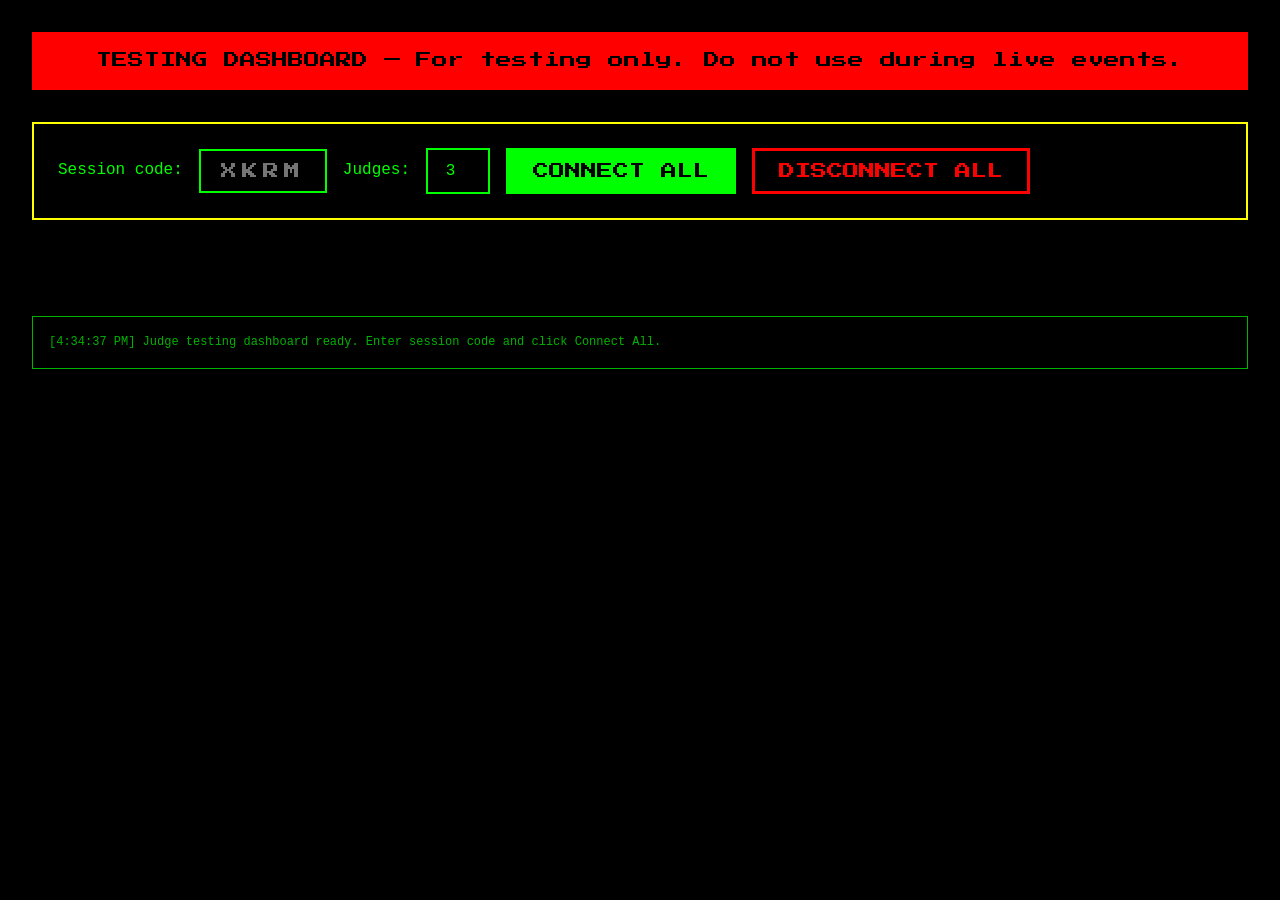
<file: www/judge-test.html>
<!DOCTYPE html>
<html lang="en">
<head>
    <meta charset="UTF-8">
    <meta name="viewport" content="width=device-width, initial-scale=1.0">
    <title>Judge Testing Dashboard - BOURGEOISIE IDOL</title>
    <link rel="icon" type="image/svg+xml" href="favicon.svg">
    <link rel="preconnect" href="https://fonts.googleapis.com">
    <link rel="preconnect" href="https://fonts.gstatic.com" crossorigin>
    <link href="https://fonts.googleapis.com/css2?family=Press+Start+2P&display=swap" rel="stylesheet" media="print" onload="this.media='all'">
    <noscript><link href="https://fonts.googleapis.com/css2?family=Press+Start+2P&display=swap" rel="stylesheet"></noscript>
    <link rel="stylesheet" href="style.css">
    <style>
        body {
            padding: 2rem;
            overflow-y: auto;
        }

        .warning {
            background: var(--neon-red);
            color: var(--black);
            padding: 1rem;
            margin-bottom: 2rem;
            text-align: center;
            font-family: 'Press Start 2P', cursive;
            font-size: var(--text-body);
            line-height: 1.6;
        }

        .setup {
            margin-bottom: 2rem;
            padding: 1.5rem;
            border: 2px solid var(--neon-yellow);
            display: flex;
            flex-wrap: wrap;
            align-items: center;
            gap: 1rem;
        }

        .setup label {
            font-size: var(--text-body);
        }

        .setup input[type="text"] {
            text-transform: uppercase;
            font-family: 'Press Start 2P', cursive;
            font-size: var(--text-body);
            text-align: center;
            letter-spacing: 0.3rem;
            width: 8rem;
        }

        .setup input[type="number"] {
            width: 4rem;
            text-align: center;
        }

        .judge-grid {
            display: grid;
            grid-template-columns: repeat(auto-fit, minmax(250px, 1fr));
            gap: 1rem;
            margin-bottom: 2rem;
        }

        .judge-panel {
            background: rgba(0, 0, 0, 0.8);
            border: 2px solid var(--neon-green);
            padding: 1rem;
            display: flex;
            flex-direction: column;
            gap: 0.5rem;
        }

        .judge-panel.disconnected {
            border-color: #333;
            opacity: 0.5;
        }

        .judge-panel.buzzed {
            border-color: var(--neon-red);
        }

        .judge-panel h3 {
            color: var(--neon-green);
            font-size: var(--text-subheading);
        }

        .judge-panel .status {
            font-size: var(--text-caption);
        }

        .judge-panel .status.connected {
            color: var(--neon-green);
        }

        .judge-panel .status.disconnected {
            color: var(--neon-red);
        }

        .judge-panel .sound-info {
            font-size: var(--text-caption);
            opacity: 0.7;
        }

        .btn-buzz {
            background: var(--neon-red);
            color: var(--black);
            border-color: var(--neon-red);
            padding: 1rem;
            margin-top: 0.5rem;
        }

        .btn-buzz:hover:not(:disabled) {
            background: var(--black);
            color: var(--neon-red);
            box-shadow: 0 0 20px var(--neon-red);
        }

        .btn-connect {
            background: var(--neon-green);
            color: var(--black);
            border-color: var(--neon-green);
        }

        .btn-disconnect {
            background: var(--black);
            color: var(--neon-red);
            border-color: var(--neon-red);
        }

        .btn-disconnect:hover:not(:disabled) {
            background: var(--neon-red);
            color: var(--black);
        }

        .log {
            margin-top: 2rem;
            padding: 1rem;
            border: 1px solid var(--neon-green);
            max-height: 200px;
            overflow-y: auto;
            font-size: var(--text-caption);
            opacity: 0.7;
        }
    </style>
</head>
<body>
    <div class="warning">TESTING DASHBOARD — For testing only. Do not use during live events.</div>

    <div class="setup">
        <label>Session code:</label>
        <input type="text" id="sessionCode" placeholder="XKRM" maxlength="4">
        <label>Judges:</label>
        <input type="number" id="judgeCount" min="1" max="10" value="3">
        <button class="btn-connect" onclick="connectAll()">Connect All</button>
        <button class="btn-disconnect" onclick="disconnectAll()">Disconnect All</button>
    </div>

    <div id="judgeGrid" class="judge-grid"></div>

    <div class="log" id="log"></div>

    <script src="sounds.js"></script>
    <script src="app.js"></script>
    <script>
        const judges = [];

        function log(msg) {
            const logEl = document.getElementById('log');
            const line = document.createElement('div');
            line.textContent = `[${new Date().toLocaleTimeString()}] ${msg}`;
            logEl.appendChild(line);
            logEl.scrollTop = logEl.scrollHeight;
        }

        function connectAll() {
            const code = document.getElementById('sessionCode').value.trim().toUpperCase();
            if (!code) {
                log('ERROR: Enter a session code');
                return;
            }

            const count = parseInt(document.getElementById('judgeCount').value) || 3;

            // Disconnect existing
            disconnectAll();

            // Create judges
            for (let i = 1; i <= count; i++) {
                const judge = {
                    id: null,
                    name: `Test Judge ${i}`,
                    client: new SpecIdolClient(),
                    soundIndex: null,
                    connected: false,
                    buzzed: false
                };

                judge.client.onConnect = () => {
                    judge.connected = true;
                    log(`${judge.name}: WebSocket connected, joining session ${code}...`);
                    judge.client.joinSession(code, 'judge', null, judge.name);
                };

                judge.client.on('session_state', (data) => {
                    judge.id = data.client_info ? data.client_info.judge_id : null;
                    if (data.judge_sounds && judge.id !== null) {
                        judge.soundIndex = data.judge_sounds[judge.id];
                    }
                    log(`${judge.name}: Joined as judge #${judge.id} (sound: ${judge.soundIndex})`);
                    renderJudges();
                });

                judge.client.on('countdown_start', (data) => {
                    judge.buzzed = false;
                    log(`${judge.name}: Countdown started`);
                    renderJudges();
                });

                judge.client.on('round_started', (data) => {
                    log(`${judge.name}: Round started`);
                });

                judge.client.on('buzzed', (data) => {
                    if (data.judge_id === judge.id) {
                        judge.buzzed = true;
                        renderJudges();
                    }
                    // Play sound
                    if (judge.client.judgeSounds) {
                        const si = judge.client.judgeSounds[data.judge_id];
                        if (si !== undefined) {
                            playBuzz(si, data.buzz_count || 1);
                        }
                    }
                    log(`${judge.name}: Judge #${data.judge_id} buzzed (count: ${data.buzz_count})`);
                });

                judge.client.on('round_ended', (data) => {
                    judge.buzzed = false;
                    log(`${judge.name}: Round ended (${data.outcome})`);
                    renderJudges();
                });

                judge.client.on('round_reset', () => {
                    judge.buzzed = false;
                    log(`${judge.name}: Round reset`);
                    renderJudges();
                });

                judge.client.on('error', (data) => {
                    log(`${judge.name}: ERROR — ${data.message}`);
                });

                judges.push(judge);
                judge.client.connect();
            }

            renderJudges();
        }

        function disconnectAll() {
            judges.forEach(j => {
                if (j.client.ws) {
                    j.client.ws.close();
                    j.connected = false;
                }
            });
            judges.length = 0;
            renderJudges();
            log('All judges disconnected');
        }

        function buzzJudge(index) {
            const judge = judges[index];
            if (!judge || !judge.connected || judge.buzzed) return;
            judge.buzzed = true;
            renderJudges();
            judge.client.buzz(judge.id);
            log(`${judge.name}: Buzzing...`);
        }

        function renderJudges() {
            const grid = document.getElementById('judgeGrid');
            grid.innerHTML = '';

            judges.forEach((judge, index) => {
                const panel = document.createElement('div');
                panel.className = 'judge-panel';
                if (!judge.connected) panel.classList.add('disconnected');
                if (judge.buzzed) panel.classList.add('buzzed');

                panel.innerHTML = `
                    <h3>${escapeHtml(judge.name)}</h3>
                    <div class="status ${judge.connected ? 'connected' : 'disconnected'}">
                        ${judge.connected ? '● Connected' : '○ Disconnected'}
                        ${judge.id !== null ? ` (Judge #${judge.id})` : ''}
                    </div>
                    <div class="sound-info">Buzz sound: ${judge.soundIndex !== null ? judge.soundIndex : 'N/A'}</div>
                    <button class="btn-buzz" onclick="buzzJudge(${index})" ${!judge.connected || judge.buzzed ? 'disabled' : ''}>
                        ${judge.buzzed ? 'BUZZED' : 'BUZZ'}
                    </button>
                `;

                grid.appendChild(panel);
            });
        }

        renderJudges();
        log('Judge testing dashboard ready. Enter session code and click Connect All.');
    </script>
</body>
</html>
</file>
<file: www/style.css>
/* Shared styles for SPECULATIVE IDOL */

* {
    margin: 0;
    padding: 0;
    box-sizing: border-box;
}

:root {
    --neon-green: #0f0;
    --neon-yellow: #ff0;
    --neon-magenta: #f0f;
    --neon-red: #f00;
    --black: #000;

    /* Typography scale - 1.5x ratio */
    --text-display: 3rem;      /* H1, hero elements */
    --text-heading: 1.5rem;    /* H2, section headers */
    --text-subheading: 1.125rem; /* Emphasized text */
    --text-body: 1rem;         /* Body text, controls */
    --text-caption: 0.75rem;   /* Stats, secondary info */
}

body {
    background: var(--black);
    color: var(--neon-green);
    font-family: 'Courier New', monospace;
    font-size: var(--text-body);
    line-height: 1.6;
    display: flex;
    flex-direction: column;
    min-height: 100vh;
}

h1 {
    font-family: 'Press Start 2P', cursive;
    font-size: var(--text-display);
    line-height: 1.2;
}

h2 {
    font-family: 'Press Start 2P', cursive;
    font-size: var(--text-heading);
    line-height: 1.3;
}

h3 {
    font-family: 'Courier New', monospace;
    font-size: var(--text-subheading);
    font-weight: bold;
    line-height: 1.4;
}

button {
    background: var(--neon-green);
    color: var(--black);
    border: 3px solid var(--neon-green);
    padding: 0.75rem 1.5rem;
    font-family: 'Press Start 2P', cursive;
    font-size: var(--text-body);
    cursor: pointer;
    transition: all 0.2s;
    text-transform: uppercase;
}

button:hover:not(:disabled) {
    background: var(--black);
    color: var(--neon-green);
    box-shadow: 0 0 20px var(--neon-green);
}

button:active:not(:disabled) {
    transform: scale(0.98);
}

button:disabled {
    opacity: 0.5;
    cursor: not-allowed;
}

input, textarea, select {
    background: var(--black);
    color: var(--neon-green);
    border: 2px solid var(--neon-green);
    padding: 0.75rem;
    font-family: 'Courier New', monospace;
    font-size: var(--text-body);
}

input:focus, textarea:focus, select:focus {
    outline: none;
    box-shadow: 0 0 10px var(--neon-green);
}

/* Layout shell — shared page structure */
.page-centered {
    align-items: center;
    justify-content: center;
    padding: 1.5rem;
}

.page-scrollable {
    overflow-y: auto;
}

.page-locked {
    height: 100vh;
    height: 100dvh;
    overflow: hidden;
}

.page-header {
    padding: 1rem 2rem;
    display: flex;
    justify-content: space-between;
    align-items: center;
    flex-shrink: 0;
    border-bottom: 2px solid var(--neon-green);
}

.header-left {
    display: flex;
    flex-direction: column;
    gap: 0.25rem;
}

.page-label {
    font-family: 'Press Start 2P', cursive;
    font-size: var(--text-body);
    color: var(--neon-green);
    text-shadow: 0 0 10px var(--neon-green);
    line-height: 1.2;
}

.header-info {
    font-family: 'Courier New', monospace;
    font-size: var(--text-caption);
    opacity: 0.7;
}

.header-context {
    font-family: 'Press Start 2P', cursive;
    font-size: var(--text-heading);
    color: var(--neon-yellow);
    text-shadow: 0 0 10px var(--neon-yellow);
    line-height: 1.3;
    text-align: right;
}

.header-context.waiting {
    color: #aa8800;
    text-shadow: none;
}

.page-content {
    flex: 1;
    min-height: 0;
}

.page-footer {
    padding: 0;
    flex-shrink: 0;
    border-top: 2px solid var(--neon-green);
}

/* Shared judge panel footer */
.judge-panels {
    display: flex;
    overflow-x: auto;
    flex: 1;
    align-items: stretch;
}

.judge-cell {
    padding: 0.75rem 1.25rem;
    font-family: 'Press Start 2P', cursive;
    font-size: var(--text-body);
    color: var(--neon-green);
    white-space: nowrap;
    transition: color 0.3s, opacity 0.3s, border-color 0.3s;
    order: 0;
    border-left: 2px solid var(--neon-green);
    border-right: 2px solid var(--neon-green);
    margin-left: -2px;
    position: relative;
}

.judge-cell:first-child {
    margin-left: 0;
}

.judge-cell .initials {
    position: relative;
}

.judge-cell .x-mark {
    position: absolute;
    top: 40%;
    left: 50%;
    transform: translate(-50%, -50%) scale(0);
    font-size: 3em;
    color: var(--neon-red);
    text-shadow: 0 0 10px var(--neon-red);
    opacity: 0;
    pointer-events: none;
}

.judge-cell.buzzed {
    color: var(--neon-red);
    order: 1;
    border-color: var(--neon-red);
}

.judge-cell.buzzed .x-mark {
    opacity: 0.8;
    transform: translate(-50%, -50%) scale(1);
    animation: xSlam 0.4s ease-out;
}

@keyframes xSlam {
    0% { opacity: 0; transform: translate(-50%, -50%) scale(0) rotate(-45deg); }
    50% { opacity: 1; transform: translate(-50%, -50%) scale(1.3) rotate(5deg); }
    100% { opacity: 0.8; transform: translate(-50%, -50%) scale(1) rotate(0deg); }
}

/* Unified responsive typography */
@media (max-width: 900px) {
    :root {
        --text-display: 1.5rem;
        --text-heading: 1.125rem;
        --text-subheading: 1rem;
        --text-body: 0.875rem;
        --text-caption: 0.75rem;
    }

    .page-header {
        flex-direction: column;
        align-items: flex-start;
        gap: 0.5rem;
    }

    .header-context {
        text-align: left;
    }
}

/* Countdown animation */
@keyframes countdownPulse {
    0% { transform: translate(-50%, -50%) scale(0.5); opacity: 0; }
    40% { transform: translate(-50%, -50%) scale(1.2); opacity: 1; }
    60% { transform: translate(-50%, -50%) scale(1.0); opacity: 1; }
    100% { transform: translate(-50%, -50%) scale(1.0); opacity: 1; }
}

.countdown-number {
    font-family: 'Press Start 2P', cursive;
    font-size: 8rem;
    color: var(--neon-yellow);
    text-shadow: 0 0 20px var(--neon-yellow), 0 0 40px var(--neon-yellow);
    text-align: center;
    position: fixed;
    top: 50%;
    left: 50%;
    transform: translate(-50%, -50%);
    z-index: 1000;
    pointer-events: none;
}

/* Timer in header */
.header-timer {
    font-family: 'Press Start 2P', cursive;
    font-size: 1.5rem;
    color: var(--neon-green);
    text-shadow: 0 0 10px var(--neon-green);
    padding: 0 1rem;
    display: flex;
    align-items: center;
    white-space: nowrap;
}

.header-timer.timer-force-hidden {
    display: none !important;
}

/* QR code overlay */
.qr-overlay {
    position: fixed;
    bottom: 2rem;
    right: 2rem;
    background: rgba(0, 0, 0, 0.8);
    border: 2px solid var(--neon-green);
    border-radius: 8px;
    padding: 1rem;
    box-shadow: 0 0 20px var(--neon-green);
    z-index: 500;
}

.qr-overlay img {
    display: block;
}

.qr-overlay.hidden {
    display: none;
}

.qr-fallback {
    font-family: 'Press Start 2P', cursive;
    font-size: var(--text-body);
    color: var(--neon-yellow);
    padding: 1rem;
}

@media (max-width: 900px) {
    .countdown-number {
        font-size: 4rem;
    }

    .header-timer {
        font-size: 1rem;
        padding: 0 0.5rem;
    }

    .qr-overlay {
        bottom: 0.5rem;
        right: 0.5rem;
        padding: 0.5rem;
    }
}

/* Accessibility: Respect reduced motion preference */
@media (prefers-reduced-motion: reduce) {
    *,
    *::before,
    *::after {
        animation-duration: 0.01ms !important;
        animation-iteration-count: 1 !important;
        transition-duration: 0.01ms !important;
        scroll-behavior: auto !important;
    }
}
</file>
